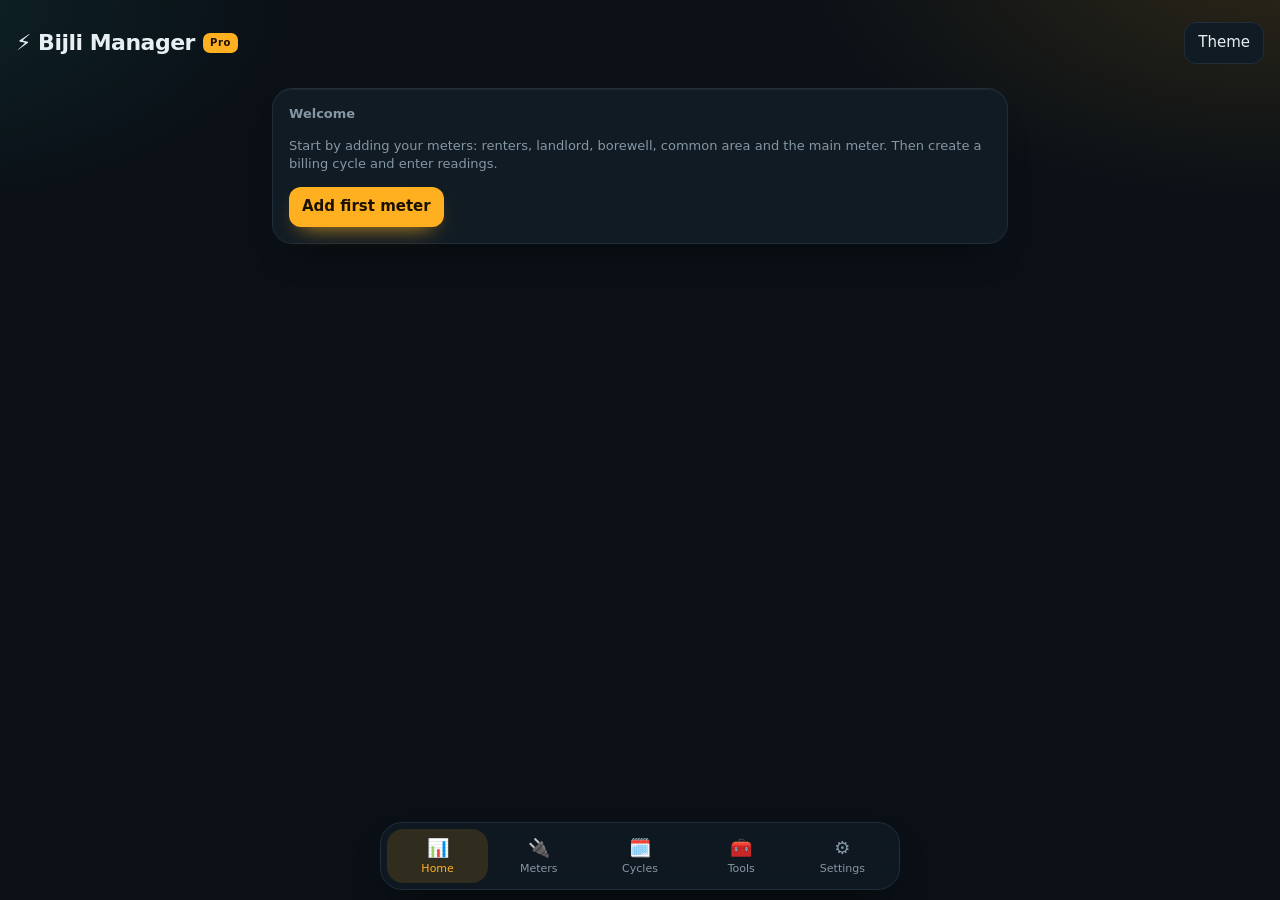
<file: index-46.html>
<!DOCTYPE html><html lang="en"><head><meta charset="utf-8"><title>Bijli Manager Pro</title>
<meta name="viewport" content="width=device-width, initial-scale=1, viewport-fit=cover">
<meta name="theme-color" content="#0a252c"><link rel="manifest" href="manifest.webmanifest"><link rel="icon" href="icon-192.png">
<style>
:root{--bg:#e9eff1;--cd:#fff;--tx:#0f2a33;--mu:#5d727a;--br:#d3dee2;--ac:#0e7c86;--am:#f0a202;--ok:#1b9a5f;--bad:#d64545;box-sizing:border-box;padding-top:env(safe-area-inset-top,0px);padding-bottom:env(safe-area-inset-bottom,0px)}
@media(prefers-color-scheme:dark){:root:not([data-theme=light]){--bg:#0b171b;--cd:#12242a;--tx:#e6f1f3;--mu:#8ba5ad;--br:#20383f}}
:root[data-theme=dark]{--bg:#0b171b;--cd:#12242a;--tx:#e6f1f3;--mu:#8ba5ad;--br:#20383f}
html{scroll-padding-top:env(safe-area-inset-top,0px)}*{box-sizing:border-box}
body{margin:0;background:var(--bg);color:var(--tx);font:15px/1.45 system-ui,-apple-system,"Segoe UI",Roboto,sans-serif;padding-bottom:78px}
header{display:flex;justify-content:space-between;align-items:center;padding:14px 16px;background:#0f2a33;color:#fff}
h1{margin:0;font-size:19px;letter-spacing:.2px}h1 b{color:var(--am)}h2,h3{margin:0 0 8px}h3{font-size:15px}
main{max-width:760px;margin:0 auto;padding:12px}
.card{background:var(--cd);border:1px solid var(--br);border-radius:14px;padding:14px;margin-bottom:12px}
.grid{display:grid;grid-template-columns:1fr 1fr;gap:10px}
label{display:block;font-size:12px;color:var(--mu)}
input,select,textarea{width:100%;padding:10px;margin-top:3px;border:1px solid var(--br);border-radius:9px;background:var(--bg);color:var(--tx);font:inherit}
button{font:inherit;border:0;border-radius:9px;padding:9px 13px;cursor:pointer;background:var(--ac);color:#fff}
button.g{background:transparent;color:var(--tx);border:1px solid var(--br)}button.am{background:var(--am);color:#1a1200}
button:focus-visible,input:focus-visible,select:focus-visible{outline:2px solid var(--am);outline-offset:1px}
.bar{display:flex;align-items:center;gap:8px;justify-content:space-between;margin-bottom:10px}
.kp{display:grid;grid-template-columns:repeat(2,1fr);gap:8px}.kp div{background:var(--bg);border-radius:10px;padding:10px}
.kp small{color:var(--mu);display:block;font-size:12px}.kp b{font-size:20px;font-variant-numeric:tabular-nums}
.w{color:var(--bad);font-style:normal;font-size:12px}.ok{color:var(--ok)}.mu{color:var(--mu);font-size:13px}
.row{display:flex;gap:8px;flex-wrap:wrap;margin-top:10px}.li{display:flex;justify-content:space-between;gap:10px;padding:10px 0;border-bottom:1px solid var(--br);cursor:pointer}.li:last-child{border:0}
.rd{border-top:1px solid var(--br);padding:10px 0}.rd .grid{grid-template-columns:1fr 1fr 1.2fr;align-items:end}
.ch{display:flex;gap:8px;align-items:flex-end;height:120px}.cl{flex:1;text-align:center}.b{background:#0e7c8633;border-radius:6px 6px 0 0;height:100px;display:flex;align-items:flex-end}.b span{display:block;width:100%;background:var(--ac);border-radius:6px 6px 0 0}
.cl{display:flex;flex-direction:column;justify-content:flex-end}.cl small{color:var(--mu);font-size:11px}
nav{position:fixed;left:0;right:0;bottom:0;display:flex;background:var(--cd);border-top:1px solid var(--br);padding:6px 6px calc(6px + env(safe-area-inset-bottom,0px))}
nav button{flex:1;background:none;color:var(--mu);font-size:12px;padding:6px}nav button.on{color:var(--ac);font-weight:700}nav i{display:block;font-style:normal;font-size:18px}
table{width:100%;border-collapse:collapse;font-size:13px;font-variant-numeric:tabular-nums}td,th{padding:6px 4px;text-align:right;border-bottom:1px solid var(--br)}td:first-child,th:first-child{text-align:left}
.sc{overflow-x:auto}dialog{border:0;border-radius:16px;padding:16px;width:min(92vw,420px);background:var(--cd);color:var(--tx)}dialog::backdrop{background:#0008}dialog label{margin-bottom:8px}
#pr{display:none}@media print{body>*:not(#pr){display:none!important}#pr{display:block;color:#000;padding:20px}}

body{background:radial-gradient(900px 420px at 90% -8%,#14b8a62e,transparent 60%),var(--bg)}
header{background:linear-gradient(135deg,#071b21,#0e5b63 68%,#b9811a);box-shadow:0 10px 30px -10px #0e7c8688;border-radius:0 0 22px 22px}
.card{border-radius:18px;box-shadow:0 10px 28px -16px #0f2a3377}
button:not(.g){background:linear-gradient(135deg,var(--ac),#14a3ad);box-shadow:0 6px 16px -9px var(--ac)}
nav{backdrop-filter:blur(14px)}
.hero{display:flex;gap:16px;align-items:center;padding:18px;border-radius:22px;margin-bottom:12px;color:#fff;background:linear-gradient(135deg,#0a252c,#0e7c86 75%,#b9811a);box-shadow:0 16px 36px -18px #0e7c86}
.hero b{display:block;font-size:30px;font-variant-numeric:tabular-nums;letter-spacing:-.5px}.hero small{display:block;opacity:.82}
.rt{fill:none;stroke:#ffffff2b;stroke-width:9}.rf{fill:none;stroke:#f0a202;stroke-width:9;stroke-linecap:round;animation:fill 1.1s ease-out}.rn{fill:#fff;font:700 22px system-ui}
@keyframes fill{from{stroke-dashoffset:327}}@media(prefers-reduced-motion:reduce){.rf{animation:none}}
#lk{position:fixed;inset:0;z-index:99;display:grid;place-items:center;background:var(--bg);text-align:center;padding:20px}#lk input{text-align:center;font-size:24px;letter-spacing:8px;max-width:200px;margin:10px auto;display:block}

:root:not([data-theme=light]){--bg:#0a1016;--cd:#111b24;--tx:#e8eff3;--mu:#8497a4;--br:#1f2e3a;--ac:#35e0d0;--am:#ffb020}
:root[data-theme=light]{--bg:#edf1f4;--cd:#fff;--tx:#0d1b26;--mu:#5b6d7a;--br:#d9e1e7;--ac:#0a7d77;--am:#d68400}
body{background-color:var(--bg);background-image:radial-gradient(700px 360px at 100% -5%,color-mix(in srgb,var(--am) 14%,transparent),transparent 70%),radial-gradient(600px 300px at -10% 0,color-mix(in srgb,var(--ac) 10%,transparent),transparent 70%);background-attachment:fixed;padding-bottom:108px}
header{background:none;box-shadow:none;border-radius:0;padding:22px 16px 12px;color:var(--tx)}
header h1{font-size:22px;font-weight:800;letter-spacing:-.5px;display:flex;align-items:center;gap:8px}
header h1 b{font-size:10px;background:var(--am);color:#1a1100;padding:3px 7px;border-radius:7px;letter-spacing:.6px}
header button{background:var(--cd)!important;color:var(--tx)!important;border:1px solid var(--br)!important;border-radius:12px;box-shadow:none}
.card{background:var(--cd);border:1px solid var(--br);border-radius:20px;padding:16px;box-shadow:0 1px 0 #ffffff0d inset,0 22px 44px -30px #000c}
.card h3,.card h2{font-size:13px;font-weight:600;color:var(--mu);margin:0 0 12px}
.bar h2{font-size:23px;font-weight:800;letter-spacing:-.5px;color:var(--tx)}
button:not(.g){background:var(--am);color:#1a1100;font-weight:700;border-radius:12px;box-shadow:0 10px 22px -12px var(--am)}
button.g{background:transparent;border:1px solid var(--br);color:var(--tx);border-radius:12px;box-shadow:none}
input,select,textarea{background:var(--bg);border:1px solid var(--br);border-radius:12px;padding:11px;color:var(--tx)}
input:focus,select:focus,textarea:focus{outline:none;border-color:var(--am);box-shadow:0 0 0 3px color-mix(in srgb,var(--am) 25%,transparent)}
.kp div{background:var(--bg);border:1px solid var(--br);border-radius:14px;padding:12px}.kp b{font-size:20px;font-weight:700;letter-spacing:-.3px}.kp small{color:var(--mu);font-size:11.5px}
.li{padding:14px 4px}
.b{background:color-mix(in srgb,var(--am) 38%,transparent);border-radius:8px 8px 3px 3px}.b span{background:linear-gradient(var(--ac),color-mix(in srgb,var(--ac) 55%,#000));border-radius:8px 8px 3px 3px}
dialog{background:var(--cd);color:var(--tx);border:1px solid var(--br);border-radius:22px;box-shadow:0 40px 80px -30px #000}
nav{left:12px;right:12px;bottom:calc(10px + env(safe-area-inset-bottom,0px));max-width:520px;margin:auto;padding:6px;border:1px solid var(--br);border-radius:22px;background:color-mix(in srgb,var(--cd) 80%,transparent);backdrop-filter:blur(18px);box-shadow:0 22px 44px -22px #000d}
nav button:not(.g){background:none;color:var(--mu);box-shadow:none;font-weight:500;font-size:11px;border-radius:16px}
nav button.on:not(.g){color:var(--am);background:color-mix(in srgb,var(--am) 14%,transparent)}
.hero{display:block;padding:22px 18px;border-radius:26px;background:linear-gradient(160deg,#102030,#080e14);border:1px solid #223646;color:#e8eff3;box-shadow:0 34px 60px -34px #000,0 0 0 1px #ffffff08 inset}
.hero small{display:block;color:#8ea3b1;font-size:12.5px}
.od{display:flex;gap:5px;align-items:center;margin:14px 0 16px}.cu{font-size:24px;color:var(--am);margin-right:4px;font-weight:700}
.dg{position:relative;display:grid;place-items:center;width:clamp(22px,7.4vw,34px);height:clamp(38px,11vw,54px);border-radius:9px;background:linear-gradient(#04070a,#101b25 50%,#04070a);border:1px solid #1e2f3d;color:var(--am);font:700 clamp(20px,6.4vw,30px)/1 ui-monospace,Menlo,Consolas,monospace;text-shadow:0 0 14px color-mix(in srgb,var(--am) 65%,transparent);animation:roll .8s cubic-bezier(.2,.8,.2,1) backwards}
.dg::after{content:"";position:absolute;left:0;right:0;top:50%;height:1px;background:#000b}
.cm{color:var(--am);font:700 22px ui-monospace,Menlo,monospace;align-self:flex-end}
.pb{height:6px;border-radius:6px;background:#ffffff14;margin-bottom:10px;overflow:hidden}.pb i{display:block;height:100%;background:linear-gradient(90deg,var(--ac),var(--am));border-radius:6px}
@keyframes roll{from{transform:translateY(55%);opacity:0}}@media(prefers-reduced-motion:reduce){.dg{animation:none}}

@page{size:A4;margin:10mm}@media print{body{background:#fff!important}}
.pdf{font:13px/1.45 "Segoe UI",system-ui,sans-serif;color:#102028;-webkit-print-color-adjust:exact;print-color-adjust:exact}
.pdf .hd{background:linear-gradient(135deg,#071b21,#0e5b63);color:#fff;padding:22px 24px;border-radius:14px;display:flex;justify-content:space-between;align-items:flex-end}
.pdf h1{margin:0;font-size:26px;letter-spacing:-.5px}.pdf .hd small{opacity:.8}.pdf .amt{font-size:30px;font-weight:800;color:#ffb020}
.pdf .k{display:grid;grid-template-columns:repeat(4,1fr);gap:10px;margin:14px 0}.pdf .k div{border:1px solid #dbe4e2;border-radius:10px;padding:10px;background:#f7faf9}.pdf .k small{display:block;color:#62727d}.pdf .k b{font-size:17px}
.pdf h3{margin:18px 0 6px;font-size:13px;color:#0e5b63;border-bottom:2px solid #ffb020;padding-bottom:4px;display:inline-block}
.pdf table{width:100%;border-collapse:collapse}.pdf th{background:#eaf2f1;text-align:right;padding:7px 8px;font-size:11.5px}.pdf td{padding:7px 8px;text-align:right;border-bottom:1px solid #e6ecea}.pdf th:first-child,.pdf td:first-child{text-align:left}
.pdf .ft{margin-top:26px;display:flex;justify-content:space-between;align-items:flex-end;color:#62727d;font-size:11px}.pdf .sg{border-top:1px solid #9aa;width:180px;text-align:center;padding-top:4px}
.st{padding:3px 10px;border-radius:99px;font-size:12px;font-weight:700}.st.p{background:#16915c26;color:var(--ok)}.st.h{background:#ffb02026;color:var(--am)}.st.u{background:#d6454526;color:var(--bad)}
</style><style>
/* ===== PREMIUM TOOLS UI ===== */
.tq{position:relative;margin:4px 0 10px}
.tq svg{position:absolute;left:13px;top:50%;width:18px;height:18px;margin-top:-9px;color:var(--mu);pointer-events:none}
.tq input{margin:0;padding:12px 14px 12px 40px;border-radius:14px;background:var(--cd);border:1px solid var(--br);font-size:14px}
.tch{display:flex;gap:6px;overflow-x:auto;padding:2px 0 8px;scrollbar-width:none;margin:0 -12px;padding-left:12px;padding-right:12px}
.tch::-webkit-scrollbar{display:none}
.tch button{flex:none;display:flex;align-items:center;gap:5px;padding:7px 11px;font-size:12px;font-weight:600;border-radius:99px;background:var(--cd);color:var(--mu);border:1px solid var(--br);box-shadow:none}
.tch button svg{width:14px;height:14px}
.tch button.on{background:linear-gradient(135deg,var(--c1),var(--c2));color:#fff;border-color:transparent;box-shadow:0 6px 14px -8px var(--c1)}
.tgh{display:flex;align-items:center;gap:6px;margin:14px 2px 8px;font-size:11px;font-weight:700;letter-spacing:.7px;text-transform:uppercase;color:var(--mu)}
.tgh svg{width:14px;height:14px}.tgh i{margin-left:auto;font-style:normal;opacity:.7}
.tgd{display:grid;grid-template-columns:repeat(4,minmax(0,1fr));gap:8px 6px}
button.tl{all:unset;box-sizing:border-box;display:flex;flex-direction:column;align-items:center;gap:6px;padding:4px 2px;cursor:pointer;text-align:center;border-radius:14px;-webkit-tap-highlight-color:transparent}
button.tl:active .ti{transform:scale(.92)}
button.tl:focus-visible{outline:2px solid var(--am);outline-offset:2px}
button.tl span.tn{font-size:11px;line-height:1.2;font-weight:600;color:var(--tx);max-width:100%;display:-webkit-box;-webkit-line-clamp:2;-webkit-box-orient:vertical;overflow:hidden;min-height:2.4em}
.ti{width:46px;height:46px;border-radius:15px;display:grid;place-items:center;color:#fff;background:linear-gradient(145deg,var(--c1),var(--c2));box-shadow:0 8px 16px -9px var(--c1),inset 0 1px 0 #ffffff59,inset 0 -6px 10px -6px #0003;transition:transform .15s}
.ti svg{width:23px;height:23px;filter:drop-shadow(0 1px 1px #0003)}
.trc{display:flex;gap:8px;overflow-x:auto;scrollbar-width:none;margin:0 -12px;padding:0 12px 2px}.trc::-webkit-scrollbar{display:none}
.trc button.tl{flex:none;width:68px}
.tem{text-align:center;color:var(--mu);padding:30px 0;font-size:13px}
.tfoot{margin:18px 6px 4px;text-align:center;font-size:11px;color:var(--mu);line-height:1.5}
/* inside a tool */
.tb{display:flex;align-items:center;gap:10px;margin:2px 0 12px}
.tbk{flex:none;width:38px;height:38px;padding:0;display:grid;place-items:center;border-radius:12px!important;background:var(--cd)!important;box-shadow:none!important}
.tbk svg{width:18px;height:18px}
.tbh{display:flex;align-items:center;gap:11px;min-width:0}
.tbh .ti{width:44px;height:44px;flex:none}
.tbh h2{margin:0;font-size:17px;font-weight:800;letter-spacing:-.3px;line-height:1.2}
.tbh p{margin:2px 0 0;font-size:12px;color:var(--mu);line-height:1.3}
.tw{padding:14px;border-radius:20px}
.tw label{font-size:12px;font-weight:600;color:var(--mu);margin-top:10px}
.tw>label:first-child{margin-top:0}
.tw input:not([type=file]):not([type=checkbox]):not([type=range]),.tw select,.tw textarea{padding:11px 12px;border-radius:12px;font-size:14px;color:var(--tx)}
.tw input:focus,.tw select:focus,.tw textarea:focus{outline:2px solid color-mix(in srgb,var(--ac) 55%,transparent);outline-offset:0;border-color:var(--ac)}
.tw input[type=file]{margin-top:6px;padding:62px 12px 14px;border:1.5px dashed color-mix(in srgb,var(--ac) 55%,var(--br));border-radius:16px;font-size:12px;color:var(--mu);text-align:center;cursor:pointer;
background:color-mix(in srgb,var(--ac) 6%,var(--bg)) url("data:image/svg+xml,%3Csvg xmlns='http://www.w3.org/2000/svg' viewBox='0 0 24 24' fill='none' stroke='%2314b8a6' stroke-width='1.7' stroke-linecap='round' stroke-linejoin='round'%3E%3Cpath d='M12 16V5M7.5 9.5 12 5l4.5 4.5'/%3E%3Cpath d='M4 16v2.5A1.5 1.5 0 0 0 5.5 20h13a1.5 1.5 0 0 0 1.5-1.5V16'/%3E%3C/svg%3E") no-repeat center 14px/36px}
.tw input[type=file]::file-selector-button{margin-right:10px;padding:7px 14px;border:0;border-radius:99px;font:inherit;font-weight:700;color:#fff;background:linear-gradient(135deg,var(--c1),var(--c2));cursor:pointer}
.tw .row{margin-top:14px}
.tw .row button{min-height:42px;border-radius:12px;font-weight:700;font-size:14px}
.tw .row:first-of-type button:not(.g):first-child{flex:1 1 140px}
.tw h3{font-size:13px;font-weight:800;margin:4px 0 2px}
.tw hr{opacity:.6}
.tw .li{padding:10px 2px}
.tw .kp div{border-radius:14px}
details.nt{margin-top:10px;border-radius:12px;background:color-mix(in srgb,var(--ac) 7%,var(--bg));border:1px solid var(--br);overflow:hidden}
details.nt summary{list-style:none;display:flex;align-items:center;gap:7px;padding:9px 12px;font-size:12px;font-weight:600;color:var(--mu);cursor:pointer}
details.nt summary::-webkit-details-marker{display:none}
details.nt summary svg{width:15px;height:15px;color:var(--ac)}
details.nt p{margin:0!important;padding:0 12px 11px;font-size:12px}
#tr .card{border-radius:20px;border:1px solid color-mix(in srgb,var(--ok) 40%,var(--br));background:linear-gradient(180deg,color-mix(in srgb,var(--ok) 8%,var(--cd)),var(--cd) 60%)}
#tr .card h3{color:var(--ok);font-size:14px;display:flex;align-items:center;gap:6px}
#tr .card .li button{border-radius:10px;font-weight:700}
#tr>p.mu{text-align:center;padding:14px}
#tr>p.w{background:color-mix(in srgb,var(--bad) 10%,var(--cd));border:1px solid color-mix(in srgb,var(--bad) 35%,var(--br));padding:11px 13px;border-radius:14px}
@media(prefers-reduced-motion:reduce){.ti{transition:none}}
.tw .row button:not(.g){background:linear-gradient(135deg,var(--c1),var(--c2));color:#fff;box-shadow:0 8px 18px -10px var(--c1)}
.tw .row>button:not(.g):only-child{flex:1}
</style>
</head><body>
<header><h1>⚡ Bijli Manager <b>Pro</b></h1><button class="g" style="color:#fff;border-color:#ffffff55" onclick="cycleTheme()">Theme</button></header>
<div id="bkn"></div><main id="v"></main><nav id="nav"></nav><dialog id="dg"></dialog><div id="pr"></div>
<script>
const NAT=()=>{try{const C=window.Capacitor;return !!(window.androidBridge||(C&&((C.isNativePlatform&&C.isNativePlatform())||(C.getPlatform&&C.getPlatform()!=='web'))))}catch(x){return false}};
const CP=n=>{const C=window.Capacitor;if(C&&C.Plugins&&C.Plugins[n])return C.Plugins[n];if(C&&C.registerPlugin)return C.registerPlugin(n);throw new Error(n+' plugin not available')};
const b64=b=>new Promise(r=>{const fr=new FileReader();fr.onload=()=>r(String(fr.result).split(',')[1]);fr.readAsDataURL(b)});
const dbg=()=>{const C=window.Capacitor;return 'nat='+NAT()+' cap='+!!C+' bridge='+!!window.androidBridge+' plat='+(C&&C.getPlatform?C.getPlatform():'-')};
async function nativeShare(name,data,isText){const FS=CP('Filesystem'),SH=CP('Share');const o={path:name,data:data,directory:'CACHE'};if(isText)o.encoding='utf8';const w=await FS.writeFile(o);await SH.share({title:name,url:w.uri,dialogTitle:name})}
async function nativeSave(name,d64){const FS=CP('Filesystem');try{if(FS.requestPermissions)await FS.requestPermissions()}catch(x){}const w=await FS.writeFile({path:'BijliManager/'+name,data:d64,directory:'DOCUMENTS',recursive:true});return w.uri}
const K='bijli_pro_v1';let S=null;
try{S=JSON.parse(localStorage.getItem(K))}catch(x){}
S=S||{meters:[],cycles:[],cur:'₹',theme:'auto'};
let _sf=0;const save=()=>{try{localStorage.setItem(K,JSON.stringify(S));_sf=0;return 1}catch(x){if(!_sf){_sf=1;alert('SAVE FAILED. Storage is full or blocked, so recent changes are NOT saved. Download a backup now (Settings > Backup).')}return 0}};
try{navigator.storage&&navigator.storage.persist&&navigator.storage.persist()}catch(x){}
const ID=/^[A-Za-z0-9_-]{1,40}$/;
function checkBk(d){if(!d||typeof d!='object'||Array.isArray(d))return'this is not a backup';if(!Array.isArray(d.meters)||!Array.isArray(d.cycles))return'meters or cycles missing';
const ok=a=>a.every(x=>x&&typeof x=='object'&&ID.test(String(x.id)));
if(!ok(d.meters))return'invalid meter id';if(!ok(d.cycles))return'invalid cycle id';if(d.accounts!==undefined&&(!Array.isArray(d.accounts)||!ok(d.accounts)))return'invalid account id';
for(const c of d.cycles){if(!c.start)return'a cycle has no start month';for(const k of Object.keys(c.rd||{}).concat(Object.keys(c.pay||{})))if(!ID.test(k))return'invalid key inside a cycle'}
return''}
function migrate(d){d.cur=d.cur||'₹';d.theme=d.theme||'auto';d.accounts=Array.isArray(d.accounts)?d.accounts:[];
if(!d.accounts.length)['Main Account','Renters','Owner','Borewell & Common'].forEach(n=>d.accounts.push({id:uid(),name:n}));
d.meters.forEach(m=>{if(!m.acc||!d.accounts.some(a=>a.id==m.acc))m.acc=d.accounts[{main:0,renter:1,owner:2,borewell:3,common:3}[m.type]||0].id});
d.cycles.forEach(c=>{c.rd=c.rd||{}});return d}
const bkJson=()=>{const o=Object.assign({},S);delete o.pin;return JSON.stringify(o)};
function copyBk(){$('#bk').value=bkJson();$('#bk').select();try{navigator.clipboard&&navigator.clipboard.writeText($('#bk').value).catch(()=>{})}catch(x){}S.lastBk=Date.now();save();bkNote()}
function dlBackup(){if(NAT()){nativeShare('bijli-backup-'+new Date().toISOString().slice(0,10)+'.json',bkJson(),true).then(()=>{S.lastBk=Date.now();save();bkNote()}).catch(()=>alert('Backup could not be shared. Try Copy backup text.'));return}const b=new Blob([bkJson()],{type:'application/json'}),a=document.createElement('a');a.href=URL.createObjectURL(b);a.download='bijli-backup-'+new Date().toISOString().slice(0,10)+'.json';document.body.appendChild(a);a.click();a.remove();setTimeout(()=>URL.revokeObjectURL(a.href),4000);S.lastBk=Date.now();save();bkNote()}
function bkNote(){const n=$('#bkn');if(!n)return;const old=!S.lastBk||Date.now()-S.lastBk>7*864e5;n.innerHTML=S.meters&&S.meters.length&&old?'<div class="card" style="margin:8px 12px"><b>⚠ No backup in the last 7 days.</b> Data lives only in this browser.<div class="row"><button onclick="dlBackup()">Download backup</button></div></div>':''}
const waNum=p=>{let d=String(p||'').replace(/\D/g,'');if(d.length==11&&d[0]=='0')d=d.slice(1);if(d.length==10)d='91'+d;return d};

const $=s=>document.querySelector(s),uid=()=>Math.random().toString(36).slice(2,9);
const f=(n,d=2)=>(+n||0).toLocaleString('en-IN',{maximumFractionDigits:d}),$$=n=>S.cur+f(n);
const e=s=>String(s==null?'':s).replace(/[&<>"]/g,c=>({'&':'&amp;','<':'&lt;','>':'&gt;','"':'&quot;'}[c]));
const MN=['Jan','Feb','Mar','Apr','May','Jun','Jul','Aug','Sep','Oct','Nov','Dec'];
const TY={renter:['🏠','Renter'],owner:['👤','Landlord'],borewell:['💧','Borewell'],common:['💡','Common area'],main:['⚡','Main meter']};
let tab='home',cid=null,mid=null;
const T=[['home','📊','Home'],['meters','🔌','Meters'],['cycles','🗓️','Cycles'],['tools','🧰','Tools'],['set','⚙️','Settings']];
const cs=()=>[...S.cycles].sort((a,b)=>a.start<b.start?-1:1),cur=()=>S.cycles.find(x=>x.id==cid);
function lbl(c){const[y,m]=c.start.split('-').map(Number),n=+c.months,d=new Date(y,m-1+n-1,1);const a=MN[m-1],b=MN[d.getMonth()];return n==1?a+' '+y:d.getFullYear()==y?a+'–'+b+' '+y:a+' '+y+'–'+b+' '+d.getFullYear()}
function theme(){const t=S.theme,r=document.documentElement;t=='auto'?r.removeAttribute('data-theme'):r.setAttribute('data-theme',t)}
function cycleTheme(){S.theme={auto:'dark',dark:'light',light:'auto'}[S.theme];theme();save()}
function ask(t,fs,cb){const d=$('#dg');d.innerHTML=`<form method="dialog"><h3>${t}</h3>${fs.map(x=>`<label>${x.l}${x.o?`<select name="${x.k}">${x.o.map(o=>`<option value="${o[0]}" ${o[0]==x.v?'selected':''}>${o[1]}</option>`).join('')}</select>`:`<input name="${x.k}" type="${x.t||'text'}" value="${e(x.v)}" step="any">`}</label>`).join('')}<div class="row"><button class="g" value="x">Cancel</button><button value="ok">Save</button></div></form>`;
d.returnValue='';d.onclose=()=>{if(d.returnValue=='ok'){const o={};new FormData(d.querySelector('form')).forEach((v,k)=>o[k]=v);cb(o)}};d.showModal()}
function lastCurr(m,c){const p=cs().filter(x=>x.start<c.start&&x.rd[m.id]&&x.rd[m.id].curr!=='').pop();return p?+p.rd[m.id].curr:+m.start||0}
function calc(c){
const ms=S.meters.filter(m=>!m.off||c.rd[m.id]),R={};let sub=0,bu=0,cu=0;
ms.forEach(m=>{const r=c.rd[m.id]||{},ok=r.curr!==undefined&&r.curr!=='',pv=+r.prev,cv=+r.curr,ro=+m.roll>0?+m.roll:0,wrap=ok&&cv<pv&&ro>0&&pv<=ro&&cv<=ro,u=ok?(wrap?ro+1-pv+cv:Math.max(0,cv-pv)):0;R[m.id]={m,u,ok,wrap,bad:ok&&cv<pv&&!wrap};if(m.type!='main'&&ok)sub+=u;if(ok&&m.type=='borewell')bu+=u;if(ok&&m.type=='common')cu+=u});
const mm=ms.find(m=>m.type=='main'),mu=mm&&R[mm.id].ok?R[mm.id].u:(+c.mainUnits||0),rate=+c.rate>0?+c.rate:(mu?(+c.mainAmount||0)/mu:0),loss=Math.max(0,mu-sub),lossAmt=loss*rate,bwAmt=+c.bwAmount>0?+c.bwAmount:bu*rate;
const rn=ms.filter(m=>m.type=='renter'),ow=ms.filter(m=>m.type=='owner'),n=rn.length,act=mu?(+c.mainAmount||0)/mu:0,v3=!!c.v3,sa=v3&&!!S.showActual,ur=m=>v3&&(sa||(m.type=='owner'&&S.ownActual!==false))?(act||rate):rate,per=v3?(sa?bu*act/(n||1):(S.bwShare==null?500:+S.bwShare||0)):(c.v2?0:bwAmt);
rn.concat(ow).forEach(m=>{const x=R[m.id];x.bw=m.type=='renter'?per:0;x.share=rate?x.bw/rate:0;x.tu=x.u+x.share;x.ob=x.u*ur(m);x.amt=x.ok?x.ob+x.bw+(+c.extra||0):0;x.paid=((c.pay||{})[m.id]||[]).reduce((a,p)=>a+ +p.a,0);x.due=x.amt-x.paid});
const own={use:ow.reduce((a,m)=>a+R[m.id].u,0)*rate,bw:0,common:cu*rate,loss:lossAmt};own.total=own.use+own.bw+own.common+own.loss;Object.values(R).forEach(x=>{x.val=x.m.type=='borewell'?bwAmt:x.m.type=='main'?mu*rate:x.u*rate});
const ac=+c.mainAmount||0;return{R,rate,mu,sub,loss,lossAmt,bwAmt,n,rn,bl:rn.concat(ow).map(m=>R[m.id]),own,lp:mu?loss/mu*100:0,v2:!!c.v2,actual:ac,tb:sub*rate,margin:sub*rate-ac,profit:rn.reduce((a,m)=>a+R[m.id].amt,0)-(sub?ac/sub:0)*(rn.reduce((a,m)=>a+R[m.id].u,0)+(v3?bu:0))}}
function dues(m){let a=0,p=0;cs().forEach(c=>{const x=calc(c).R[m.id];if(x&&x.amt){a+=x.amt;p+=x.paid}});return{a,p,d:a-p}}
const kp=(l,v)=>`<div><small>${l}</small><b>${v}</b></div>`;
function homeBase(){
if(!S.meters.length)return`<section class="card"><h2>Welcome</h2><p class="mu">Start by adding your meters: renters, landlord, borewell, common area and the main meter. Then create a billing cycle and enter readings.</p><button onclick="tab='meters';meterForm()">Add first meter</button></section>`;
const L=cs(),last=L[L.length-1],k=last&&calc(last);const rn=S.meters.filter(m=>m.type=='renter');
const dl=rn.map(m=>({m,d:dues(m).d})).filter(x=>x.d>0.5).sort((a,b)=>b.d-a.d),tot=dl.reduce((a,x)=>a+x.d,0);
const ch=L.slice(-6).map(c=>({l:lbl(c).split(' ')[0],k:calc(c)})),mx=Math.max(1,...ch.map(x=>x.k.mu));
return`<section class="card"><h3>${last?'Latest cycle: '+lbl(last):'No cycle yet'}</h3>${k?`<div class="kp">${kp('Main units',f(k.mu))}${kp('Rate / unit',S.cur+f(k.rate,3))}${kp('Loss account',f(k.loss)+' units ('+f(k.lp,1)+'%)')}${kp('Borewell value',$$(k.bwAmt)+(k.v2?'':' each renter'))}${kp('Total billed',$$(k.bl.reduce((a,x)=>a+x.amt,0)))}</div>${k.lp>15?'<p class="w">⚠ Loss is above 15%. Check meters and wiring.</p>':''}`:'<button onclick="tab=\'cycles\';newCyc()">Create first cycle</button>'}</section>
<section class="card"><h3>Pending dues: ${$$(tot)}</h3>${dl.length?dl.map(x=>`<div class="li" onclick="tab='meters';mid='${x.m.id}';go()"><span>${e(x.m.name)}</span><b class="w">${$$(x.d)}</b></div>`).join(''):'<p class="mu ok">All renters are clear.</p>'}</section>
${ch.length?`<section class="card"><h3>Units by cycle</h3><div class="ch">${ch.map(x=>`<div class="cl"><div class="b" style="height:${x.k.mu/mx*100}px"><span style="height:${x.k.sub/Math.max(1,x.k.mu)*100}%"></span></div><small>${x.l}</small></div>`).join('')}</div><p class="mu">Tall bar: main meter. Filled part: sub-meters.</p></section>`:''}`}
function meterForm(m){m=m||{};ask(m.id?'Edit meter':'Add meter',[{k:'type',l:'Meter type',v:m.type||'renter',o:Object.keys(TY).map(k=>[k,TY[k][1]])},{k:'acc',l:'Account (group)',v:m.acc||(S.accounts[0]||{}).id,o:S.accounts.map(a=>[a.id,a.name])},{k:'name',l:'Name',v:m.name},{k:'no',l:'Meter number',v:m.no},{k:'phone',l:'Mobile (for WhatsApp)',v:m.phone,t:'tel'},{k:'start',l:'Starting reading',t:'number',v:m.start||0},{k:'roll',l:'Meter max reading for rollover (optional, e.g. 99999)',t:'number',v:m.roll||''}],o=>{if(!o.name.trim())return;if(o.type=='main'&&S.meters.some(x=>x.type=='main'&&x.id!=m.id)){alert('Only one main meter is allowed.');return}if(o.type=='renter'&&/bore|motor|pump/i.test(o.name)&&confirm('This name looks like a borewell meter. Set its type to Borewell so its cost is shared?'))o.type='borewell';if(m.id)Object.assign(m,o);else S.meters.push({id:uid(),...o});save();go()})}
function delMeter(id){if(S.cycles.some(c=>c.locked&&c.rd[id])){alert('This meter is part of a locked cycle. Unlock that cycle first.');return}if(confirm('Delete this meter and its readings? This cannot be undone.')){S.meters=S.meters.filter(x=>x.id!=id);S.cycles.forEach(c=>{delete c.rd[id]});save();mid=null;go()}}
function cycles(){return`<div class="bar"><h2>Billing cycles</h2><button onclick="newCyc()">+ New cycle</button></div><section class="card">${cs().reverse().map(c=>{const k=calc(c);return`<div class="li" onclick="cid='${c.id}';go()"><span><b>${lbl(c)}</b><br><span class="mu">${f(k.sub)} units · ${$$(k.tb)}</span></span><span class="mu">${c.months} mo</span></div>`}).join('')||'<p class="mu">No cycles yet. Create one with any start month and length.</p>'}</section>`}
function newCyc(){const L=cs(),l=L[L.length-1];let st=new Date().toISOString().slice(0,7),mo=l?l.months:2;if(l){const[y,m]=l.start.split('-').map(Number),d=new Date(y,m-1+ +l.months,1);st=d.getFullYear()+'-'+String(d.getMonth()+1).padStart(2,'0')}
ask('New billing cycle',[{k:'start',l:'Start month',t:'month',v:st},{k:'months',l:'Length (months). Use 1, 2, 3, 6, 12 or any number',t:'number',v:mo}],o=>{if(!o.start||!(+o.months>0))return;const c={id:uid(),start:o.start,months:Math.round(+o.months),rd:{},pay:{},v2:1,v3:1};S.cycles.push(c);save();cid=c.id;tab='cycles';go()})}
function cset(k,v){const c=cur();if(c.locked)return;c[k]=v;save();out()}
function rset(id,k,v){const c=cur();if(c.locked)return;const r=c.rd[id],old=r[k];r[k]=v;
if(k=='curr'&&v!==''&&old!==''&&old!==undefined){const n=cs().filter(x=>x.start>c.start&&x.rd[id]).shift();if(n&&!n.locked&&n.rd[id].prev!==''&&+n.rd[id].prev===+old)n.rd[id].prev=v}
save();out()}
const hasEarlier=(m,c)=>cs().some(x=>x.start<c.start&&x.rd[m.id]&&x.rd[m.id].curr!=='');
function prevWarn(m,c){const r=c.rd[m.id];if(!r||r.prev===''||!hasEarlier(m,c))return'';const lc=lastCurr(m,c);return +r.prev!==lc?` <i class="w">⚠ Previous differs from last cycle's current (${f(lc)}). <a href="#" onclick="fixPrev('${m.id}');return false">Use ${f(lc)}</a></i>`:''}
function fixPrev(id){const c=cur();if(c.locked)return;const m=S.meters.find(x=>x.id==id);c.rd[id].prev=lastCurr(m,c);save();go()}
const inp=(c,k,l)=>`<label>${l}<input type="number" step="any" value="${e(c[k])}" ${c.locked?'disabled':''} oninput="cset('${k}',this.value)"></label>`;
function cyc(){const c=cur();if(!c){cid=null;return cycles()}
S.meters.filter(m=>!m.off).forEach(m=>{if(!c.rd[m.id])c.rd[m.id]={prev:lastCurr(m,c),curr:''}});
const ms=S.meters.filter(m=>!m.off||(c.rd[m.id]&&c.rd[m.id].curr!==''));
return`<div class="bar"><button class="g" onclick="cid=null;go()">‹ Back</button><h2>${c.locked?'🔒 ':''}${lbl(c)}</h2><button class="g" onclick="pdf()">PDF</button><button class="g" onclick="lockCyc()">${c.locked?'Unlock':'Lock'}</button><button class="g" onclick="delCyc()">Delete</button></div>${c.locked?'<p class="mu">Locked: readings, rate and charges are frozen so sent bills match this record. Payments can still be added.</p>':''}
<section class="card"><h3>Electricity bill</h3><div class="grid">${inp(c,'mainAmount','Actual bill (bijli board ka real amount)')}${inp(c,'mainUnits','Total units (if no main meter)')}${inp(c,'rate','Rate per unit (blank = auto)')}${inp(c,'extra','Extra charge per renter')}
${inp(c,'bwAmount','Borewell amount (blank = auto: units × rate)')}</div></section>
<section class="card"><h3>Meter readings</h3>${ms.length?ms.map(m=>{const r=c.rd[m.id];return`<div class="rd"><b>${TY[m.type][0]} ${e(m.name)}</b><div class="grid"><label>Previous<input type="number" step="any" value="${e(r.prev)}" ${c.locked?'disabled':''} oninput="rset('${m.id}','prev',this.value)"></label><label>Current<input type="number" step="any" value="${e(r.curr)}" ${c.locked?'disabled':''} oninput="rset('${m.id}','curr',this.value)"></label><div id="u_${m.id}" class="mu"></div></div></div>`}).join(''):'<p class="mu">Add meters first.</p>'}</section><div id="out"></div>`}
function lockCyc(){const c=cur();if(!c)return;if(c.locked){if(confirm('Unlock this cycle? Bills you already sent may no longer match if you change readings or rates.')){delete c.locked;save();go()}}else{c.locked=Date.now();save();go()}}
function issueChk(){const c=cur();if(c&&!c.locked&&confirm('Lock this cycle now? Readings, rate and charges get frozen so the bill you send always matches your record. Payments can still be added. You can unlock later.')){c.locked=Date.now();save();setTimeout(go,400)}return true}
function delCyc(){const c=cur();if(c&&c.locked&&!confirm('This cycle is locked (bills were issued). Delete it anyway?'))return;if(confirm('Delete this cycle with all readings and payments?')){S.cycles=S.cycles.filter(x=>x.id!=cid);save();cid=null;go()}}
function spike(x,c){const p=cs().filter(y=>y.start<c.start&&y.rd[x.m.id]&&y.rd[x.m.id].curr!=='').slice(-3).map(y=>y.rd[x.m.id].curr-y.rd[x.m.id].prev),a=p.length?p.reduce((s,v)=>s+v,0)/p.length:0;return a>0&&x.u>1.5*a?' <i class="w">⚠ high vs average</i>':''}
function msg(c,x,k){return`Electricity bill ${lbl(c)}\n${x.m.name}\nUnits: ${f(x.u)}\n${x.bw>0?'Borewell share: '+$$(x.bw)+'\n':''}Rate: ${S.cur}${f(x.u?x.ob/x.u:k.rate,3)}\nAmount: ${$$(x.amt)}\nPaid: ${$$(x.paid)}\nPrevious balance: ${$$(PB(x.m.id,c))}\nTotal due: ${$$(PB(x.m.id,c)+x.due)}`}
function out(){const c=cur();if(!c||!$('#out'))return;const k=calc(c);
Object.values(k.R).forEach(x=>{const el=$('#u_'+x.m.id);if(el)el.innerHTML=x.ok?`<b>${f(x.u)}</b> units${x.bad?' <i class="w">⚠ below previous. If the meter rolled over, set its max reading in Meters.</i>':''}${x.wrap?' <i class="mu">↻ rollover counted</i>':''}${prevWarn(x.m,c)}${spike(x,c)}`:'Enter current reading'});
$('#out').innerHTML=`<section class="card"><h3>Summary</h3><div class="kp">${kp('Main units',f(k.mu))}${kp('Rate / unit',S.cur+f(k.rate,3))}${kp('Sub-meter units',f(k.sub))}${kp('Loss',f(k.loss)+' ('+f(k.lp,1)+'%)')}</div>${k.lp>15?'<p class="w">⚠ Loss is above 15%. Check meters and wiring.</p>':''}</section>`+marginCard(k)+accCard(k)+ownCard(k)+
k.bl.map(x=>`<section class="card"><div class="bar"><h3>${e(x.m.name)}</h3><b class="${x.due>0.5?'w':'ok'}">${x.ok?(x.due>0.5?'Due '+$$(x.due):'Paid'):'No reading'}</b></div><div class="kp">${kp('Own units',f(x.u))}${kp('Own bill',$$(x.ob))}${x.bw>0?kp('Borewell share',$$(x.bw)):''}${kp('Bill',$$(x.amt))}${kp('Paid',$$(x.paid))}</div><div class="row"><button onclick="pay('${x.m.id}')">Add payment</button><button class="g" onclick="pdf('${x.m.id}')">PDF bill</button><a onclick="return issueChk()" href="https://wa.me/${waNum(x.m.phone)}?text=${encodeURIComponent(msg(c,x,k))}" target="_blank" rel="noopener"><button class="am">WhatsApp</button></a></div></section>`).join('')}
function pay(id){const c=cur();ask('Add payment',[{k:'a',l:'Amount',t:'number'},{k:'d',l:'Date',t:'date',v:new Date().toISOString().slice(0,10)},{k:'m',l:'Mode',v:'cash',o:[['cash','Cash'],['upi','UPI'],['bank','Bank transfer']]}],o=>{if(!(+o.a>0))return;const _m=S.meters.find(z=>z.id==id),_o=_m?dues(_m).d:0;if(+o.a>_o+0.5&&!confirm('This is more than the outstanding '+$$(Math.max(0,_o))+'. The extra '+$$(+o.a-Math.max(0,_o))+' will count as advance credit. Save anyway?'))return;(c.pay[id]=c.pay[id]||[]).push({a:+o.a,d:o.d,m:o.m});save();out()})}
function setsBase(){return`<section class="card"><h3>Preferences</h3><div class="grid"><label>Currency symbol<input value="${e(S.cur)}" oninput="S.cur=this.value;save()"></label><label>Theme<select onchange="S.theme=this.value;theme();save()">${['auto','light','dark'].map(t=>`<option ${S.theme==t?'selected':''}>${t}</option>`).join('')}</select></label></div></section>
<section class="card"><h3>Bill and payment</h3><p class="mu">Shown on every PDF bill. UPI ID creates a pay QR code with the balance amount filled in.</p><div class="grid"><label>UPI ID<input placeholder="name@bank" value="${e(S.upi||'')}" oninput="S.upi=this.value;save()"></label><label>Payee name<input placeholder="Your name" value="${e(S.upiName||'')}" oninput="S.upiName=this.value;save()"></label></div><label style="margin-top:10px">Notes and terms (one per line, blank = default)<textarea rows="3" oninput="S.billNote=this.value;save()">${e(S.billNote||'')}</textarea></label></section>
<section class="card"><h3>Backup and restore</h3><p class="mu">Data is stored in this browser only. Download a backup file regularly and keep it in Drive or WhatsApp. The PIN is not included in backups.</p><textarea id="bk" rows="4"></textarea><div class="row"><button onclick="dlBackup()">Download backup file</button><button class="g" onclick="copyBk()">Copy backup text</button><button class="g" onclick="$('#bf').click()">Restore from file</button><input id="bf" type="file" accept=".json,application/json" hidden onchange="restoreFile(this)"><button class="g" onclick="restore()">Restore from text</button><button class="g" onclick="wipe()">Erase all data</button></div></section>`}
function restore(){let d;try{d=JSON.parse($('#bk').value)}catch(x){return alert('Backup text is not valid. Paste the full backup and try again.')}
const er=checkBk(d);if(er)return alert('Backup rejected: '+er+'.');
if(!confirm('Replace all current data with this backup ('+d.meters.length+' meters, '+d.cycles.length+' cycles)? Current data is kept as a safety copy first.'))return;
try{localStorage.setItem(K+'_prev',JSON.stringify(S))}catch(x){}
const pin=S.pin;S=migrate(d);if(pin)S.pin=pin;else delete S.pin;save();theme();go()}
function restoreFile(i){const f=i.files&&i.files[0];if(!f)return;const r=new FileReader();r.onload=()=>{$('#bk').value=r.result;restore()};r.readAsText(f);i.value=''}
function wipe(){if(confirm('Erase all meters, cycles and payments?')&&confirm('This cannot be undone. Continue?')){try{localStorage.setItem(K+'_prev',JSON.stringify(S))}catch(x){}S=migrate({meters:[],cycles:[],cur:'₹',theme:'auto'});save();go()}}
const rateSet=()=>`<section class="card"><h3>Rate aur borewell rule</h3><p class="mu">Naye cycles pe lagega. Actual rate = actual bill ÷ main units. Apna rate khali ho to actual hi lagega. Borewell ka fixed share sirf renters se.</p><label>Borewell share, har renter (₹)<input type="number" step="any" value="${e(S.bwShare==null?500:S.bwShare)}" oninput="S.bwShare=this.value;save()"></label><label style="display:flex;gap:10px;align-items:center;margin-top:10px"><input type="checkbox" style="width:auto;margin:0" ${S.ownActual!==false?'checked':''} onchange="S.ownActual=this.checked;save()"> Owner pe actual rate lagao</label><label style="display:flex;gap:10px;align-items:center;margin-top:10px"><input type="checkbox" style="width:auto;margin:0" ${S.showActual?'checked':''} onchange="S.showActual=this.checked;save()"> Show actual (sab asli rate pe, borewell asli kharche se)</label></section>`;
const sets=()=>setsBase()+rateSet()+marginSet()+pinCard();
function toggleOff(id){const m=S.meters.find(x=>x.id==id);if(!m)return;m.off=!m.off;save();go()}
function go(){$('#v').innerHTML=tab=='home'?home():tab=='meters'?(mid?rec():meters()):tab=='cycles'?(cid?cyc():cycles()):tab=='tools'?tools():sets();
bkNote();$('#nav').innerHTML=T.map(t=>`<button class="${t[0]==tab?'on':''}" onclick="tab='${t[0]}';cid=mid=null;tl=null;go();scrollTo(0,0)"><i>${t[1]}</i>${t[2]}</button>`).join('');out()}

function hero(){const L=cs(),rn=S.meters.filter(m=>m.type=='renter'),tot=rn.reduce((a,m)=>a+Math.max(0,dues(m).d),0),bill=L.reduce((a,c)=>a+calc(c).bl.filter(x=>x.m.type=='renter').reduce((q,x)=>q+x.amt,0),0),p=bill?Math.max(0,Math.min(1,1-tot/bill)):0,t=f(Math.round(tot),0);
return`<section class="hero"><small>Total pending</small><div class="od" aria-label="${$$(tot)}"><span class="cu">${e(S.cur)}</span>${[...t].map(c=>c==','?'<span class="cm">,</span>':`<span class="dg">${c}</span>`).join('')}</div><div class="pb"><i style="width:${p*100}%"></i></div><small>${Math.round(p*100)}% collected · ${rn.length} renters · ${L.length} cycles</small></section>`}
const marginCard=k=>{if(!S.showMargin)return'';if(!(k.actual>0))return'<section class="card"><h3>Margin</h3><p class="mu">Actual bill daalo to margin dikhega.</p></section>';return`<section class="card"><h3>Margin (sirf tumhare liye)</h3><div class="kp">${kp('Actual bill',$$(k.actual))}${kp('Total bill ('+f(k.sub)+' × '+S.cur+f(k.rate,3)+')',$$(k.tb))}${kp('Margin (kaagaz)','<span class="'+(k.margin<0?'w':'ok')+'">'+$$(k.margin)+'</span>')}${kp('Asli fayda (hath me)','<span class="'+(k.profit<0?'w':'ok')+'">'+$$(k.profit)+'</span>')}${kp('Borewell value',$$(k.bwAmt))}</div><p class="mu">Margin = sub-meter units × rate − actual bill. Asli fayda = renters ka total bill − renters ki units + borewell ka actual kharcha (actual bill ÷ sub-meter units).</p></section>`};
const marginHome=()=>{if(!S.showMargin)return'';const L=cs().map(c=>({c,k:calc(c)})).filter(r=>r.k.actual>0&&r.k.mu>0);if(!L.length)return'';const tm=L.reduce((a,r)=>a+r.k.margin,0),tp=L.reduce((a,r)=>a+r.k.profit,0);return`<section class="card"><h3>Margin (sirf tumhare liye)</h3><div class="kp">${kp('Total margin (kaagaz)',$$(tm))}${kp('Asli fayda (hath me)',$$(tp))}</div>${L.slice().reverse().map(r=>`<div class="li" style="cursor:default"><span>${lbl(r.c)}<br><span class="mu">Actual ${$$(r.k.actual)} · Total ${$$(r.k.tb)}</span></span><span style="text-align:right"><b class="${r.k.margin<0?'w':'ok'}">${$$(r.k.margin)}</b><br><span class="mu">Fayda ${$$(r.k.profit)}</span></span></div>`).join('')}</section>`};
const marginSet=()=>`<section class="card"><h3>Margin</h3><p class="mu">Actual bill aur margin sirf yahan chalu karne par dikhenge. PDF, WhatsApp aur statement me ye kabhi nahi aate.</p><label style="display:flex;gap:10px;align-items:center"><input type="checkbox" style="width:auto;margin:0" ${S.showMargin?'checked':''} onchange="S.showMargin=this.checked;save()"> Margin dikhao</label></section>`;
function home(){return S.meters.length?hero()+marginHome()+allCard()+homeBase():homeBase()}
const pinCard=()=>`<section class="card"><h3>App lock</h3><p class="mu">${S.pin?'PIN lock is on.':'Set a 4 to 6 digit PIN.'} It only keeps casual snoopers out and does not encrypt your data. If you forget the PIN, only a backup file can save your data.</p><div class="row"><button onclick="setPin()">${S.pin?'Change PIN':'Set PIN'}</button>${S.pin?'<button class="g" onclick="delete S.pin;save();go()">Remove PIN</button>':''}</div></section>`;
const hx=a=>[...a].map(x=>x.toString(16).padStart(2,'0')).join(''),unhx=t=>new Uint8Array(t.match(/../g).map(h=>parseInt(h,16)));
const hasCr=()=>!!(window.crypto&&crypto.subtle);
async function hashPin(p,salt,it){const k=await crypto.subtle.importKey('raw',new TextEncoder().encode(p),'PBKDF2',false,['deriveBits']);return hx(new Uint8Array(await crypto.subtle.deriveBits({name:'PBKDF2',hash:'SHA-256',salt,iterations:it},k,256)))}
async function mkPin(p){const sl=crypto.getRandomValues(new Uint8Array(16));return{s:hx(sl),i:100000,h:await hashPin(p,sl,100000)}}
function setPin(){if(!hasCr())return alert('PIN needs a secure (https) page.');ask('Set PIN',[{k:'p',l:'PIN (4 to 6 digits)',t:'password',v:''}],async o=>{if(!/^\d{4,6}$/.test(o.p))return alert('The PIN must be 4 to 6 digits.');S.pin=await mkPin(o.p);save();go()})}
async function unlock(){const i=document.getElementById('pn'),pe=document.getElementById('pe');let L={};try{L=JSON.parse(localStorage.getItem(K+'_lk')||'{}')}catch(x){}
if(L.until>Date.now()){pe.textContent='Too many attempts. Wait '+Math.ceil((L.until-Date.now())/1000)+' s.';i.value='';return}
let ok=false;
if(typeof S.pin=='string'){ok=i.value===S.pin;if(ok&&hasCr()){try{S.pin=await mkPin(i.value);save()}catch(x){}}}
else if(S.pin&&S.pin.h){try{ok=await hashPin(i.value,unhx(S.pin.s),S.pin.i)===S.pin.h}catch(x){}}
if(ok){try{localStorage.removeItem(K+'_lk')}catch(x){}document.getElementById('lk').remove();return}
const n=(L.n||0)+1,w=n>=5?Math.min(300,30*2**(n-5)):0;try{localStorage.setItem(K+'_lk',JSON.stringify({n,until:w?Date.now()+w*1e3:0}))}catch(x){}
pe.textContent=w?'Too many attempts. Wait '+w+' s.':'Incorrect PIN. Try again.';i.value=''}
if(S.pin){const d=document.createElement('div');d.id='lk';d.innerHTML='<div><h2>⚡ Bijli Manager Pro</h2><p class="mu">Enter your PIN to continue</p><input id="pn" type="password" inputmode="numeric" maxlength="6" autofocus onkeydown="if(event.key===\'Enter\')unlock()"><button onclick="unlock()">Unlock</button><p id="pe" class="w"></p></div>';document.body.appendChild(d)}
const ownCard=k=>`<section class="card"><h3>What the landlord bears</h3><div class="kp">${kp('Own bill (use)',$$(k.own.use+k.own.bw))}${kp('Common area',$$(k.own.common))}${kp('Line loss',$$(k.own.loss))}${kp('Total landlord bears',$$(k.own.total))}</div></section>`;

const accRows=k=>{let tu=0,t=0;const r=S.accounts.map(a=>{let u=0,v=0;S.meters.filter(m=>m.acc==a.id&&k.R[m.id]&&k.R[m.id].ok).forEach(m=>{const x=k.R[m.id];u+=x.u;v+=x.val;if(m.type!='main'){tu+=x.u;t+=x.val}});return[a.name,u,v]});r.push(['Line loss',k.loss,k.lossAmt]);tu+=k.loss;t+=k.lossAmt;return{r,tu,t}};
const accCard=k=>{const a=accRows(k),mt=k.mu*k.rate,d=a.t-mt;return`<section class="card sc"><h3>Accounts</h3><table><tr><th>Account</th><th>Units</th><th>Amount</th></tr>${a.r.map(q=>`<tr><td>${e(q[0])}</td><td>${f(q[1])}</td><td>${$$(q[2])}</td></tr>`).join('')}<tr><td><b>Total (excl. main)</b></td><td><b>${f(a.tu)}</b></td><td><b>${$$(a.t)}</b></td></tr></table><p class="${Math.abs(d)<0.5?'ok':'w'}">${Math.abs(d)<0.5?'✓ Balanced with the main meter':'⚠ Difference from the main meter: '+$$(d)}</p>${(()=>{const bw=Object.values(k.R).filter(x=>x.m.type=='borewell');if(!bw.length)return'<p class="w">⚠ No borewell meter found, so nothing is shared. Add a meter of type Borewell.</p>';if(!bw.some(x=>x.ok)&&!(k.bwAmt>0))return'<p class="w">⚠ Borewell reading is empty in this cycle, so its share is ₹0. Enter the current reading.</p>';return k.v2?`<p>Borewell value ${$$(k.bwAmt)} (renters ke bill me nahi judta)</p>`:`<p>Borewell ${$$(k.bwAmt)} is added to each of ${k.n} renters (total ${$$(k.bwAmt*k.n)}). Landlord is not charged.</p>`})()}</section>`};
function meters(){const L=cs(),l=L[L.length-1],k=l&&calc(l);return`<div class="bar"><h2>Meters</h2><button class="g" onclick="accForm()">+ Account</button><button onclick="meterForm()">+ Meter</button></div>`+S.accounts.map(a=>{const ms=S.meters.filter(m=>m.acc==a.id);let u=0,v=0;ms.forEach(m=>{const x=k&&k.R[m.id];if(x&&x.ok){u+=x.u;v+=x.val}});return`<section class="card"><div class="bar"><h3 style="flex:1;margin:0">${e(a.name)}</h3><b>${k?f(u)+' units · '+$$(v):''}</b></div>${ms.map(m=>{const x=k&&k.R[m.id];return`<div class="li" onclick="mid='${m.id}';go()"><span>${TY[m.type][0]} ${e(m.name)} <span class="mu">${TY[m.type][1]}${m.no?' · '+e(m.no):''}${m.off?' · inactive':''}</span></span><b>${x&&x.ok?f(x.u)+' u · '+$$(x.val):'—'}</b></div>`}).join('')||'<p class="mu">No meters in this account yet.</p>'}<div class="row"><button class="g" onclick="accForm('${a.id}')">Rename</button>${ms.length?'':`<button class="g" onclick="accDel('${a.id}')">Delete</button>`}</div></section>`}).join('')};
function accForm(id){const a=S.accounts.find(x=>x.id==id);ask(a?'Rename account':'New account',[{k:'n',l:'Account name',v:a?a.name:''}],o=>{if(!o.n.trim())return;a?a.name=o.n.trim():S.accounts.push({id:uid(),name:o.n.trim()});save();go()})}
function accDel(id){if(confirm('Delete this empty account?')){S.accounts=S.accounts.filter(x=>x.id!=id);save();go()}}
function QR(text){
const dat=[...unescape(encodeURIComponent(text))].map(c=>c.charCodeAt(0)),EC=[0,10,16,26,18,24,16,18,22,22,26],NB=[0,1,1,2,2,4,4,4,5,5,5];
const raw=v=>{let r=(16*v+128)*v+64;if(v>=2){const a=(v/7|0)+2;r-=(25*a-10)*a-55}if(v>=7)r-=36;return r>>3};
let ver=1;for(;ver<=10;ver++){if(4+(ver<10?8:16)+8*dat.length<=(raw(ver)-EC[ver]*NB[ver])*8)break}
if(ver>10)return null;
const dc=raw(ver)-EC[ver]*NB[ver],bits=[],put=(v,n)=>{for(let i=n-1;i>=0;i--)bits.push((v>>i)&1)};
put(4,4);put(dat.length,ver<10?8:16);dat.forEach(b=>put(b,8));
for(let i=0;i<4&&bits.length<dc*8;i++)bits.push(0);while(bits.length%8)bits.push(0);
const cw=[];for(let i=0;i<bits.length;i+=8)cw.push(parseInt(bits.slice(i,i+8).join(''),2));
for(let p=0xEC;cw.length<dc;p^=0xFD)cw.push(p);
const mul=(x,y)=>{let z=0;for(let i=7;i>=0;i--){z=(z<<1)^((z>>7)*0x11D);z^=((y>>i)&1)*x}return z};
const rs=(d,n)=>{const g=Array(n).fill(0);g[n-1]=1;let r=1;for(let i=0;i<n;i++){for(let j=0;j<n;j++){g[j]=mul(g[j],r);if(j+1<n)g[j]^=g[j+1]}r=mul(r,2)}
const o=Array(n).fill(0);d.forEach(b=>{const f=b^o.shift();o.push(0);g.forEach((c,i)=>o[i]^=mul(c,f))});return o};
const nb=NB[ver],el=EC[ver],rw=raw(ver),ns=nb-rw%nb,sl=rw/nb|0,blocks=[];
for(let i=0,k=0;i<nb;i++){const d=cw.slice(k,k+sl-el+(i<ns?0:1));k+=d.length;const e=rs(d,el);if(i<ns)d.push(0);blocks.push(d.concat(e))}
const all=[];for(let i=0;i<blocks[0].length;i++)blocks.forEach((b,j)=>{if(i!=sl-el||j>=ns)all.push(b[i])});
const n=ver*4+17,M=[...Array(n)].map(()=>Array(n).fill(0)),F=[...Array(n)].map(()=>Array(n).fill(0));
const sf=(x,y,v)=>{if(x>=0&&y>=0&&x<n&&y<n){M[y][x]=v?1:0;F[y][x]=1}};
for(let i=0;i<n;i++){sf(6,i,i%2==0);sf(i,6,i%2==0)}
[[3,3],[n-4,3],[3,n-4]].forEach(([cx,cy])=>{for(let dy=-4;dy<=4;dy++)for(let dx=-4;dx<=4;dx++){const d=Math.max(Math.abs(dx),Math.abs(dy));sf(cx+dx,cy+dy,d!=2&&d!=4)}});
if(ver>1){const na=(ver/7|0)+2,st=Math.ceil((ver*4+4)/(na*2-2))*2,ps=[6];for(let p=n-7;ps.length<na;p-=st)ps.splice(1,0,p);
ps.forEach((a,i)=>ps.forEach((b,j)=>{if((i==0&&j==0)||(i==0&&j==na-1)||(i==na-1&&j==0))return;for(let dy=-2;dy<=2;dy++)for(let dx=-2;dx<=2;dx++)sf(a+dx,b+dy,Math.max(Math.abs(dx),Math.abs(dy))!=1)}))}
const fmt=m=>{const d=m;let r=d;for(let i=0;i<10;i++)r=(r<<1)^((r>>9)*0x537);const b=((d<<10)|r)^0x5412,g=i=>(b>>i)&1;
for(let i=0;i<=5;i++)sf(8,i,g(i));sf(8,7,g(6));sf(8,8,g(7));sf(7,8,g(8));for(let i=9;i<15;i++)sf(14-i,8,g(i));
for(let i=0;i<8;i++)sf(n-1-i,8,g(i));for(let i=8;i<15;i++)sf(8,n-15+i,g(i));sf(8,n-8,1)};
fmt(0);
if(ver>=7){let r=ver;for(let i=0;i<12;i++)r=(r<<1)^((r>>11)*0x1F25);const b=(ver<<12)|r;for(let i=0;i<18;i++){const c=(b>>i)&1,a=n-11+i%3,q=i/3|0;sf(a,q,c);sf(q,a,c)}}
let bi=0;for(let rt=n-1;rt>=1;rt-=2){if(rt==6)rt=5;for(let v=0;v<n;v++)for(let j=0;j<2;j++){const x=rt-j,up=((rt+1)&2)==0,y=up?n-1-v:v;if(!F[y][x]&&bi<all.length*8){M[y][x]=(all[bi>>3]>>(7-(bi&7)))&1;bi++}}}
const mk=[(x,y)=>(x+y)%2==0,(x,y)=>y%2==0,(x,y)=>x%3==0,(x,y)=>(x+y)%3==0,(x,y)=>((x/3|0)+(y/2|0))%2==0,(x,y)=>x*y%2+x*y%3==0,(x,y)=>(x*y%2+x*y%3)%2==0,(x,y)=>((x+y)%2+x*y%3)%2==0];
const ap=m=>{for(let y=0;y<n;y++)for(let x=0;x<n;x++)if(!F[y][x]&&mk[m](x,y))M[y][x]^=1};
const pen=()=>{let p=0,dk=0;for(let y=0;y<n;y++)for(let x=0;x<n;x++){dk+=M[y][x];if(x<n-1&&y<n-1&&M[y][x]==M[y][x+1]&&M[y][x]==M[y+1][x]&&M[y][x]==M[y+1][x+1])p+=3}
for(let a=0;a<n;a++)for(let t=0;t<2;t++){let run=1;for(let b=1;b<=n;b++){const c=b<n?(t?M[b][a]:M[a][b]):-1,q=t?M[b-1][a]:M[a][b-1];if(b<n&&c==q)run++;else{if(run>=5)p+=run-2;run=1}}}
return p+Math.max(0,Math.ceil(Math.abs(dk*20-n*n*10)/(n*n))-1)*10};
let best=0,bp=1e9;for(let m=0;m<8;m++){ap(m);fmt(m);const p=pen();if(p<bp){bp=p;best=m}ap(m)}
ap(best);fmt(best);return M}
function PDF(){const pg=[];let o;const H=842,C=h=>[1,3,5].map(i=>(parseInt(h.substr(i,2),16)/255).toFixed(3)).join(' '),
cln=t=>String(t).replace(/₹/g,'Rs.').replace(/[–—‑]/g,'-').replace(/[‘’]/g,"'").replace(/[“”]/g,'"').replace(/…/g,'...').replace(/[^\x20-\xFF]/g,'?'),esc=t=>t.replace(/[\\()]/g,'\\$&'),
WR='278 278 355 556 556 889 667 191 333 333 389 584 278 333 278 278 556 556 556 556 556 556 556 556 556 556 278 278 584 584 584 556 1015 667 667 722 722 667 611 778 722 278 500 667 556 833 722 778 667 778 722 667 611 722 667 944 667 667 611 278 278 278 469 556 333 556 556 500 556 556 278 556 556 222 222 500 222 833 556 556 556 556 333 500 278 556 500 722 500 500 500 334 260 334 584'.split(' '),
WB='278 333 474 556 556 889 722 238 333 333 389 584 278 333 278 278 556 556 556 556 556 556 556 556 556 556 333 333 584 584 584 611 975 722 722 722 722 667 611 778 722 278 556 722 611 833 722 778 667 778 722 667 611 722 667 944 667 667 611 333 278 333 584 556 333 556 611 556 611 556 333 611 611 278 278 556 278 889 611 611 611 611 389 556 333 611 556 778 556 556 500 389 280 389 584'.split(' ');
const tw=(t,sz,b)=>[...cln(t)].reduce((a,ch)=>{const c=ch.charCodeAt(0);return a+((c>=32&&c<=126?(b?WB:WR)[c-32]:556)*sz/1000)},0);
const P={tw,add(){o=[];pg.push(o);return P},
rect(x,y,w,h,col){o.push(C(col)+' rg '+x+' '+(H-y-h)+' '+w+' '+h+' re f')},
rr(x,y,w,h,r,fill,stk,lw){const Y=H-y-h,k=r*.5523,p=[`${x+r} ${Y} m`,`${x+w-r} ${Y} l`,`${x+w-r+k} ${Y} ${x+w} ${Y+r-k} ${x+w} ${Y+r} c`,`${x+w} ${Y+h-r} l`,`${x+w} ${Y+h-r+k} ${x+w-r+k} ${Y+h} ${x+w-r} ${Y+h} c`,`${x+r} ${Y+h} l`,`${x+r-k} ${Y+h} ${x} ${Y+h-r+k} ${x} ${Y+h-r} c`,`${x} ${Y+r} l`,`${x} ${Y+r-k} ${x+r-k} ${Y} ${x+r} ${Y} c h`].join(' ');
o.push((fill?C(fill)+' rg ':'')+(stk?C(stk)+' RG '+(lw||.8)+' w ':'')+p+' '+(fill&&stk?'B':fill?'f':'S'))},
text(t,x,y,sz,col,b,al){t=cln(t);const w=tw(t,sz,b);if(al=='r')x-=w;else if(al=='c')x-=w/2;o.push('BT /F'+(b?2:1)+' '+sz+' Tf '+C(col)+' rg '+x.toFixed(1)+' '+(H-y)+' Td ('+esc(t)+') Tj ET')},
line(x1,y,x2,col,lw){o.push(C(col)+' RG '+(lw||.5)+' w '+x1+' '+(H-y)+' m '+x2+' '+(H-y)+' l S')},
qr(t,x,y,s){const M=QR(t);if(!M)return 0;const n=M.length,u=s/n;o.push('0.063 0.125 0.157 rg');M.forEach((row,j)=>{let i=0;while(i<n){if(!row[i]){i++;continue}let k=i;while(k<n&&row[k])k++;o.push((x+i*u).toFixed(2)+' '+(H-y-(j+1)*u).toFixed(2)+' '+((k-i)*u+.15).toFixed(2)+' '+(u+.15).toFixed(2)+' re f');i=k}});return 1},
stamp(cx,cy,deg,t,col,sz){const a=deg*Math.PI/180,c=Math.cos(a).toFixed(4),s=Math.sin(a).toFixed(4),w=tw(t,sz,1)+36,h=sz+22;o.push('q '+c+' '+s+' '+(-s)+' '+c+' '+cx+' '+(H-cy)+' cm');
const st=(m,lw)=>{const x=-w/2-m,y=-h/2-m,W=w+2*m,Hh=h+2*m,r=7+m;o.push(C(col)+' RG '+lw+' w '+x+' '+(y+r)+' m '+x+' '+(y+Hh-r)+' l '+x+' '+(y+Hh)+' '+(x+r)+' '+(y+Hh)+' '+(x+r)+' '+(y+Hh)+' c '+(x+W-r)+' '+(y+Hh)+' l '+(x+W)+' '+(y+Hh)+' '+(x+W)+' '+(y+Hh-r)+' '+(x+W)+' '+(y+Hh-r)+' c '+(x+W)+' '+(y+r)+' l '+(x+W)+' '+y+' '+(x+W-r)+' '+y+' '+(x+W-r)+' '+y+' c '+(x+r)+' '+y+' l '+x+' '+y+' '+x+' '+(y+r)+' '+x+' '+(y+r)+' c S')};st(0,2.4);st(-4,.8);
o.push('BT /F2 '+sz+' Tf '+C(col)+' rg '+(-(w-36)/2).toFixed(1)+' '+(-sz*.35).toFixed(1)+' Td ('+esc(cln(t))+') Tj ET Q')},
build(){let s='%PDF-1.4\n',off=[];const add=b=>{off.push(s.length);s+=off.length+' 0 obj\n'+b+'\nendobj\n'};
add('<</Type/Catalog/Pages 2 0 R>>');add('<</Type/Pages/Count '+pg.length+'/Kids['+pg.map((_,i)=>(5+i*2)+' 0 R').join(' ')+']>>');
add('<</Type/Font/Subtype/Type1/BaseFont/Helvetica/Encoding/WinAnsiEncoding>>');add('<</Type/Font/Subtype/Type1/BaseFont/Helvetica-Bold/Encoding/WinAnsiEncoding>>');
pg.forEach((q,i)=>{const c=q.join('\n');add('<</Type/Page/Parent 2 0 R/MediaBox[0 0 595 842]/Resources<</Font<</F1 3 0 R/F2 4 0 R>>>>/Contents '+(6+i*2)+' 0 R>>');add('<</Length '+c.length+'>>\nstream\n'+c+'\nendstream')});
const x=s.length;s+='xref\n0 '+(off.length+1)+'\n0000000000 65535 f \n'+off.map(v=>String(v).padStart(10,'0')+' 00000 n \n').join('')+'trailer\n<</Size '+(off.length+1)+'/Root 1 0 R>>\nstartxref\n'+x+'\n%%EOF';
return new Blob([Uint8Array.from(s,ch=>ch.charCodeAt(0)&255)],{type:'application/pdf'})}};return P}
function billPdf(id){const c=cur(),k=calc(c),x=k.R[id],m=x.m,r=c.rd[id],P=PDF(),R=n=>'Rs. '+f(n),cl=(t,n)=>String(t).slice(0,n);
const pb=PB(id,c),payable=pb+x.amt,bal=pb+x.due,paidAll=bal<=0.5,adv=bal<-0.5,upi=String(S.upi||'').trim(),extra=+c.extra||0,
dm=d=>{const q=String(d||'').split('-');return q.length==3?q[2]+'/'+q[1]+'/'+q[0]:(d||'-')},MD={cash:'Cash',upi:'UPI',bank:'Bank transfer'},
D='#0b3b42',AM='#ffb020',INK='#102028',MU='#62727d',BR='#dbe4e2',LT='#f2f7f6',GR='#17895a',RD='#c0392b',
st=adv?['OVERPAID','#d98a00']:paidAll?['PAID',GR]:x.paid>0?['PART PAID','#d98a00']:['UNPAID',RD],today=new Date().toLocaleDateString('en-IN');
P.add();
/* header */
P.rect(0,0,595,122,D);P.rect(400,0,195,122,'#0e4a52');P.rect(0,122,595,4,AM);P.rect(36,26,22,3,AM);
P.text('ELECTRICITY BILL',36,46,9,'#9fd8d3',1);P.text(lbl(c),36,82,28,'#ffffff',1);
P.text(cl(m.name,26)+(m.no?'   |   Meter '+cl(m.no,12):''),36,105,10.5,'#cfe9e6');
P.text(adv?'ADVANCE CREDIT':paidAll?'AMOUNT SETTLED':'BALANCE DUE',559,46,9,'#9fd8d3',1,'r');P.text(R(adv?-bal:Math.max(0,bal)),559,82,26,AM,1,'r');P.text('Issued '+today,559,105,9.5,'#cfe9e6',0,'r');
/* stat cards: only this meter */
const cards=[['UNITS USED',f(x.u),'Reading '+f(r.prev)+' to '+f(r.curr)],['THIS BILL',R(x.amt),'@ Rs. '+f(k.rate,3)+' per unit'],[pb<0?'ADVANCE CREDIT':'PREVIOUS BALANCE',R(Math.abs(pb)),pb<0?'adjusted in this bill':'carried forward'],['PAID',R(x.paid),pb>0.5&&x.paid>x.amt+0.5?'incl. earlier dues':'received this cycle']];
cards.forEach((q,i)=>{const bx=36+i*133;P.rr(bx,146,123,58,7,'#ffffff',BR,.8);P.rect(bx,158,3,34,AM);P.text(q[0],bx+13,164,7,MU,1);P.text(q[1],bx+13,184,15,INK,1);P.text(q[2],bx+13,197,7,MU)});
/* bill details table */
let y=232;P.text('BILL DETAILS',36,y,10.5,D,1);P.rect(36,y+5,40,2,AM);y+=24;
const W=[190,133],RH=19,line=(a,b,sty)=>{if(sty=='h'){P.rect(36,y-13,323,RH,'#e6f0ef');P.text(a,42,y,8.5,D,1);P.text(b,353,y,8.5,D,1,'r')}
else if(sty=='t'){P.rect(36,y-13,323,RH,LT);P.text(a,42,y,9.5,INK,1);P.text(b,353,y,9.5,INK,1,'r')}
else if(sty=='f'){P.rr(36,y-13,323,RH+3,5,D);P.text(a,42,y+1,10.5,'#ffffff',1);P.text(b,353,y+1,11,AM,1,'r');y+=3}
else{P.text(a,42,y,9.5,MU);P.text(b,353,y,9.5,INK,0,'r');P.line(36,y+6,359,BR)}y+=RH};
line('Description','Value','h');line('Meter',cl(m.name,18)+(m.no?' / '+cl(m.no,10):''));line('Previous reading',f(r.prev));line('Current reading',f(r.curr));line('Units used',f(x.u));line('Rate per unit','Rs. '+f(k.rate,3));line('Own usage',R(x.u*k.rate));if(x.bw>0)line('Borewell share',R(x.bw));
if(extra)line('Extra charge',R(extra));line('Total bill',R(x.amt),'t');line(pb<0?'Advance from earlier':'Previous balance',R(Math.abs(pb)));line('Total payable',R(payable),'t');line('Paid',R(x.paid));y+=3;line(adv?'Advance credit':paidAll?'Balance':'Balance due',R(adv?-bal:Math.max(0,bal)),'f');
const tEnd=y;
/* right card: QR / paid / pay info */
const cx=375,cw=184,cy=226,pay=!paidAll&&upi;let ch=pay?242:128;
P.rr(cx,cy,cw,40,7,D);P.rect(cx,cy+28,cw,ch-28,'#ffffff');P.rr(cx,cy,cw,ch,7,null,BR,.8);
P.text(pay?'SCAN & PAY':paidAll?'PAYMENT STATUS':'HOW TO PAY',cx+cw/2,cy+24,9.5,'#ffffff',1,'c');
if(pay){const nm=String(S.upiName||'').trim(),uri='upi://pay?pa='+encodeURIComponent(upi).replace(/%40/g,'@')+(nm?'&pn='+encodeURIComponent(nm):'')+'&am='+bal.toFixed(2)+'&cu=INR&tn='+encodeURIComponent('Bijli '+lbl(c).replace(/[–—]/g,'-')+' '+m.name);
P.rect(cx+27,cy+50,130,130,'#ffffff');if(!P.qr(uri,cx+30,cy+53,124)){P.text('QR unavailable',cx+cw/2,cy+120,9,MU,0,'c')}
P.text(R(bal),cx+cw/2,cy+202,14,INK,1,'c');P.text(cl('UPI: '+upi,34),cx+cw/2,cy+218,8,MU,0,'c');P.text('GPay | PhonePe | Paytm | any UPI app',cx+cw/2,cy+231,6.8,MU,0,'c')}
else if(paidAll){P.text(adv?'Advance credit':'Paid in full',cx+cw/2,cy+72,16,adv?'#d98a00':GR,1,'c');P.text('Thank you!',cx+cw/2,cy+92,10,MU,0,'c');P.text(adv?'Extra paid '+R(-bal)+' (advance credit)':'Received '+R(x.paid)+' this cycle',cx+cw/2,cy+110,8,MU,0,'c')}
else{P.text(R(bal),cx+cw/2,cy+72,16,INK,1,'c');P.text('Pay your landlord by cash',cx+cw/2,cy+92,9,MU,0,'c');P.text('or UPI and share the receipt',cx+cw/2,cy+105,9,MU,0,'c')}
P.stamp(cx+cw/2,cy+ch+40,-11,st[0],st[1],st[0].length>6?19:24);
/* payment history */
y=Math.max(tEnd,cy+ch+78)+14;
const notes=(String(S.billNote||'').trim()?String(S.billNote).split(/\n+/):['Please pay the balance within 7 days of receiving this bill.','Payment by UPI or cash is accepted. Share the payment screenshot for confirmation.','This bill is based on the meter readings of the period. Contact the landlord for any query.']).filter(Boolean),
wrap=[];notes.forEach(t=>{let ln='';String(t).split(' ').forEach(w=>{if(P.tw('- '+ln+' '+w,8.5)>490&&ln){wrap.push(ln);ln='   '+w}else ln=ln?ln+' '+w:w});wrap.push(ln)});
const nh=wrap.length*12+34,all=[];cs().filter(z=>z.start<=c.start).forEach(z=>(((z.pay||{})[id])||[]).forEach(p=>all.push({z,p})));
all.sort((a,b)=>String(a.p.d||'')<String(b.p.d||'')?-1:1);
const avail=775-nh-12-y-24-RH-RH,cap=Math.max(1,Math.min(6,Math.floor(avail/RH))),shown=all.slice(-cap),hid=all.length-shown.length;
P.text('PAYMENT HISTORY',36,y,10.5,D,1);P.rect(36,y+5,40,2,AM);y+=24;
const cols=[36,170,330,450],hdr=(a)=>{P.rect(36,y-13,523,RH,'#e6f0ef');['DATE','CYCLE','MODE'].forEach((t,i)=>P.text(t,cols[i]+6,y,8.5,D,1));P.text('AMOUNT',553,y,8.5,D,1,'r');y+=RH};hdr();
if(!shown.length){P.text('No payments recorded yet',42,y,9.5,MU);P.line(36,y+6,559,BR);y+=RH}
shown.forEach(q=>{P.text(dm(q.p.d),42,y,9.5,INK);P.text(lbl(q.z),176,y,9.5,INK);P.text(MD[q.p.m]||q.p.m||'-',336,y,9.5,INK);P.text(R(q.p.a),553,y,9.5,GR,1,'r');P.line(36,y+6,559,BR);y+=RH});
if(hid>0){P.text('+ '+hid+' earlier payment'+(hid>1?'s':'')+' not shown',42,y,8,MU);y+=RH-4}
P.rect(36,y-13,523,RH,LT);P.text('Received in this cycle',42,y,9.5,INK,1);P.text(R(x.paid),553,y,9.5,INK,1,'r');y+=RH+14;
/* notes */
P.rr(36,y,523,nh,7,'#fff8e6','#f3dca2',.8);P.rect(36,y+8,3,nh-16,AM);P.text('NOTES & TERMS',50,y+18,8,'#8a5a00',1);
wrap.forEach((t,i)=>P.text((t.startsWith('   ')?'   ':'-  ')+t.trim(),50,y+33+i*12,8.5,'#5b4a1c'));
/* footer */
P.line(36,800,559,BR);P.text('Generated '+today+'  |  Bijli Manager Pro',36,816,8,MU);P.line(420,808,559,'#9aa7ad');P.text('Authorised signature',559,820,8,MU,0,'r');
deliver(P.build(),'Bill-'+cl(m.name,14).replace(/\W+/g,'_')+'-'+lbl(c).replace(/\W+/g,'_')+'.pdf')}
function deliver(b,n){const u=URL.createObjectURL(b),d=$('#dg');
d.innerHTML=`<form method="dialog"><h3>PDF ready</h3><p class="mu">${e(n)}</p><div class="row"><button type="button" id="pdS">Share PDF</button><button type="button" id="pdD">Download PDF</button></div><p class="mu" id="pdM"></p><div class="row"><button class="g" value="x">Close</button></div></form>`;
const msg=t=>{d.querySelector('#pdM').textContent=t};
d.querySelector('#pdS').onclick=async()=>{try{if(NAT()){await nativeShare(n,await b64(b),false);return}const f=new File([b],n,{type:'application/pdf'});if(navigator.canShare&&navigator.canShare({files:[f]})){await navigator.share({files:[f],title:n});return}msg('Share is not supported on this device. Use Download PDF.')}catch(x){if(x&&x.name=='AbortError')return;msg('Share failed: '+((x&&x.message)||x)+' ['+dbg()+']')}};
d.querySelector('#pdD').onclick=async()=>{try{if(NAT()){await nativeSave(n,await b64(b));msg('Saved in Documents/BijliManager/'+n);return}const l=document.createElement('a');l.href=u;l.download=n;document.body.appendChild(l);l.click();l.remove();msg('Download started')}catch(x){msg('Download failed: '+((x&&x.message)||x)+' ['+dbg()+'] - try Share PDF')}};
d.returnValue='';d.onclose=null;d.showModal()}
function pdf(id){issueChk();if(id)return billPdf(id);const c=cur(),k=calc(c),tot=k.mu*k.rate,x=id&&k.R[id],P=PDF(),R=n=>'Rs. '+f(n),cl=(t,n)=>String(t).slice(0,n);let y=0;
const np=()=>{P.add();y=50},row=(r,w,h)=>{if(y>800)np();if(h)P.rect(36,y-11,523,18,'#e6f0ef');let q=36;r.forEach((t,i)=>{i?P.text(t,q+w[i]-6,y,9,'#102028',h,'r'):P.text(cl(t,28),q+6,y,9,'#102028',h);q+=w[i]});if(!h)P.line(36,y+6,559,'#e1e9e8');y+=18},
tb=(t,h,rows,w)=>{if(y>740)np();P.text(t,36,y,11,'#0b3b42',1);P.rect(36,y+5,40,2,'#ffb020');y+=22;row(h,w,1);rows.forEach(r=>row(r,w,0));y+=16};
P.add();P.rect(0,0,595,100,'#0b3b42');P.rect(0,100,595,4,'#ffb020');P.text('ELECTRICITY BILL'+(id?'':' STATEMENT'),36,36,9,'#9fd8d3',1);P.text(lbl(c),36,70,24,'#ffffff',1);
P.text(id?cl(x.m.name,30):'All accounts',559,38,10,'#9fd8d3',0,'r');P.text(R(id?x.amt:tot),559,72,22,'#ffb020',1,'r');y=134;
[['Total units',f(k.mu)],['Bill amount',R(tot)],['Rate / unit','Rs. '+f(k.rate,3)],['Line loss',f(k.lp,1)+'%']].forEach((q,i)=>{const bx=36+i*133;P.rect(bx,y-12,123,46,'#f2f7f6');P.text(q[0],bx+10,y+4,8,'#62727d');P.text(q[1],bx+10,y+24,14,'#102028',1)});y+=62;
if(id){const m=x.m,r=c.rd[id],pb=PB(id,c);tb('Bill details',['Description','Value'],[['Meter',cl(m.name,20)+(m.no?' / '+m.no:'')],['Previous reading',f(r.prev)],['Current reading',f(r.curr)],['Units used',f(x.u)],['Rate per unit','Rs. '+f(x.u?x.ob/x.u:k.rate,3)],['Own usage',R(x.ob)],...(x.bw>0?[['Borewell share',R(x.bw)]]:[]),['Extra charge',R(+c.extra||0)],['Total bill',R(x.amt)],['Previous balance',R(pb)],['Total payable',R(pb+x.amt)],['Paid',R(x.paid)],['Balance due',R(pb+x.due)]],[333,190])}
else{const a=accRows(k);tb('Accounts',['Account','Units','Amount'],a.r.map(q=>[q[0],f(q[1]),R(q[2])]),[283,120,120]);
tb('Meter-wise readings',['Meter','Account','Previous','Current','Units','Amount'],S.meters.filter(m=>k.R[m.id]&&k.R[m.id].ok).map(m=>{const v=k.R[m.id],r=c.rd[m.id],q=S.accounts.find(z=>z.id==m.acc);return[m.name,cl(q?q.name:'-',16),f(r.prev),f(r.curr),f(v.u),R(v.val)]}),[123,110,70,70,70,80]);
{const V=k.v2&&!k.bl.some(v=>v.bw>0);tb('Bills and payments',V?['Name','Units','Own amt','Bill','Paid','Due']:['Name','Units','Own amt','Borewell','Bill','Paid','Due'],k.bl.map(v=>V?[v.m.name,f(v.u),R(v.ob),R(v.amt),R(v.paid),R(v.due)]:[v.m.name,f(v.u),R(v.ob),R(v.bw||0),R(v.amt),R(v.paid),R(v.due)]),V?[163,60,90,80,70,60]:[133,55,75,70,70,60,60])}}
if(y>770)np();y+=10;P.text('Generated '+new Date().toLocaleDateString('en-IN')+'  |  Bijli Manager Pro',36,y+14,8,'#62727d');P.line(400,y+10,559,'#9aa7ad');P.text('Authorised signature',559,y+24,8,'#62727d',0,'r');
deliver(P.build(),(id?'Bill-'+cl(x.m.name,14).replace(/\W+/g,'_')+'-':'Statement-')+lbl(c).replace(/\W+/g,'_')+'.pdf')}

const allCard=()=>{const L=cs(),l=L[L.length-1];if(!l)return'';const k=calc(l);return`<section class="card"><h3>All meters · ${lbl(l)}</h3>${S.accounts.map(a=>{const ms=S.meters.filter(m=>m.acc==a.id);if(!ms.length)return'';let u=0,v=0;ms.forEach(m=>{const x=k.R[m.id];if(x&&x.ok){u+=x.u;v+=x.val}});return`<div class="bar" style="margin:12px 0 2px"><b style="flex:1">${e(a.name)}</b><span class="mu">${f(u)} units · ${$$(v)}</span></div>`+ms.map(m=>{const x=k.R[m.id],bill=x&&x.ok&&x.amt!==undefined;return`<div class="li" onclick="tab='meters';mid='${m.id}';go()"><span>${TY[m.type][0]} ${e(m.name)}<br><span class="mu">${TY[m.type][1]}</span></span><span style="text-align:right"><b>${x&&x.ok?f(x.u)+' units':'—'}</b><br><span class="mu">${x&&x.ok?$$(x.val):''}${bill&&x.due>0.5?' · Due '+$$(x.due):''}</span></span></div>`}).join('')}).join('')}<div class="li"><span><b>Line loss</b></span><span style="text-align:right"><b>${f(k.loss)} units</b><br><span class="mu">${$$(k.lossAmt)}</span></span></div></section>`};

let rcid=null,rcm=null;let CR=null;const cfs=(k,v)=>{S.cf=S.cf||{};S.cf[k]=v;save();go()},cfq=v=>{S.cf=S.cf||{};S.cf.q=v;save();const d=$('#cl');if(d&&CR)d.innerHTML=CR()};
const dmy=d=>{const q=String(d||'').split('-');return q.length==3?q[2]+'/'+q[1]+'/'+q[0]:(d||'-')};
let STL=null;
function stPdf(mode){
if(!STL){alert('Open a meter first');return}
const{m,bill,rows,a,F,stl,pays}=STL;if(!bill)mode='c';
const P=PDF(),R=n=>'Rs. '+f(n),cl=(t,n)=>String(t).slice(0,n),D='#0b3b42',AM='#ffb020',INK='#102028',MU='#62727d',BR='#dbe4e2',LT='#f2f7f6',GR='#17895a',RD='#c0392b',
today=new Date().toLocaleDateString('en-IN'),MD={cash:'Cash',upi:'UPI',bank:'Bank transfer'},
ttl={c:'CYCLES STATEMENT',l:'LEDGER STATEMENT',b:'COMPLETE STATEMENT'}[mode],RH=20,
STC={'Paid':['#e3f4ec',GR],'Partly paid':['#fff3d6','#b87400'],'Unpaid':['#fbe6e3',RD],'Carried forward':['#e8eef0',MU]};
let pn=0,y=0;
const foot=()=>{P.line(36,800,559,BR);P.text('Generated '+today+'  |  Bijli Manager Pro',36,816,8,MU);P.text('Page '+pn,559,816,8,MU,0,'r')},
np=()=>{if(pn)foot();P.add();pn++;if(pn>1){P.rect(0,0,595,46,D);P.rect(0,46,595,3,AM);P.text(cl(m.name,24)+'  |  '+ttl,36,30,11,'#ffffff',1);P.text('Page '+pn,559,30,9,'#9fd8d3',0,'r');y=80}},
sec=t=>{P.text(t,36,y,10.5,D,1);P.rect(36,y+5,40,2,AM);y+=24},
tbl=(hd,dr,list,empty)=>{const H=()=>{P.rect(36,y-13,523,RH,'#e6f0ef');hd();y+=RH};if(y+RH*3>772)np();H();
if(!list.length){P.text(empty,42,y,9.5,MU);P.line(36,y+6,559,BR);y+=RH}
list.forEach((q,i)=>{if(y+RH>772){np();H()}if(i%2)P.rect(36,y-13,523,RH,LT);dr(q);P.line(36,y+6,559,BR);y+=RH})},
cards=l=>{l.forEach((q,i)=>{const bx=36+i*106.25;P.rr(bx,y,98,58,7,'#ffffff',BR,.8);P.rect(bx,y+12,3,34,AM);P.text(q[0],bx+11,y+17,6.5,MU,1);let sz=11.5;while(P.tw(q[1],sz,1)>80&&sz>6.5)sz-=.5;P.text(q[1],bx+11,y+37,sz,INK,1);P.text(q[2]||'',bx+11,y+50,6.5,MU)});y+=80},
bf=v=>(v<-.5?'-':'')+R(Math.abs(v)),hh=(t,x,al)=>P.text(t,x,y,8,D,1,al);
np();
const ob=rows.length?rows[rows.length-1].bal:0,tot=rows.reduce((t,r)=>t+(bill?r.x.amt:r.x.val),0);
P.rect(0,0,595,122,D);P.rect(400,0,195,122,'#0e4a52');P.rect(0,122,595,4,AM);P.rect(36,26,22,3,AM);
P.text(ttl,36,46,9,'#9fd8d3',1);P.text(cl(m.name,18),36,82,26,'#ffffff',1);
P.text(TY[m.type][1]+(m.no?'   |   Meter '+cl(m.no,12):'')+(m.phone?'   |   '+cl(m.phone,14):''),36,105,10.5,'#cfe9e6');
P.text(bill?(ob>.5?'BALANCE DUE':ob<-.5?'ADVANCE CREDIT':'ACCOUNT SETTLED'):'TOTAL AMOUNT',559,46,9,'#9fd8d3',1,'r');P.text(R(bill?Math.abs(ob):tot),559,82,26,AM,1,'r');P.text('Issued '+today,559,105,9.5,'#cfe9e6',0,'r');
const SO={new:'Newest first',old:'Oldest first',amt:'Amount high to low',due:'Balance due high to low',units:'Units high to low'},ST={unpaid:'Unpaid',partly:'Partly paid',paid:'Paid'},fp=[];
if(bill&&F.st!='all')fp.push(ST[F.st]);if(F.yr!='all')fp.push('Year '+F.yr);if((F.q||'').trim())fp.push('Search "'+F.q.trim()+'"');
const ft='Showing: '+(fp.join(' + ')||'All cycles')+'   |   Sort: '+(SO[F.so]||F.so),fl=mode=='l'?'Complete ledger: all cycles from the start':mode=='b'?ft+'   |   Ledger: complete':ft;
P.rr(36,140,523,26,6,'#fff8e6','#f3dca2',.8);P.rect(36,146,3,14,AM);P.text('FILTER',48,157,7,'#8a5a00',1);P.text(cl(fl,92),92,157,8.5,'#5b4a1c');
y=190;
const su=a.reduce((t,r)=>t+r.x.u,0);
if(mode=='l'){const tb=rows.reduce((t,r)=>t+r.x.amt,0),tpd=rows.reduce((t,r)=>t+r.x.paid,0),pc=rows.reduce((t,r)=>t+pays(r.c).length,0);
cards([['CYCLES',String(rows.length),'billed'],['TOTAL BILLED',R(tb),'debit'],['PAYMENTS',String(pc),'entries'],['TOTAL PAID',R(tpd),'credit'],[ob<-.5?'ADVANCE':'CLOSING DUE',R(Math.abs(ob)),'till today']])}
else if(bill){const sb=a.reduce((t,r)=>t+r.x.amt,0),sp=a.reduce((t,r)=>t+r.x.paid,0),sd=a.reduce((t,r)=>t+r.x.due,0);
cards([['CYCLES',String(a.length),'shown'],['TOTAL UNITS',f(su),'used'],['TOTAL BILLED',R(sb),'these cycles'],['TOTAL PAID',R(sp),'received'],['DUE IN THESE',R(Math.max(0,sd)),'unpaid part']])}
else{const sv=a.reduce((t,r)=>t+r.x.val,0);cards([['CYCLES',String(a.length),'shown'],['TOTAL UNITS',f(su),'used'],['TOTAL AMOUNT',R(sv),'these cycles'],['AVG UNITS',f(a.length?su/a.length:0),'per cycle'],['HIGHEST',f(Math.max(0,...a.map(r=>r.x.u))),'units']])}
if(mode!='l'){
const ch=a.slice().sort((p,q)=>p.c.start<q.c.start?-1:1).slice(-24);
if(ch.length){if(y>650)np();sec('UNITS PER CYCLE'+(a.length>24?' (LAST 24)':''));const base=y+86,mx=Math.max(1,...ch.map(r=>r.x.u)),slot=523/ch.length,bw=Math.min(28,slot*.62);
P.line(36,base,559,BR,.8);
ch.forEach((r,i)=>{const h=Math.max(2,r.x.u/mx*70),bx=36+i*slot+(slot-bw)/2,nm=lbl(r.c).split(' ');P.rect(bx,base-h,bw,h,r.x.u==mx?AM:'#1d6f7a');P.text(f(r.x.u),bx+bw/2,base-h-3,6.5,INK,1,'c');P.text(ch.length>12?nm[0]:nm[0]+' '+String(nm[nm.length-1]).slice(-2),bx+bw/2,base+11,6.5,MU,0,'c')});
y=base+34}
if(y>650)np();sec('CYCLE DETAILS');
tbl(()=>{hh('CYCLE',42);hh('READING',150);if(bill){hh('UNITS',290,'r');hh('BILL',352,'r');hh('PAID',414,'r');hh('BALANCE',484,'r');hh('STATUS',525.5,'c')}else{hh('UNITS',330,'r');hh('AMOUNT',450,'r')}},
r=>{const x=r.x,c=r.c,rd=c.rd[m.id];P.text(cl(lbl(c),16),42,y,9,INK,1);P.text(f(rd.prev)+' > '+f(rd.curr),150,y,8.5,MU);
if(bill){const st=stl(r)[1],cc=STC[st]||STC.Unpaid;P.text(f(x.u),290,y,9,INK,0,'r');P.text(R(x.amt),352,y,8.5,INK,0,'r');P.text(R(x.paid),414,y,8.5,GR,0,'r');P.text(bf(r.bal),484,y,8.5,r.bal>.5?RD:r.bal<-.5?'#b87400':GR,1,'r');P.rr(494,y-10,63,14,7,cc[0]);P.text(st,525.5,y-1,6.8,cc[1],1,'c')}
else{P.text(f(x.u),330,y,9,INK,0,'r');P.text(R(x.val),450,y,9,INK,1,'r')}},a,'No cycles match this filter');
if(a.length){if(y+RH+4>772)np();P.rr(36,y-13,523,RH+3,5,D);P.text('TOTAL ('+a.length+' cycles)',42,y+1,9,'#ffffff',1);
if(bill){P.text(f(su),290,y+1,9,'#ffffff',1,'r');P.text(R(a.reduce((t,r)=>t+r.x.amt,0)),352,y+1,8.5,'#ffffff',1,'r');P.text(R(a.reduce((t,r)=>t+r.x.paid,0)),414,y+1,8.5,'#ffffff',1,'r')}
else{P.text(f(su),330,y+1,9,'#ffffff',1,'r');P.text(R(a.reduce((t,r)=>t+r.x.val,0)),450,y+1,9,AM,1,'r')}y+=RH+14}}
if(mode!='c'){
if(mode=='b'||y>650)np();sec('LEDGER (COMPLETE)');
let bb=0;const ent=[{o:1}];
rows.forEach(r=>{bb+=r.x.amt;ent.push({d:lbl(r.c),t:'Bill - '+f(r.x.u)+' units',dr:r.x.amt,b:bb});pays(r.c).forEach(p=>{bb-=+p.a;ent.push({d:dmy(p.d),t:'Payment - '+(MD[p.m]||p.m||'-')+' - '+lbl(r.c),cr:+p.a,b:bb})})});
tbl(()=>{hh('DATE',42);hh('DETAILS',125);hh('DEBIT',385,'r');hh('CREDIT',460,'r');hh('BALANCE',553,'r')},
q=>{if(q.o){P.text('Opening balance',42,y,9,MU,1);P.text(R(0),553,y,9,MU,1,'r');return}
P.text(cl(q.d,14),42,y,9,INK);P.text(cl(q.t,36),125,y,8.5,INK);if(q.dr)P.text(R(q.dr),385,y,9,RD,1,'r');if(q.cr)P.text(R(q.cr),460,y,9,GR,1,'r');P.text(bf(q.b),553,y,9,INK,1,'r')},ent,'No entries');
if(y+RH+4>772)np();P.rr(36,y-13,523,RH+3,5,D);P.text('CLOSING BALANCE'+(bb>.5?' (DUE)':bb<-.5?' (ADVANCE)':''),42,y+1,9.5,'#ffffff',1);P.text(R(Math.abs(bb)),553,y+1,10.5,AM,1,'r');y+=RH+14}
const upi=String(S.upi||'').trim();
if(bill&&ob>.5&&upi){if(y+150>775)np();const by=y,nm=String(S.upiName||'').trim(),uri='upi://pay?pa='+encodeURIComponent(upi).replace(/%40/g,'@')+(nm?'&pn='+encodeURIComponent(nm):'')+'&am='+ob.toFixed(2)+'&cu=INR&tn='+encodeURIComponent('Bijli '+m.name);
P.rr(36,by,523,130,7,'#ffffff',BR,.8);P.rect(46,by+10,110,110,'#ffffff');if(!P.qr(uri,48,by+12,106))P.text('QR unavailable',101,by+68,8,MU,0,'c');
P.text('SCAN & PAY',176,by+30,10.5,D,1);P.rect(176,by+35,40,2,AM);P.text(R(ob),176,by+66,22,INK,1);P.text('Total outstanding balance',176,by+82,8.5,MU);P.text(cl('UPI: '+upi,44),176,by+98,9,INK);P.text('GPay | PhonePe | Paytm | any UPI app',176,by+113,7.5,MU);y=by+144}
if(y+40>785)np();P.line(420,y+16,559,'#9aa7ad');P.text('Authorised signature',559,y+30,8,MU,0,'r');foot();
deliver(P.build(),'Statement-'+cl(m.name,14).replace(/\W+/g,'_')+'-'+{c:'Cycles',l:'Ledger',b:'Full'}[mode]+'.pdf')}

function rec(){const m=S.meters.find(x=>x.id==mid);if(!m){mid=null;return meters()}
const bill=m.type=='renter'||m.type=='owner',ac=S.accounts.find(z=>z.id==m.acc),L=cs().map(c=>({c,k:calc(c)})).filter(r=>r.k.R[m.id]&&r.k.R[m.id].ok);
let run=0,TU=0,TB=0,TP=0,mx=1;const rows=L.map(r=>{const x=r.k.R[m.id],prevBal=run;if(bill)run+=x.amt-x.paid;TU+=x.u;TB+=bill?x.amt:x.val;TP+=bill?x.paid:0;mx=Math.max(mx,x.u);return{...r,x,prevBal,bal:run}});
const T=(a,b)=>`<tr><td>${a}</td><td>${b}</td></tr>`,pays=c=>(c.pay||{})[m.id]||[];
const cd=r=>{const x=r.x,c=r.c,rd=c.rd[m.id],k=r.k;if(bill){const last=r.c.id==rows[rows.length-1].c.id,st=r.bal<=0.5?['p','Paid']:!last?['h','Carried forward']:x.paid>0?['h','Partly paid']:['u','Unpaid'];
return`<section class="card sc"><div class="bar"><h3 style="flex:1;margin:0">${lbl(c)}</h3><span class="st ${st[0]}">${st[1]}</span></div><table>${T('Previous reading',f(rd.prev))+T('Current reading',f(rd.curr))+T('Own units',f(x.u))+T('Rate per unit',S.cur+f(k.rate,3))+T('Own bill',$$(x.ob))+(x.bw>0?T('Borewell share',$$(x.bw)):'')+(+c.extra?T('Extra charge',$$(+c.extra)):'')+T('<b>Total bill</b>','<b>'+$$(x.amt)+'</b>')+(r.prevBal<0?T('Advance from earlier',$$(-r.prevBal)):T('Previous balance due',$$(r.prevBal)))+T('<b>Total payable</b>','<b>'+$$(r.prevBal+x.amt)+'</b>')+T('Paid',$$(x.paid))+T('<b>Balance due</b>','<b>'+$$(r.bal)+'</b>')}</table>${pays(c).map((p,i)=>`<div class="li"><span>${p.d?dmy(p.d):''} · ${e(p.m||'')}</span><span><b>${$$(p.a)}</b> <button class="g" onclick="delPay('${c.id}','${m.id}',${i})">✕</button></span></div>`).join('')}<div class="row"><button class="g" onclick="pdfM('${c.id}','${m.id}')">PDF</button>${last&&r.bal>0.5?`<button class="g" onclick="markPaid('${c.id}','${m.id}')">Mark fully paid</button>`:''}<button onclick="payX('${c.id}','${m.id}')">+ Payment</button></div></section>`}
return`<section class="card sc"><h3>${lbl(c)}</h3><table>${T('Previous reading',f(rd.prev))+T('Current reading',f(rd.curr))+T('Units',f(x.u))+T('Rate per unit',S.cur+f(k.rate,3))+T('<b>Amount</b>','<b>'+$$(x.val)+'</b>')+(m.type=='borewell'&&!k.v2?T('Added to',k.n+' renters (full amount each)')+T('Each renter pays',$$(k.bwAmt)):'')+(m.type=='main'?T('Line loss',f(k.loss)+' units · '+$$(k.lossAmt)):'')+(m.type=='common'?T('Paid by','Landlord'):'')}</table></section>`};
const cyc=()=>{if(rcm!==mid){rcm=mid;rcid=null}const sel=rows.find(r=>r.c.id==rcid);if(sel)return`<div class="bar"><button class="g" onclick="rcid=null;go()">‹ All cycles</button><span></span></div>`+cd(sel);
const F=S.cf=Object.assign({st:'all',yr:'all',so:'new',q:''},S.cf||{}),yr=r=>(lbl(r.c).match(/\d{4}/)||[''])[0],last=rows.length?rows[rows.length-1].c.id:null,
sk=r=>r.bal<=0.5?'paid':r.x.paid>0?'partly':'unpaid',
stl=r=>r.bal<=0.5?['p','Paid']:r.c.id!=last?['h','Carried forward']:r.x.paid>0?['h','Partly paid']:['u','Unpaid'],
years=[...new Set(rows.map(yr))].sort().reverse(),
amt=r=>bill?r.x.amt:r.x.val;
CR=()=>{const q=(F.q||'').trim().toLowerCase();let a=rows.filter(r=>(!bill||F.st=='all'||sk(r)==F.st)&&(F.yr=='all'||yr(r)==F.yr)&&(!q||lbl(r.c).toLowerCase().includes(q)));
const so=F.so;a=a.slice();STL={m,bill,rows,a,F,stl,pays};if(so=='new')a.reverse();else if(so=='amt')a.sort((x,y)=>amt(y)-amt(x));else if(so=='due'&&bill)a.sort((x,y)=>y.bal-x.bal);else if(so=='units')a.sort((x,y)=>y.x.u-x.x.u);
const tb=a.reduce((t,r)=>t+amt(r),0),tp=a.reduce((t,r)=>t+(bill?r.x.paid:0),0);
return`<p class="mu" style="margin:10px 0 0">${a.length} cycle${a.length==1?'':'s'}${a.length?' · '+(bill?'Billed ':'Amount ')+$$(tb)+(bill?' · Paid '+$$(tp):''):''}</p>`+(a.length?a.map(r=>{const st=stl(r);return`<div class="li" onclick="rcid='${r.c.id}';go()"><b>${lbl(r.c)}</b><span style="text-align:right">${bill?`<span class="st ${st[0]}">${st[1]}</span>`:`<b>${$$(r.x.val)}</b>`} ›</span></div>`}).join(''):'<p class="mu">No cycles match</p>')};
const chips=bill?`<div class="row">${[['all','All'],['unpaid','Unpaid'],['partly','Partly paid'],['paid','Paid']].map(c=>`<button class="${F.st==c[0]?'':'g'}" onclick="cfs('st','${c[0]}')">${c[1]}</button>`).join('')}</div>`:'';
const so=[['new','Newest first'],['old','Oldest first'],['amt','Amount: high → low'],...(bill?[['due','Balance due: high → low']]:[]),['units','Units: high → low']];
return`<section class="card"><h3>Cycles</h3>${chips}<div class="grid" style="margin-top:10px"><label>Year<select onchange="cfs('yr',this.value)"><option value="all">All years</option>${years.map(y=>`<option ${F.yr==y?'selected':''}>${y}</option>`).join('')}</select></label><label>Sort<select onchange="cfs('so',this.value)">${so.map(o=>`<option value="${o[0]}" ${F.so==o[0]?'selected':''}>${o[1]}</option>`).join('')}</select></label></div><label style="margin-top:10px">Search<input type="search" placeholder="e.g. Sep" value="${e(F.q||'')}" oninput="cfq(this.value)"></label><div class="row" style="margin-top:10px"><button class="g" onclick="stPdf('c')">Cycles PDF</button>${bill?`<button class="g" onclick="stPdf('l')">Ledger PDF</button><button onclick="stPdf('b')">Dono ek PDF</button>`:''}</div><div id="cl">${CR()}</div></section>`};
let bb=0;const lr=[];rows.forEach(r=>{bb+=r.x.amt;lr.push([lbl(r.c),'Bill',$$(r.x.amt),'',$$(bb)]);pays(r.c).forEach(p=>{bb-=+p.a;lr.push([p.d?dmy(p.d):lbl(r.c),'Payment'+(p.m?' · '+({cash:'Cash',upi:'UPI',bank:'Bank'}[p.m]||e(p.m)):''),'',$$(p.a),$$(bb)])})});
return`<div class="bar"><button class="g" onclick="mid=null;go()">‹ Back</button><h2>${e(m.name)}</h2><span></span></div><section class="card"><div class="kp">${kp('Type',TY[m.type][1])}${kp('Account',e(ac?ac.name:'—'))}${kp('Meter no.',e(m.no)||'—')}${kp('Mobile',e(m.phone)||'—')}</div><div class="row"><button class="g" onclick="meterForm(S.meters.find(x=>x.id=='${m.id}'))">Edit</button><button class="g" onclick="toggleOff('${m.id}')">${m.off?'Mark active':'Mark inactive (left)'}</button><button class="g" onclick="delMeter('${m.id}')">Delete</button>${m.phone?`<a href="tel:${e(m.phone)}"><button class="g">Call</button></a>`:''}</div></section>
${L.length?`<section class="card"><h3>Totals · ${L.length} cycle${L.length>1?'s':''}</h3><div class="kp">${kp('Total units',f(TU))}${bill?kp('Total billed',$$(TB))+kp('Total paid',$$(TP))+kp(run>0.5?'Balance due':'Advance / clear',`<span class="${run>0.5?'w':'ok'}">${$$(Math.abs(run))}</span>`):kp('Total amount',$$(TB))+kp('Average / cycle',f(TU/L.length))+kp('Highest cycle',f(mx))}</div><div class="ch">${rows.map(r=>`<div class="cl"><div class="b" style="height:${r.x.u/mx*100}px"><span style="height:100%"></span></div><small>${lbl(r.c).split(' ')[0]}</small></div>`).join('')}</div></section>`:'<section class="card"><p class="mu">No readings yet for this meter.</p></section>'}
${cyc()}${bill&&L.length?`<section class="card sc"><h3>Ledger</h3><table><tr><th>Date / cycle</th><th>Entry</th><th>Debit</th><th>Credit</th><th>Balance</th></tr>${lr.map(q=>`<tr>${q.map(z=>`<td>${z}</td>`).join('')}</tr>`).join('')}</table></section>`:''}`}
function payX(ci,mi){ask('Add payment',[{k:'a',l:'Amount',t:'number'},{k:'d',l:'Date',t:'date',v:new Date().toISOString().slice(0,10)},{k:'m',l:'Mode',v:'cash',o:[['cash','Cash'],['upi','UPI'],['bank','Bank transfer']]}],o=>{if(!(+o.a>0))return;const _m=S.meters.find(z=>z.id==mi),_o=_m?dues(_m).d:0;if(+o.a>_o+0.5&&!confirm('This is more than the outstanding '+$$(Math.max(0,_o))+'. The extra '+$$(+o.a-Math.max(0,_o))+' will count as advance credit. Save anyway?'))return;const c=S.cycles.find(x=>x.id==ci);c.pay=c.pay||{};(c.pay[mi]=c.pay[mi]||[]).push(o);save();go()})}
function markPaid(ci,mi){const c0=S.cycles.find(x=>x.id==ci);if(!c0)return;const d=new Date().toISOString().slice(0,10),plan=[];let credit=0;
cs().filter(y=>y.start<=c0.start).forEach(y=>{const q=calc(y).R[mi];if(!q||!q.ok||q.amt===undefined)return;const due=q.amt-q.paid;if(due<0)credit+=-due;else{const eff=Math.round((due-credit)*100)/100;if(eff>0.5){plan.push([y,eff]);credit=0}else credit=-eff}});
if(!plan.length)return;if(!confirm('Record cash payment, oldest dues first:\n'+plan.map(p=>lbl(p[0])+': '+$$(p[1])).join('\n')+'\n\nTotal: '+$$(plan.reduce((a,p)=>a+p[1],0))))return;
plan.forEach(p=>{const y=p[0];y.pay=y.pay||{};(y.pay[mi]=y.pay[mi]||[]).push({a:p[1],d,m:'cash'})});save();go()}
const PB=(mi,c)=>cs().filter(y=>y.start<c.start).reduce((t,y)=>{const q=calc(y).R[mi];return q&&q.ok&&q.amt!==undefined?t+q.amt-q.paid:t},0);
function delPay(ci,mi,i){if(confirm('Delete this payment?')){S.cycles.find(x=>x.id==ci).pay[mi].splice(i,1);save();go()}}
const pdfM=(ci,mi)=>{const o=cid;cid=ci;pdf(mi);cid=o};
S.meters=Array.isArray(S.meters)?S.meters:[];S.cycles=Array.isArray(S.cycles)?S.cycles:[];S=migrate(S);save();bkNote();
/* ===== TOOLS (Phase 1 + 2 + 3A + 3B + 4A) ===== */
let tl=null,OUT=[],PM=[],IC=null;
const TL=[['📄 PDF',[['pm','🔗','PDF Merge'],['ps','✂️','PDF Split'],['pr','🔄','PDF Rotate'],['pd','🗑️','Delete Pages'],['pn','🔢','Page Numbers'],['wm','💧','Watermark'],['sg','✍️','Sign PDF'],['pi','🖼️','PDF → Image'],['pc','🗜️','PDF Compress'],['oc','🔍','OCR (scan → text)']]],
['🖼️ Image',[['ir','📐','Resize'],['ic','🗜️','Compress (KB)'],['ix','🔁','Convert'],['io','✂️','Crop / Rotate'],['ip','📑','Image to PDF'],['ie','🧹','Remove EXIF']]],
['🧮 Calculators',[['ag','🎂','Age'],['em','🏦','EMI'],['gs','🧾','GST'],['un','📏','Unit'],['cu','💱','Currency']]],
['📊 Data',[['dc','🔀','CSV/Excel/JSON'],['dm','🧩','Merge sheets'],['dd','🧹','Remove Duplicates']]],
['🔧 Utility',[['qr','▦','QR create / scan'],['bc','▮▯','Barcode'],['pw','🔑','Password'],['b6','🔤','Base64'],['cl','🎨','Color picker'],['zp','🗜️','Zip / Unzip'],['fr','✏️','File rename']]],
['📝 Text',[['wc','🔠','Word counter'],['cc','Aa','Case converter'],['tc','⚖️','Text compare']]]];
const fz=n=>n>1048576?(n/1048576).toFixed(2)+' MB':(n/1024).toFixed(1)+' KB';
const tr=h=>{const r=$('#tr');if(r)r.innerHTML=h};
const MT={jpg:'image/jpeg',png:'image/png',webp:'image/webp'},OK=['image/jpeg','image/png','image/webp'];
const ex=t=>({'image/jpeg':'jpg','image/png':'png','image/webp':'webp'}[t]||'jpg'),bn=n=>n.replace(/\.[^.]+$/,'');
const cv=(w,h)=>{const c=document.createElement('canvas');c.width=w;c.height=h;return c};
const toB=(c,t,q)=>new Promise(r=>c.toBlob(r,t,q));
const loadImg=f=>new Promise((ok,no)=>{const i=new Image();i.onload=()=>ok(i);i.onerror=()=>no(new Error('Image could not be opened: '+f.name+' (HEIC opens only in Safari)'));i.src=URL.createObjectURL(f)});
function drw(i,w,h,t){const c=cv(w,h),x=c.getContext('2d');x.imageSmoothingQuality='high';if(t=='image/jpeg'){x.fillStyle='#fff';x.fillRect(0,0,w,h)}x.drawImage(i,0,0,w,h);return c}
async function dl(name,blob){try{if(NAT())await nativeShare(name,await b64(blob));else{const a=document.createElement('a');a.href=URL.createObjectURL(blob);a.download=name;document.body.appendChild(a);a.click();setTimeout(()=>{URL.revokeObjectURL(a.href);a.remove()},4000)}}catch(x){alert('Save failed: '+x.message)}}
const dlo=i=>dl(OUT[i].name,OUT[i].blob);
function showOut(a){OUT=a;const im=a[0]&&/^image\//.test(a[0].blob.type);tr(`<section class="card"><h3>Ready ✓</h3>${im?`<img src="${URL.createObjectURL(a[0].blob)}" style="max-width:100%;max-height:260px;border-radius:10px;margin-bottom:8px">`:''}${a.map((x,i)=>`<div class="li" style="cursor:default"><span>${e(x.name)}<br><span class="mu">${fz(x.blob.size)}${x.note?' · '+e(x.note):''}</span></span><button onclick="dlo(${i})">Download</button></div>`).join('')}</section>`)}
async function run(fn){tr('<p class="mu">Working…</p>');try{await fn()}catch(x){tr(`<p class="w">⚠ ${e(x.message||x)}</p>`)}}
const lj=(u,t)=>new Promise((ok,no)=>{if(window[t])return ok();const s=document.createElement('script');s.src=u;s.onload=ok;s.onerror=()=>no(new Error('Library failed to load. Turn on internet (needed only the first time).'));document.head.appendChild(s)});
const PL=()=>lj('https://cdnjs.cloudflare.com/ajax/libs/pdf-lib/1.17.1/pdf-lib.min.js','PDFLib');
function cp(id,b){const el=$('#'+id);el.select&&el.select();const done=()=>{if(b){const o=b.textContent;b.textContent='Copied ✓';setTimeout(()=>b.textContent=o,1200)}};(navigator.clipboard?navigator.clipboard.writeText(el.value):Promise.reject()).then(done,()=>{document.execCommand('copy');done()})}
const fin=(acc,multi,on)=>`<label>Choose file<input type="file" id="f" accept="${acc}" ${multi?'multiple':''} ${on?`onchange="${on}"`:''}></label>`;
const nums=(id,l,v,ph)=>`<label>${l}<input id="${id}" type="number" inputmode="numeric" value="${v||''}" placeholder="${ph||''}"></label>`;
function rng(s,n){const r=[];s.split(',').forEach(p=>{p=p.trim();if(!p)return;const m=p.match(/^(\d+)(?:\s*-\s*(\d+))?$/);if(!m)throw new Error('Galat page range: '+p);const a=+m[1],b=m[2]?+m[2]:a;if(a<1||b>n||a>b)throw new Error('"'+p+'" is not in this PDF (total '+n+' pages)');for(let i=a;i<=b;i++)r.push(i-1)});return r}
async function lp(){const f=$('#f').files[0];if(!f)throw new Error('Choose a PDF first');await PL();return PDFLib.PDFDocument.load(await f.arrayBuffer(),{ignoreEncryption:true})}
async function pinfo(){const el=$('#inf');el.textContent='';try{const d=await lp();el.textContent='Total pages: '+d.getPageCount()}catch(x){el.textContent=''}}
const pdfIn=`${fin('application/pdf,.pdf',0,'pinfo()')}<p class="mu" id="inf"></p>`;
const sv=(d,t)=>d.save().then(u=>new Blob([u],{type:'application/pdf'}));

/* ---- views ---- */
const V={
pm:['PDF Merge',()=>{setTimeout(pmList,0);return`<label>Add PDFs (one by one or all at once)<input type="file" id="f" accept="application/pdf,.pdf" multiple onchange="pmAdd(this)"></label><div id="pml"></div><div class="row"><button onclick="pmRun()">Merge</button></div>`}],
ps:['PDF Split',()=>`${pdfIn}<label>Pages (e.g. 1-3,5,8-10)<input id="r" placeholder="1-3,5"></label><label style="display:flex;gap:8px;align-items:center;margin-top:8px"><input type="checkbox" id="sp" style="width:auto;margin:0"> Each part as a separate file</label><div class="row"><button onclick="psRun()">Split</button><button class="g" onclick="psAll()">Har page alag</button></div>`],
pr:['PDF Rotate',()=>`${pdfIn}<div class="grid"><label>Angle<select id="a"><option value="90">90° right</option><option value="180">180°</option><option value="270">90° left</option></select></label><label>Pages (empty = all)<input id="r" placeholder="all"></label></div><div class="row"><button onclick="prRun()">Rotate</button></div>`],
pd:['Delete Pages',()=>`${pdfIn}<label>Which pages to delete (e.g. 2,4-6)<input id="r"></label><div class="row"><button onclick="pdRun()">Delete</button></div>`],
pn:['Page Numbers',()=>`${pdfIn}<div class="grid"><label>Position<select id="pos"><option value="c">Bottom center</option><option value="r">Bottom right</option><option value="l">Bottom left</option></select></label><label>Format<select id="fm"><option>1</option><option>Page 1</option><option>Page 1 of N</option><option>1 / N</option></select></label>${nums('st','Shuru number',1)}${nums('sz','Font size',11)}</div><div class="row"><button onclick="pnRun()">Add numbers</button></div>`],
ir:['Image Resize',()=>`${fin('image/*',1)}<div class="grid">${nums('w','Width (px)','','auto')}${nums('h','Height (px)','','auto')}</div><label style="display:flex;gap:8px;align-items:center;margin-top:8px"><input type="checkbox" id="k" checked style="width:auto;margin:0"> Keep aspect ratio</label><div class="grid"><label>Format<select id="fm"><option value="same">Same as original</option><option value="jpg">JPG</option><option value="png">PNG</option><option value="webp">WEBP</option></select></label>${nums('q','Quality (1-100)',90)}</div><div class="row"><button onclick="irRun()">Resize</button></div>`],
ic:['Image Compress',()=>`${fin('image/*',1)}<div class="grid">${nums('kb','Target size (KB)',200)}<label>Format<select id="fm"><option value="jpg">JPG</option><option value="webp">WEBP</option></select></label></div><div class="row"><button onclick="icRun()">Compress</button></div>`],
ix:['Image Convert',()=>`${fin('image/*',1)}<div class="grid"><label>Convert to<select id="fm"><option value="jpg">JPG</option><option value="png">PNG</option><option value="webp">WEBP</option></select></label>${nums('q','Quality (1-100)',92)}</div><div class="row"><button onclick="ixRun()">Convert</button></div>`],
io:['Crop / Rotate',()=>`${fin('image/*',0,'coLoad()')}<div id="ci" style="display:none"><div class="row"><button class="g" onclick="coT('r',-90)">⟲ Left</button><button class="g" onclick="coT('r',90)">⟳ Right</button><button class="g" onclick="coT('h')">⇆ Flip H</button><button class="g" onclick="coT('v')">⇅ Flip V</button></div>${[['cl','Left'],['ct','Top'],['cr','Right'],['cb','Bottom']].map(x=>`<label>${x[1]} crop: <span id="${x[0]}v">0</span>%<input type="range" id="${x[0]}" min="0" max="90" value="0" oninput="$('#${x[0]}v').textContent=this.value;coDraw()"></label>`).join('')}<div id="pv" style="margin-top:10px"></div><div class="row"><button onclick="coSave()">Save</button></div></div>`],
ip:['Image to PDF',()=>`${fin('image/*',1)}<label>Page size<select id="md"><option value="a4">A4 (image centered)</option><option value="img">Same size as image</option></select></label><div class="row"><button onclick="ipRun()">Create PDF</button></div>`],
ie:['Remove EXIF',()=>`${fin('image/*',1)}<p class="mu">Hidden data such as location, camera and date will be removed.</p><div class="row"><button onclick="ieRun()">Clean</button></div>`],
qr:['QR',()=>`<label>Text / link<textarea id="t" rows="3"></textarea></label><div class="grid"><label>Size<select id="sz"><option>512</option><option>1024</option><option>256</option></select></label><label>Error correction<select id="ec"><option>M</option><option>L</option><option>Q</option><option>H</option></select></label></div><div class="row"><button onclick="qrGen()">Create QR</button></div><hr style="border:0;border-top:1px solid var(--br);margin:14px 0"><h3>Scan QR (from photo)</h3><label>Photo / camera<input type="file" id="qf" accept="image/*" capture="environment" onchange="qrScan()"></label><div id="qo"></div>`],
pw:['Password Generator',()=>{setTimeout(pwGen,0);return`<label>Length: <span id="lv">16</span><input type="range" id="ln" min="6" max="64" value="16" oninput="$('#lv').textContent=this.value;pwGen()"></label><div class="row">${[['pu','ABC',1],['pl','abc',1],['pdg','123',1],['ps2','#$%',1]].map(x=>`<label style="display:flex;gap:6px;align-items:center;width:auto"><input type="checkbox" id="${x[0]}" ${x[2]?'checked':''} style="width:auto;margin:0" onchange="pwGen()">${x[1]}</label>`).join('')}</div><label>Password<input id="po" readonly style="font:600 17px ui-monospace,Menlo,monospace"></label><div class="row"><button onclick="cp('po',this)">Copy</button><button class="g" onclick="pwGen()">New</button></div>`}],
b6:['Base64',()=>`<label>Text<textarea id="bi" rows="4"></textarea></label><div class="row"><button onclick="b6e()">Encode</button><button class="g" onclick="b6d()">Decode</button></div><label>Result<textarea id="bo" rows="4"></textarea></label><div class="row"><button class="g" onclick="cp('bo',this)">Copy</button></div><hr style="border:0;border-top:1px solid var(--br);margin:14px 0"><h3>File → Base64</h3>${fin('*/*',0,'b6f()')}`],
wc:['Word Counter',()=>`<label>Paste text<textarea id="wt" rows="8" oninput="wcRun()"></textarea></label><div class="kp" id="ws" style="margin-top:10px"></div>`],
cc:['Case Converter',()=>`<label>Text<textarea id="ct" rows="7"></textarea></label><div class="row"><button onclick="ccR('u')">UPPER</button><button onclick="ccR('l')">lower</button><button onclick="ccR('t')">Title Case</button><button onclick="ccR('s')">Sentence case</button><button class="g" onclick="ccR('x')">Remove extra spaces</button><button class="g" onclick="cp('ct',this)">Copy</button></div>`],
ag:['Age Calculator',()=>{setTimeout(agRun,0);return`<div class="grid"><label>Janam tithi<input type="date" id="ag_b" oninput="agRun()"></label><label>As on date<input type="date" id="ag_t" value="${tdy()}" oninput="agRun()"></label></div><div id="ag_o" style="margin-top:12px"></div>`}],
em:['EMI Calculator',()=>{setTimeout(emRun,0);return`<div class="grid">${nI('em_p','Loan amount ('+S.cur+')',500000,'emRun()')}${nI('em_r','Interest % (saalana)',9,'emRun()')}${nI('em_n','Tenure',5,'emRun()')}<label>Tenure unit<select id="em_u" onchange="emRun()"><option value="y">Years</option><option value="m">Months</option></select></label></div><div id="em_o" style="margin-top:12px"></div>`}],
gs:['GST Calculator',()=>{setTimeout(gsRun,0);return`<div class="grid">${nI('gs_a','Amount ('+S.cur+')','','gsRun()')}<label>GST rate<select id="gs_r" onchange="gsCust();gsRun()">${[0,0.25,3,5,18,40,12,28].map(x=>`<option value="${x}" ${x==18?'selected':''}>${x}%${x==12||x==28?' (old rate, before 22 Sep 2025)':''}</option>`).join('')}<option value="c">Custom…</option></select></label></div><label id="gs_cw" style="display:none">Custom rate %<input id="gs_c" type="number" inputmode="decimal" step="any" oninput="gsRun()"></label><div class="grid"><label>What to do<select id="gs_m" onchange="gsRun()"><option value="a">Add GST (amount excludes GST)</option><option value="r">Extract GST (amount includes GST)</option></select></label><label>Supply<select id="gs_s" onchange="gsRun()"><option value="i">Same state (CGST+SGST)</option><option value="o">Dusre state (IGST)</option></select></label></div><div id="gs_o" style="margin-top:12px"></div>`}],
un:['Unit Converter',()=>{setTimeout(unCat,0);return`<label>Category<select id="un_c" onchange="unCat()">${Object.keys(UN).map(k=>`<option>${k}</option>`).join('')}</select></label>${nI('un_v','Value',1,'unRun()')}<div class="grid"><label>From<select id="un_f" onchange="unRun()"></select></label><label>To<select id="un_t" onchange="unRun()"></select></label></div><div class="row"><button class="g" onclick="unSwap()">⇅ Swap</button></div><div id="un_o" style="margin-top:12px"></div>`}],
cu:['Currency Converter',()=>{setTimeout(()=>fxLoad(0),0);return`${nI('cu_v','Amount',1,'fxRun()')}<div class="grid"><label>From<select id="cu_f" onchange="fxRun()">${CUR.map(c=>`<option value="${c[0]}" ${c[0]=='USD'?'selected':''}>${c[0]} – ${c[1]}</option>`).join('')}</select></label><label>To<select id="cu_t" onchange="fxRun()">${CUR.map(c=>`<option value="${c[0]}" ${c[0]=='INR'?'selected':''}>${c[0]} – ${c[1]}</option>`).join('')}</select></label></div><div class="row"><button class="g" onclick="fxSwap()">⇅ Swap</button><button class="g" onclick="fxLoad(1)">↻ Rates refresh</button></div><div id="cu_o" style="margin-top:12px"></div><p class="mu" id="cu_s"></p>`}],
cl:['Color Picker',()=>{setTimeout(()=>clSet('#0e7c86'),0);return`<div class="row" style="align-items:center;margin-top:0"><input type="color" id="cl_p" oninput="clSet(this.value)" style="width:64px;height:48px;padding:3px;margin:0"><div id="cl_w" style="flex:1;height:48px;border-radius:12px;border:1px solid var(--br)"></div>${'EyeDropper' in window?`<button class="g" onclick="clEye()">💧 Screen se</button>`:''}</div><label>HEX<input id="cl_h" oninput="clSet(this.value,1)"></label><div class="row" style="margin-top:4px"><button class="g" onclick="cp('cl_h',this)">Copy HEX</button></div><label>RGB<input id="cl_r" readonly></label><div class="row" style="margin-top:4px"><button class="g" onclick="cp('cl_r',this)">Copy RGB</button></div><label>HSL<input id="cl_l" readonly></label><div class="row" style="margin-top:4px"><button class="g" onclick="cp('cl_l',this)">Copy HSL</button></div><hr style="border:0;border-top:1px solid var(--br);margin:14px 0"><h3>Pick color from photo</h3><label>Choose image<input type="file" id="cl_f" accept="image/*" onchange="clImg()"></label><p class="mu">Tap the image to get the color of that pixel.</p><div id="cl_c"></div>`}],
dc:['CSV ↔ Excel ↔ JSON',()=>`${fin('.csv,.tsv,.txt,.xlsx,.xls,.json,text/csv,application/json',0)}<div class="grid"><label>Convert to<select id="dc_o"><option value="xlsx">Excel (.xlsx)</option><option value="csv">CSV</option><option value="json">JSON</option></select></label><label>CSV delimiter (input)<select id="dc_d"><option value="">Auto</option><option value=",">Comma ,</option><option value=";">Semicolon ;</option><option value="t">Tab</option><option value="|">Pipe |</option></select></label></div><div class="row"><button onclick="dcRun()">Convert</button></div><p class="mu">If an Excel file has several sheets, each sheet becomes a separate CSV/JSON file. The first row is treated as the header (for JSON).</p>`],
dm:['Merge Sheets',()=>{setTimeout(dmList,0);return`<label>Add files (CSV / Excel / JSON)<input type="file" id="f" accept=".csv,.tsv,.txt,.xlsx,.xls,.json" multiple onchange="dmAdd(this)"></label><div id="dml"></div><div class="grid"><label>How to merge<select id="dm_m"><option value="rows">All rows in one sheet</option><option value="sheets">Each file in its own sheet (Excel only)</option></select></label><label>Output (rows mode)<select id="dm_o"><option value="xlsx">Excel (.xlsx)</option><option value="csv">CSV</option></select></label></div><label style="display:flex;gap:8px;align-items:center;margin-top:8px"><input type="checkbox" id="dm_1" style="width:auto;margin:0"> Use only the first sheet of each Excel file</label><label style="display:flex;gap:8px;align-items:center;margin-top:8px"><input type="checkbox" id="dm_s" checked style="width:auto;margin:0"> Add a source file / sheet column</label><div class="row"><button onclick="dmRun()">Merge</button></div><p class="mu">In rows mode, columns are matched by exact name, so they merge correctly even if the column order differs. The first row is treated as the header.</p>`}],
dd:['Duplicate Remove',()=>`${fin('.csv,.tsv,.txt,.xlsx,.xls,.json',0,'ddLoad()')}<div id="dd_b" style="display:none"><label>Sheet<select id="dd_s" onchange="ddCols()"></select></label><h3 style="margin-top:12px">Columns used to detect duplicates</h3><div class="row" style="margin:0 0 6px"><button class="g" onclick="ddAll(1)">All</button><button class="g" onclick="ddAll(0)">None</button></div><div id="dd_c"></div><div class="grid" style="margin-top:10px"><label>Which row to keep<select id="dd_p"><option value="f">First</option><option value="l">Aakhri</option></select></label><label>Output<select id="dd_o"><option value="xlsx">Excel (.xlsx)</option><option value="csv">CSV</option></select></label></div><label style="display:flex;gap:8px;align-items:center;margin-top:8px"><input type="checkbox" id="dd_i" checked style="width:auto;margin:0"> Ignore upper/lower case</label><label style="display:flex;gap:8px;align-items:center;margin-top:8px"><input type="checkbox" id="dd_t" checked style="width:auto;margin:0"> Ignore extra spaces</label><label style="display:flex;gap:8px;align-items:center;margin-top:8px"><input type="checkbox" id="dd_x" checked style="width:auto;margin:0"> Also give a separate file of removed rows</label><div class="row"><button onclick="ddRun()">Remove Duplicates</button></div></div>`],
bc:['Barcode',()=>`<label>Text / number<input id="bc_t" value="123456789012"></label><div class="grid"><label>Type<select id="bc_f"><option>CODE128</option><option>CODE39</option><option>EAN13</option><option>EAN8</option><option>UPC</option><option>ITF</option></select></label>${nums('bc_w','Bar width (1-4)',2)}${nums('bc_h','Height (px)',100)}<label style="display:flex;gap:8px;align-items:center;margin-top:22px"><input type="checkbox" id="bc_d" checked style="width:auto;margin:0"> Show text below</label></div><div class="row"><button onclick="bcGen()">Create barcode</button></div><p class="mu">EAN13: 12 or 13 digits · EAN8: 7 or 8 digits · UPC: 11 or 12 digits · ITF: even digits · CODE39: A-Z, 0-9, - . $ / + %</p><hr style="border:0;border-top:1px solid var(--br);margin:14px 0"><h3>Scan barcode (from photo)</h3><label>Photo / camera<input type="file" id="bc_q" accept="image/*" capture="environment" onchange="bcScan()"></label><div id="bc_o"></div>`],
zp:['Zip / Unzip',()=>`<h3>Files → ZIP</h3><label>Choose files<input type="file" id="zp_f" multiple></label><label>ZIP name<input id="zp_n" value="files"></label><div class="row"><button onclick="zpMk()">Create ZIP</button></div><hr style="border:0;border-top:1px solid var(--br);margin:14px 0"><h3>ZIP → files</h3><label>Choose ZIP file<input type="file" id="zp_z" accept=".zip,application/zip"></label><div class="row"><button onclick="zpOpen()">Extract</button></div><p class="mu">Password-protected ZIP is not supported.</p>`],
fr:['File Rename',()=>`${fin('*/*',1,'frPrev()')}<div class="grid"><label>Prefix<input id="fr_p" oninput="frPrev()"></label><label>Suffix (before extension)<input id="fr_s" oninput="frPrev()"></label><label>Find<input id="fr_a" oninput="frPrev()"></label><label>Replace with<input id="fr_b" oninput="frPrev()"></label><label>Numbering<select id="fr_n" onchange="frPrev()"><option value="">No</option><option value="a">After name (_001)</option><option value="r">Instead of name (001)</option></select></label>${nI('fr_st','Shuru number',1,'frPrev()')}<label>Case<select id="fr_c" onchange="frPrev()"><option value="">As is</option><option value="l">lowercase</option><option value="u">UPPERCASE</option><option value="t">Title Case</option></select></label>${nI('fr_d','Number ke digits',3,'frPrev()')}</div><div id="fr_o" style="margin-top:10px"></div><div class="row"><button onclick="frRun()">Download as ZIP</button></div><p class="mu">The browser cannot rename the original files. You get new copies with the new names in a ZIP.</p>`],
tc:['Text Compare',()=>`<label>Original (A)<textarea id="tc_a" rows="6"></textarea></label><label>New (B)<textarea id="tc_b" rows="6"></textarea></label><label>Compare by<select id="tc_m"><option value="l">Line by line</option><option value="w">Word by word</option></select></label><label style="display:flex;gap:8px;align-items:center;margin-top:8px"><input type="checkbox" id="tc_i" style="width:auto;margin:0"> Ignore upper/lower case</label><label style="display:flex;gap:8px;align-items:center;margin-top:8px"><input type="checkbox" id="tc_w" style="width:auto;margin:0"> Ignore extra spaces</label><div class="row"><button onclick="tcRun()">Compare</button><button class="g" onclick="tcSwap()">⇄ A ↔ B</button></div><div id="tc_o" style="margin-top:12px"></div>`],
wm:['PDF Watermark',()=>`${pdfIn}<label>Watermark text (Hindi also works)<input id="wm_t" value="CONFIDENTIAL"></label><label>Or logo / image (if set, it is used instead of text)<input type="file" id="wm_i" accept="image/*"></label><div class="grid"><label>Color<select id="wm_c"><option value="#808080">Grey</option><option value="#d64545">Laal</option><option value="#1c4fd6">Neela</option><option value="#000000">Kala</option></select></label><label>Position<select id="wm_p"><option value="c">One in the center</option><option value="t">Across the whole page (tiled)</option></select></label>${nums('wm_o','Opacity % (5-100)',25)}${nums('wm_a','Tilt (degree)',45)}${nums('wm_z','Size (page width ka %)',50)}<label>Pages (empty = all)<input id="wm_r" placeholder="all"></label></div><div class="row"><button onclick="wmRun()">Add watermark</button></div><p class="mu">The watermark sits on the page like an image, so it cannot be removed from the PDF as text.</p>`],
sg:['Sign PDF',()=>`${fin('application/pdf,.pdf',0,'sgLoad()')}<div id="sg_b" style="display:none"><h3 style="margin-top:12px">1. Create signature</h3><canvas id="sg_pad" width="600" height="200" style="width:100%;touch-action:none;border:1px dashed var(--br);border-radius:12px;background:#fff;display:block"></canvas><div class="row"><button class="g" onclick="sgClr()">Clean</button><select id="sg_c" style="width:auto;margin:0"><option value="#111111">Kala pen</option><option value="#0b3d91">Neela pen</option></select></div><label>Or a photo of your signature (on white paper)<input type="file" id="sg_f" accept="image/*" onchange="sgUp()"></label><p class="mu" id="sg_s"></p><h3 style="margin-top:12px">2. Choose a page, then tap on the page</h3><div class="grid"><label>Page<select id="sg_p" onchange="sgPage()"></select></label><label>Size: <span id="sg_zv">25</span>%<input type="range" id="sg_z" min="8" max="60" value="25" oninput="$('#sg_zv').textContent=this.value;sgDraw()"></label></div><canvas id="sg_v" onpointerdown="sgTap(event)" style="width:100%;margin-top:8px;border:1px solid var(--br);border-radius:8px;display:block;cursor:crosshair"></canvas><div class="row"><button onclick="sgAdd()">Place here</button><button class="g" onclick="sgUndo()">Remove last</button></div><p class="mu" id="sg_i"></p><div class="row"><button onclick="sgSave()">Save PDF</button></div></div>`],
pi:['PDF → Image',()=>`${pdfIn}<div class="grid"><label>Format<select id="pi_f"><option value="jpg">JPG</option><option value="png">PNG</option></select></label><label>Quality (DPI)<select id="pi_d"><option value="72">72 (small)</option><option value="100">100</option><option value="150" selected>150</option><option value="200">200</option><option value="300">300 (large)</option></select></label><label>Pages (empty = all)<input id="pi_r" placeholder="all"></label><label style="display:flex;gap:8px;align-items:center;margin-top:22px"><input type="checkbox" id="pi_z" checked style="width:auto;margin:0"> Give as ZIP (if many pages)</label></div><div class="row"><button onclick="piRun()">Create image</button></div>`],
pc:['PDF Compress',()=>`${pdfIn}<label>Level<select id="pc_p"><option value="72,0.5">High compression (72 dpi)</option><option value="100,0.65" selected>Medium (100 dpi)</option><option value="150,0.8">Halka (150 dpi)</option></select></label><div class="row"><button onclick="pcRun()">Compress</button></div><p class="mu">⚠ Every page becomes an image, so text cannot be selected, searched or copied and links will be lost. Size drops well for scanned PDFs, but a text PDF can sometimes get bigger instead of smaller. Check the size in the result.</p>`],
oc:['OCR (scan → text)',()=>`${fin('application/pdf,.pdf,image/*',1)}<div class="grid"><label>Bhasha<select id="oc_l"><option value="eng">English</option><option value="hin">Hindi</option><option value="eng+hin">English + Hindi</option></select></label><label>PDF pages (empty = all)<input id="oc_r" placeholder="all"></label></div><div class="row"><button onclick="ocRun()">Extract text</button></div><p class="mu">The OCR engine and language data are downloaded the first time (several MB, more with Hindi). Up to 40 pages at a time. Works best on clear, straight scans.</p>`]};
/* ===== PHASE 3B: Server tools (PDF → Word/Excel/PPT, Office → PDF, Password) ===== */
TL.splice(1,0,['☁️ Server tools (needs internet + server)',[['sc','⚙️','Server settings'],['sd','📝','PDF → Word'],['sx','📊','PDF → Excel'],['sp','📽️','PDF → PPT'],['so','📄','Word/Excel/PPT → PDF'],['sl','🔒','Add password'],['su','🔓','Remove password']]]);
const SRK=K+'_srv';
const SR=()=>{try{return JSON.parse(localStorage.getItem(SRK)||'{}')||{}}catch(x){return{}}};
const srPut=o=>{try{localStorage.setItem(SRK,JSON.stringify(o));return 1}catch(x){return 0}};
const srOk=()=>{const c=SR();return !!(c.u&&c.t)};
const srBusy=()=>'<p class="mu">☁️ Processing on the server… (a big file can take 1-2 minutes, do not close the app)</p>';
const srHead=()=>{const c=SR();return (srOk()?`<p class="mu">☁️ Server: ${e(c.u.replace(/^https?:\/\//,''))}</p>`:`<p class="w">⚠ Server is not set up yet.</p><div class="row"><button class="g" onclick="tl='sc';go()">⚙️ Open Server settings</button></div>`)+'<p class="mu">This tool sends the file to your server. The file is deleted from the server as soon as the work is done.</p>'};
function srUrl(u){u=(u||'').trim().replace(/\/+$/,'');if(!/^https?:\/\/[^\s/]+/i.test(u))throw new Error('URL must start with https://, for example https://tools.your-domain.com');if(/^http:\/\//i.test(u)&&!/^http:\/\/(localhost|127\.|192\.168\.|10\.)/i.test(u))throw new Error('An internet server needs https:// (http:// is blocked on phones).');return u}
async function srFetch(path,opt,ms){const c=SR();if(!c.u||!c.t)throw new Error('First enter the URL and token in "Server settings".');const ac=new AbortController(),tm=setTimeout(()=>ac.abort(),ms||180000);let r;
try{r=await fetch(c.u+path,Object.assign({signal:ac.signal},opt,{headers:{Authorization:'Bearer '+c.t}}))}
catch(x){throw new Error(x&&x.name=='AbortError'?'The server took too long. Try a smaller file or fewer pages.':'Could not reach the server. Check internet, URL and https (the server may also be down).')}
finally{clearTimeout(tm)}
if(!r.ok){let m='Server error ('+r.status+')';try{m=(await r.json()).error||m}catch(x){}throw new Error(m)}
return r}
async function srCall(path,fl,fields){const c=SR();if(c.mb&&fl.size>c.mb*1048576)throw new Error('File '+fz(fl.size)+' is too big. Server limit: '+c.mb+' MB.');const fd=new FormData();fd.append('file',fl,fl.name);for(const k in(fields||{}))fd.append(k,fields[k]);return(await srFetch(path,{method:'POST',body:fd})).blob()}
function srPick(rx,what){const f=$('#f').files[0];if(!f)throw new Error('Choose a file first');if(!rx.test(f.name))throw new Error('Only '+what+' files are accepted');return f}
async function srSave(){const s=$('#sr_s');try{const u=srUrl($('#sr_u').value),t=$('#sr_t').value.trim();if(t.length<16)throw new Error('Token must be at least 16 characters (the same as API_TOKEN on the server).');const old=SR();srPut({u,t});s.className='mu';s.textContent='Checking…';
let h;try{h=await(await srFetch('/health',{method:'GET'},20000)).json()}catch(x){srPut(old);throw x}
srPut({u,t,mb:h.max_mb,mp:h.max_pages,lo:!!h.libreoffice,pp:!!h.poppler});
s.className='mu';s.innerHTML=`✅ Server is running · limit ${h.max_mb} MB / ${h.max_pages} pages<br>Word/Excel/PPT → PDF: ${h.libreoffice?'✅':'❌ (LibreOffice not on the server)'}<br>PDF → PPT (image): ${h.poppler?'✅':'❌ (poppler not on the server)'}`}
catch(x){s.className='w';s.textContent='⚠ '+(x.message||x)}}
function srClear(){if(!confirm('Remove the server URL and token from this phone?'))return;try{localStorage.removeItem(SRK)}catch(x){}go()}
const sdRun=()=>run(async()=>{const f=srPick(/\.pdf$/i,'PDF');tr(srBusy());const b=await srCall('/v1/pdf-to-docx',f);showOut([{name:bn(f.name)+'.docx',blob:b,note:'Word file'}])});
const sxRun=()=>run(async()=>{const f=srPick(/\.pdf$/i,'PDF');tr(srBusy());const b=await srCall('/v1/pdf-to-xlsx',f,{text_fallback:$('#sx_t').checked?'1':'0'});showOut([{name:bn(f.name)+'.xlsx',blob:b,note:'Excel file'}])});
const spRun=()=>run(async()=>{const f=srPick(/\.pdf$/i,'PDF');tr(srBusy());const b=await srCall('/v1/pdf-to-pptx',f,{mode:$('#sp_m').value});showOut([{name:bn(f.name)+'.pptx',blob:b,note:'PowerPoint file'}])});
const soRun=()=>run(async()=>{const f=srPick(/\.(docx?|xlsx?|pptx?|odt|ods|odp|rtf|txt|csv)$/i,'Word / Excel / PPT / ODF / RTF / TXT / CSV');tr(srBusy());const b=await srCall('/v1/office-to-pdf',f);showOut([{name:bn(f.name)+'.pdf',blob:b,note:'PDF'}])});
const slRun=()=>run(async()=>{const f=srPick(/\.pdf$/i,'PDF'),p=$('#sl_p').value,q=$('#sl_q').value;if(p.length<4)throw new Error('Use a password of at least 4 characters');if(new TextEncoder().encode(p).length>100)throw new Error('Use a password under 100 characters');if(p!==q)throw new Error('The two passwords do not match');tr(srBusy());const b=await srCall('/v1/pdf-protect',f,{password:p});showOut([{name:bn(f.name)+'_protected.pdf',blob:b,note:'Password added. Remember it, it cannot be recovered if forgotten'}])});
const suRun=()=>run(async()=>{const f=srPick(/\.pdf$/i,'PDF'),p=$('#su_p').value;if(!p)throw new Error('Enter the PDF password');tr(srBusy());const b=await srCall('/v1/pdf-unprotect',f,{password:p});showOut([{name:bn(f.name)+'_unlocked.pdf',blob:b,note:'Password removed'}])});
const srTg=id=>{const i=$('#'+id);if(i)i.type=i.type=='password'?'text':'password'};
Object.assign(V,{
sc:['Server settings',()=>{const c=SR();return`<label>Server URL<input id="sr_u" value="${e(c.u||'')}" placeholder="https://tools.your-domain.com" inputmode="url" autocapitalize="off" autocomplete="off" spellcheck="false"></label><label>API token<input id="sr_t" type="password" value="${e(c.t||'')}" autocomplete="off" autocapitalize="off" spellcheck="false"></label><div class="row"><button onclick="srSave()">Save + Test</button><button class="g" onclick="srTg('sr_t')">👁 Show token</button><button class="g" onclick="srClear()">Remove</button></div><p id="sr_s" class="mu"></p><p class="mu">The URL and token are saved only on this phone (not in the backup file). The token is the one set on the server as <b>API_TOKEN</b> in its settings. These tools work only with internet and while the server is running.</p>`}],
sd:['PDF → Word',()=>`${srHead()}${fin('application/pdf,.pdf')}<div class="row"><button onclick="sdRun()">Create Word</button></div><p class="mu">It tries to detect headings, paragraphs and tables, but the layout will not be exactly the same. Scanned PDFs have no text, so run OCR first.</p>`],
sx:['PDF → Excel',()=>`${srHead()}${fin('application/pdf,.pdf')}<label style="display:flex;gap:8px;align-items:center;margin-top:8px"><input type="checkbox" id="sx_t" checked style="width:auto;margin:0"> If no table is found, also take the page text</label><div class="row"><button onclick="sxRun()">Create Excel</button></div><p class="mu">Each table goes to a separate sheet (P1_T1, P2_T1…). Works well only on PDFs with real tables.</p>`],
sp:['PDF → PPT',()=>`${srHead()}${fin('application/pdf,.pdf')}<label>How to create<select id="sp_m"><option value="image">Image slides (look identical, text not editable, up to 60 pages)</option><option value="text">Text slides (text is editable, design is lost)</option></select></label><div class="row"><button onclick="spRun()">Create PPT</button></div>`],
so:['Word/Excel/PPT → PDF',()=>`${srHead()}${fin('.doc,.docx,.xls,.xlsx,.ppt,.pptx,.odt,.ods,.odp,.rtf,.txt,.csv')}<div class="row"><button onclick="soRun()">Create PDF</button></div><p class="mu">One file at a time. Password-protected files will not convert. Hindi fonts show correctly only if installed on the server.</p>`],
sl:['Add password',()=>`${srHead()}${fin('application/pdf,.pdf')}<label>Password<input id="sl_p" type="password" autocomplete="new-password" autocapitalize="off"></label><label>Retype<input id="sl_q" type="password" autocomplete="new-password" autocapitalize="off"></label><div class="row"><button onclick="slRun()">Lock</button><button class="g" onclick="srTg('sl_p');srTg('sl_q')">👁 Show</button></div><p class="mu">The password is sent to the server (over https) but is not stored there. If you forget the password, the PDF cannot be opened again. A locked PDF only asks for the password to open, nothing more.</p>`],
su:['Remove password',()=>`${srHead()}${fin('application/pdf,.pdf')}<label>PDF password<input id="su_p" type="password" autocomplete="off" autocapitalize="off"></label><div class="row"><button onclick="suRun()">Unlock</button><button class="g" onclick="srTg('su_p')">👁 Show</button></div><p class="mu">You must know the correct password. This tool does not crack passwords.</p>`]});
/* ===== PHASE 4A: Audio (Trim, Merge, Convert, Compress, Volume, Speed, Noise) ===== */
TL.splice(3,0,['🎵 Audio',[['at','✂️','Trim / Cut'],['am','🔗','Merge'],['ax','🔁','Convert'],['az','🗜️','Compress'],['av','🔊','Volume'],['as','⏩','Speed'],['an','🔇','Reduce noise']]]);
let AUC=null,AUS=null,AT=null,AM=[];
const AUF='audio/*,.mp3,.wav,.m4a,.aac,.ogg,.opus,.flac,.amr';
const auFin=(multi,on)=>fin(AUF,multi,on);
const auCtx=()=>{if(!AUC){const A=window.AudioContext||window.webkitAudioContext;if(!A)throw new Error('This browser has no audio engine. Use Chrome or Safari.');try{AUC=new A({sampleRate:44100})}catch(x){AUC=new A()}}return AUC};
const tick=()=>new Promise(r=>setTimeout(r,0));
const auFiles=()=>{const fs=[...$('#f').files];if(!fs.length)throw new Error('Choose an audio file first');return fs};
async function auDec(f){
if(f.size>120*1048576)throw new Error(f.name+' is too large ('+fz(f.size)+'). Choose a file smaller than 120 MB.');
const c=auCtx();let ab;
try{const raw=await f.arrayBuffer();ab=await new Promise((ok,no)=>{const p=c.decodeAudioData(raw,ok,no);if(p&&p.catch)p.catch(no)})}
catch(x){throw new Error('Audio could not be opened: '+f.name+' (this browser could not read this format, or the file is corrupt)')}
if(ab.duration>1800)throw new Error(f.name+' It is longer than 30 minutes. A phone cannot process such long audio. Cut a shorter part first.');
return{sr:ab.sampleRate,ch:Array.from({length:ab.numberOfChannels},(_,i)=>ab.getChannelData(i).slice())}}
const auLen=o=>o.ch[0].length,auDur=o=>auLen(o)/o.sr;
const auPeak=o=>{let p=0;for(const c of o.ch)for(let i=0;i<c.length;i++){const v=c[i]<0?-c[i]:c[i];if(v>p)p=v}return p};
const auDb=v=>v>0?(20*Math.log10(v)).toFixed(1)+' dB':'-∞ dB';
const auMono=o=>{if(o.ch.length==1)return o;const n=auLen(o),m=new Float32Array(n),k=o.ch.length;for(const c of o.ch)for(let i=0;i<n;i++)m[i]+=c[i]/k;return{sr:o.sr,ch:[m]}};
const auTime=s=>{s=String(s).trim().replace(',','.');if(!s)return NaN;const p=s.split(':').map(Number);if(p.length>3||p.some(isNaN))return NaN;return p.reduce((a,b)=>a*60+b,0)};
const auFmt=t=>{const m=Math.floor(t/60),s=t-m*60;return m+':'+(s<10?'0':'')+s.toFixed(2)};
const auCut=(o,a,b)=>({sr:o.sr,ch:o.ch.map(c=>c.slice(a,b))});
function auFade(o,ms,w){const n=Math.min(Math.round(o.sr*ms/1000),auLen(o)>>1);for(const c of o.ch)for(let i=0;i<n;i++){const g=i/n;if(w!='o')c[i]*=g;if(w!='i')c[c.length-1-i]*=g}}
function auCat(l,gap){const sr=l[0].sr,g=Math.round(gap*sr),K=Math.max(...l.map(o=>o.ch.length)),tot=l.reduce((a,o)=>a+auLen(o),0)+g*(l.length-1),ch=[];
for(let c=0;c<K;c++){const y=new Float32Array(tot);let p=0;for(const o of l){y.set(o.ch[Math.min(c,o.ch.length-1)],p);p+=auLen(o)+g}ch.push(y)}return{sr,ch}}
const auOC=()=>window.OfflineAudioContext||window.webkitOfflineAudioContext;
const auBuf=(oc,o)=>{const b=oc.createBuffer(o.ch.length,auLen(o),o.sr);o.ch.forEach((c,i)=>b.copyToChannel(c,i));return b};
const auGet=r=>Array.from({length:r.numberOfChannels},(_,i)=>r.getChannelData(i).slice());
async function auRes(o,sr){if(o.sr==sr)return o;const oc=new(auOC())(o.ch.length,Math.max(1,Math.round(auLen(o)*sr/o.sr)),sr),s=oc.createBufferSource();s.buffer=auBuf(oc,o);s.connect(oc.destination);s.start();return{sr,ch:auGet(await oc.startRendering())}}
async function auRate(o,r){const oc=new(auOC())(o.ch.length,Math.max(1,Math.round(auLen(o)/r)),o.sr),s=oc.createBufferSource();s.buffer=auBuf(oc,o);s.playbackRate.value=r;s.connect(oc.destination);s.start();return{sr:o.sr,ch:auGet(await oc.startRendering())}}
async function auHP(o,hz){const oc=new(auOC())(o.ch.length,auLen(o),o.sr),s=oc.createBufferSource();s.buffer=auBuf(oc,o);let nd=s;for(let i=0;i<2;i++){const f=oc.createBiquadFilter();f.type='highpass';f.frequency.value=hz;f.Q.value=.707;nd.connect(f);nd=f}nd.connect(oc.destination);s.start();return{sr:o.sr,ch:auGet(await oc.startRendering())}}
function auWav(o){const n=auLen(o),k=o.ch.length,b=new ArrayBuffer(44+n*k*2),v=new DataView(b),w=(p,s)=>{for(let i=0;i<s.length;i++)v.setUint8(p+i,s.charCodeAt(i))};
w(0,'RIFF');v.setUint32(4,36+n*k*2,true);w(8,'WAVE');w(12,'fmt ');v.setUint32(16,16,true);v.setUint16(20,1,true);v.setUint16(22,k,true);v.setUint32(24,o.sr,true);v.setUint32(28,o.sr*k*2,true);v.setUint16(32,k*2,true);v.setUint16(34,16,true);w(36,'data');v.setUint32(40,n*k*2,true);
let p=44;for(let i=0;i<n;i++)for(let j=0;j<k;j++){const s=Math.max(-1,Math.min(1,o.ch[j][i]));v.setInt16(p,s<0?s*32768:s*32767,true);p+=2}
return new Blob([b],{type:'audio/wav'})}
const LJ=()=>lj('https://cdn.jsdelivr.net/npm/lamejs@1.2.1/lame.min.js','lamejs').catch(()=>lj('https://cdnjs.cloudflare.com/ajax/libs/lamejs/1.2.1/lame.min.js','lamejs')).catch(()=>{throw new Error('MP3 engine failed to load. Check internet, or choose WAV in Format.')});
async function auMp3(o,kbps,label){await LJ();
if(![8000,11025,12000,16000,22050,24000,32000,44100,48000].includes(o.sr))o=await auRes(o,44100);
const k=Math.min(2,o.ch.length),enc=new lamejs.Mp3Encoder(k,o.sr,kbps),n=auLen(o),parts=[],B=1152*20;
const I=c=>{const a=new Int16Array(c.length);for(let i=0;i<c.length;i++){const s=Math.max(-1,Math.min(1,c[i]));a[i]=s<0?s*32768:s*32767}return a};
const L=I(o.ch[0]),R=k>1?I(o.ch[1]):null;
for(let i=0,j=0;i<n;i+=B,j++){const l=L.subarray(i,i+B),b=R?enc.encodeBuffer(l,R.subarray(i,i+B)):enc.encodeBuffer(l);if(b.length)parts.push(new Uint8Array(b));if(j%25==0){tr(`<p class="mu">${e(label||'Creating MP3')}… ${Math.round(i*100/n)}%</p>`);await tick()}}
const f=enc.flush();if(f.length)parts.push(new Uint8Array(f));
return new Blob(parts,{type:'audio/mpeg'})}
const auOpts=()=>`<div class="grid"><label>Format<select id="au_f" onchange="auFm()"><option value="mp3">MP3</option><option value="wav">WAV (large, original quality)</option></select></label><label id="au_kl">MP3 quality<select id="au_k"><option value="64">64 kbps (small)</option><option value="96">96 kbps</option><option value="128" selected>128 kbps (good)</option><option value="192">192 kbps</option><option value="256">256 kbps (best)</option></select></label></div><p class="mu">A small library for MP3 is downloaded the first time (needs internet). WAV needs no internet.</p>`;
const auFm=()=>{const l=$('#au_kl');if(l)l.style.display=$('#au_f').value=='mp3'?'':'none'};
async function auSave(o,name,note){const f=$('#au_f').value;return{name:name+'.'+f,blob:f=='wav'?auWav(o):await auMp3(o,+$('#au_k').value),note}}
function auShow(a){showOut(a);const h=$('#tr .card h3');if(h&&a[0]&&/^audio\//.test(a[0].blob.type))h.insertAdjacentHTML('afterend',`<audio controls src="${URL.createObjectURL(a[0].blob)}" style="width:100%;margin:6px 0"></audio>`)}
const auPre=(i,n,f,w)=>tr(`<p class="mu">${n>1?i+1+'/'+n+' · ':''}${e(f.name)} ${w||'Reading'}…</p>`);

/* ---- Speed: pitch same rakhne ke liye WSOLA ---- */
async function auWsola(o,s){
const sr=o.sr,N=sr>=40000?2048:1024,H=N>>1,tol=N>>2,D=4,len=auLen(o),K=o.ch.length,outLen=Math.max(1,Math.floor(len/s)),pad=N*2+tol+8;
const X=o.ch.map(c=>{const a=new Float32Array(len+pad);a.set(c);return a});
const dl=((len+pad)/D)|0,dm=new Float32Array(dl);
for(let i=0;i<dl;i++){let a=0;const b=i*D;for(let c=0;c<K;c++){const x=X[c];a+=x[b]+x[b+1]+x[b+2]+x[b+3]}dm[i]=a/(4*K)}
const win=new Float32Array(N);for(let i=0;i<N;i++)win[i]=.5-.5*Math.cos(2*Math.PI*i/N);
const Y=o.ch.map(()=>new Float32Array(outLen+N)),W=new Float32Array(outLen+N),Nd=N/D;let prev=0;
for(let f=0,out=0;out<outLen;f++,out+=H){
let pos=0;
if(f>0){const nom=Math.round(f*H*s),lo=Math.max(0,nom-tol),hi=Math.min(len-1,nom+tol);
if(lo>=hi)pos=Math.min(len-1,Math.max(0,nom));
else{const tg=((prev+H)/D)|0;let best=1e30;pos=lo;for(let p=lo;p<=hi;p+=D){const pd=(p/D)|0;let sad=0;for(let i=0;i<Nd;i+=2){const d=dm[pd+i]-dm[tg+i];sad+=d<0?-d:d}if(sad<best){best=sad;pos=p}}}}
for(let c=0;c<K;c++){const x=X[c],y=Y[c];for(let i=0;i<N;i++)y[out+i]+=x[pos+i]*win[i]}
for(let i=0;i<N;i++)W[out+i]+=win[i];
prev=pos;
if(f%120==0){tr(`<p class="mu">Changing speed… ${Math.round(out*100/outLen)}%</p>`);await tick()}}
for(const y of Y)for(let i=0;i<outLen;i++){const w=W[i];if(w>1e-3)y[i]/=w}
return{sr,ch:Y.map(y=>y.slice(0,outLen))}}

/* ---- Noise gate ---- */
function auGate(o,st){
const sr=o.sr,n=auLen(o),fr=Math.max(1,Math.round(sr*.01)),nf=Math.ceil(n/fr),rms=new Float32Array(nf);
for(let f=0;f<nf;f++){let m=0;const a=f*fr,b=Math.min(n,a+fr);for(const c of o.ch){let s=0;for(let i=a;i<b;i++)s+=c[i]*c[i];s/=(b-a);if(s>m)m=s}rms[f]=Math.sqrt(m)}
const srt=Array.from(rms).sort((x,y)=>x-y),floor=Math.max(srt[Math.floor(nf*.1)],1e-5),cfg=[{m:2,r:.25},{m:3,r:.1},{m:4.5,r:.03}][st],thr=floor*cfg.m;
const op=new Uint8Array(nf);for(let f=0;f<nf;f++)op[f]=rms[f]>thr?1:0;
const hd=new Uint8Array(nf);let cn=0;for(let f=0;f<nf;f++){if(op[f])cn=15;if(cn>0){hd[f]=1;cn--}}
for(let f=0;f<nf;f++)if(op[f])for(let j=1;j<=3&&f-j>=0;j++)hd[f-j]=1;
const aA=1-Math.exp(-1/(sr*.005)),aR=1-Math.exp(-1/(sr*.08)),g=new Float32Array(n);let cur=1,cut=0;
for(let f=0;f<nf;f++)if(!hd[f])cut++;
for(let i=0;i<n;i++){const t=hd[(i/fr)|0]?1:cfg.r;cur+=(t-cur)*(t>cur?aA:aR);g[i]=cur}
for(const c of o.ch)for(let i=0;i<n;i++)c[i]*=g[i];
return Math.round(cut*100/nf)}

/* ---- Trim ---- */
function atPk(o,W){const n=auLen(o),pk=new Float32Array(W),st=Math.max(1,Math.floor(n/W/40));for(let i=0;i<W;i++){const s=Math.floor(i*n/W),t=Math.floor((i+1)*n/W);let p=0;for(let j=s;j<t;j+=st)for(const c of o.ch){const v=c[j]<0?-c[j]:c[j];if(v>p)p=v}pk[i]=p}let mx=0;for(const v of pk)if(v>mx)mx=v;if(mx>0)for(let i=0;i<W;i++)pk[i]/=mx;return pk}
function atDraw(){const c=$('#at_w');if(!c||!AT)return;const x=c.getContext('2d'),W=c.width,H=c.height,d=auDur(AT.o),a=Math.floor(AT.a/d*W),b=Math.ceil(AT.b/d*W);x.clearRect(0,0,W,H);
for(let i=0;i<W;i++){const h=Math.max(1,AT.pk[i]*(H-6));x.fillStyle=(i>=a&&i<b)?'#0e7c86':'#8a99a3';x.fillRect(i,(H-h)/2,1,h)}
$('#at_i').textContent='Total '+auFmt(d)+' · Selected '+auFmt(Math.max(0,AT.b-AT.a))}
function atStop(){if(AUS){try{AUS.stop()}catch(x){}AUS=null}}
async function atLoad(){const f=$('#f').files[0];$('#at_b').style.display='none';atStop();AT=null;if(!f)return;tr('<p class="mu">Reading audio…</p>');
try{const o=await auDec(f);AT={o,n:f.name,a:0,b:auDur(o),pk:atPk(o,600)};$('#at_a').value='0';$('#at_e').value=AT.b.toFixed(2);$('#at_sa').value=0;$('#at_sb').value=1000;$('#at_b').style.display='block';tr('');atDraw()}catch(x){tr(`<p class="w">⚠ ${e(x.message)}</p>`)}}
function atSl(){if(!AT)return;const d=auDur(AT.o);let a=$('#at_sa').value/1000*d,b=$('#at_sb').value/1000*d;
if(b-a<.05){if(document.activeElement&&document.activeElement.id=='at_sa'){a=Math.max(0,b-.05);$('#at_sa').value=a/d*1000}else{b=Math.min(d,a+.05);$('#at_sb').value=b/d*1000}}
AT.a=a;AT.b=b;$('#at_a').value=a.toFixed(2);$('#at_e').value=b.toFixed(2);atDraw()}
function atTxt(){if(!AT)return;const d=auDur(AT.o),a=auTime($('#at_a').value),b=auTime($('#at_e').value);if(!isNaN(a)&&a>=0&&a<d)AT.a=a;if(!isNaN(b)&&b>0&&b<=d+.001)AT.b=Math.min(b,d);$('#at_sa').value=AT.a/d*1000;$('#at_sb').value=AT.b/d*1000;atDraw()}
function atPlay(){if(!AT)return;atStop();const c=auCtx();if(c.resume)c.resume();const o=AT.o;if(!AT.ab)AT.ab=auBuf({createBuffer:(k,n,r)=>c.createBuffer(k,n,r)},o);const a=Math.max(0,AT.a),b=Math.min(auDur(o),AT.b);if(b<=a)return;const s=c.createBufferSource();s.buffer=AT.ab;s.connect(c.destination);s.start(0,a,b-a);AUS=s;s.onended=()=>{if(AUS===s)AUS=null}}
const atRun=()=>run(async()=>{if(!AT)throw new Error('Choose an audio file first');atStop();const o=AT.o,d=auDur(o),a=auTime($('#at_a').value),b=auTime($('#at_e').value);
if(isNaN(a)||isNaN(b))throw new Error('Invalid time. Write like 12.5 or 1:23');
if(a<0||b>d+.01||a>=b)throw new Error('Start must be before End and inside the audio (0 to '+auFmt(d)+')');
const ia=Math.round(a*o.sr),ib=Math.min(auLen(o),Math.round(b*o.sr)),keep=$('#at_m').value=='keep',fd=$('#at_fd').checked;let r;
if(keep){r=auCut(o,ia,ib);if(fd)auFade(r,15,'b')}
else{if(ia<=0&&ib>=auLen(o))throw new Error('Cannot remove the whole audio');const p=[];if(ia>0){const x=auCut(o,0,ia);if(fd)auFade(x,15,'o');p.push(x)}if(ib<auLen(o)){const x=auCut(o,ib,auLen(o));if(fd)auFade(x,15,'i');p.push(x)}r=auCat(p,0)}
auShow([await auSave(r,bn(AT.n)+(keep?'_trim':'_cut'),'Lambai '+auFmt(auDur(r)))])});

/* ---- Merge ---- */
function amAdd(i){AM.push(...i.files);i.value='';amList()}
function amList(){const l=$('#aml');if(!l)return;l.innerHTML=AM.length?AM.map((f,i)=>`<div class="li" style="cursor:default"><span>${i+1}. ${e(f.name)}<br><span class="mu">${fz(f.size)}</span></span><span><button class="g" onclick="amMv(${i},-1)">↑</button> <button class="g" onclick="amMv(${i},1)">↓</button> <button class="g" onclick="AM.splice(${i},1);amList()">✕</button></span></div>`).join(''):'<p class="mu">No file selected yet.</p>'}
function amMv(i,d){const j=i+d;if(j<0||j>=AM.length)return;[AM[i],AM[j]]=[AM[j],AM[i]];amList()}
const amRun=()=>run(async()=>{if(AM.length<2)throw new Error('Choose at least 2 audio files');const l=[];let tot=0;
for(let i=0;i<AM.length;i++){auPre(i,AM.length,AM[i]);let a=await auDec(AM[i]);if(l.length&&a.sr!=l[0].sr)a=await auRes(a,l[0].sr);tot+=auDur(a);if(tot>2400)throw new Error('Total cannot exceed 40 minutes (phone memory).');l.push(a)}
const r=auCat(l,+$('#am_g').value);auShow([await auSave(r,'merged','Lambai '+auFmt(auDur(r))+' · '+l.length+' files')])});

/* ---- Convert / Compress / Volume / Speed / Noise ---- */
const axRun=()=>run(async()=>{const fs=auFiles(),m=$('#ax_m').checked,o=[];for(let i=0;i<fs.length;i++){auPre(i,fs.length,fs[i]);let a=await auDec(fs[i]);if(m)a=auMono(a);const r=await auSave(a,bn(fs[i].name),'');r.note=fz(fs[i].size)+' → '+fz(r.blob.size);o.push(r)}auShow(o)});
const AZ=[['Very small (32 kbps, mono. For speech/lectures)',22050,1,32],['Small (64 kbps, mono)',44100,1,64],['Medium (96 kbps)',44100,2,96],['Good (128 kbps)',44100,2,128]];
const azRun=()=>run(async()=>{const fs=auFiles(),L=AZ[+$('#az_l').value],o=[];for(let i=0;i<fs.length;i++){const f=fs[i];auPre(i,fs.length,f);let a=await auDec(f);if(L[2]==1)a=auMono(a);a=await auRes(a,L[1]);const b=await auMp3(a,L[3],f.name+' is being compressed');o.push({name:bn(f.name)+'_small.mp3',blob:b,note:fz(f.size)+' → '+fz(b.size)+(b.size>=f.size?' ⚠ did not get smaller, keep the original':'')})}auShow(o)});
const avRun=()=>run(async()=>{const fs=auFiles(),pc=+$('#av_g').value,nm=$('#av_n').checked,sf=$('#av_s').checked,o=[];if(!nm&&!(pc>0&&pc<=1000))throw new Error('Keep Volume % between 1 and 1000 (100 = same)');
for(let i=0;i<fs.length;i++){auPre(i,fs.length,fs[i]);const a=await auDec(fs[i]),pk=auPeak(a);if(pk<1e-4)throw new Error(fs[i].name+' has no sound at all (complete silence).');
let g=nm?.97/pk:pc/100,nt='';if(!nm&&pk*g>1){if(sf){g=.99/pk;nt=' · to avoid distortion, boosted only '+Math.round(g*100)+'%'}else nt=' · ⚠ sound may be cut (clipping)'}
for(const c of a.ch)for(let j=0;j<c.length;j++)c[j]=Math.max(-1,Math.min(1,c[j]*g));
const r=await auSave(a,bn(fs[i].name)+'_vol','Peak '+auDb(pk)+' → '+auDb(Math.min(1,pk*g))+nt);o.push(r)}auShow(o)});
const asRun=()=>run(async()=>{const fs=auFiles(),s=+$('#as_s').value,keep=$('#as_m').value=='keep',o=[];if(!(s>=.25&&s<=4))throw new Error('Keep Speed between 0.25 and 4 (1 = same)');
for(let i=0;i<fs.length;i++){auPre(i,fs.length,fs[i]);let a=await auDec(fs[i]);a=keep?await auWsola(a,s):await auRate(a,s);o.push(await auSave(a,bn(fs[i].name)+'_x'+s,auFmt(auDur(a))+' lambai'))}auShow(o)});
const anRun=()=>run(async()=>{const f=auFiles()[0],hz=+$('#an_h').value,st=+$('#an_s').value;auPre(0,1,f);let a=await auDec(f);if(hz>0)a=await auHP(a,hz);const pct=auGate(a,st);
auShow([await auSave(a,bn(f.name)+'_clean',pct>0?pct+'% of the quiet parts cleaned':'Nothing was cleaned. Try a higher strength')])});
Object.assign(V,{
at:['Audio Trim / Cut',()=>{AT=null;atStop();return`${auFin(0,'atLoad()')}<div id="at_b" style="display:none"><canvas id="at_w" width="600" height="110" style="width:100%;border-radius:10px;background:#8881;display:block;margin-top:10px"></canvas><p class="mu" id="at_i"></p><div class="grid"><label>Start (sec or mm:ss)<input id="at_a" value="0" oninput="atTxt()" inputmode="decimal"></label><label>End (sec or mm:ss)<input id="at_e" oninput="atTxt()" inputmode="decimal"></label></div><label>Start slider<input type="range" id="at_sa" min="0" max="1000" value="0" oninput="atSl()"></label><label>End slider<input type="range" id="at_sb" min="0" max="1000" value="1000" oninput="atSl()"></label><div class="row"><button class="g" onclick="atPlay()">▶ Play selected part</button><button class="g" onclick="atStop()">■ Stop</button></div><label>What to do<select id="at_m"><option value="keep">Keep selected part (remove the rest)</option><option value="cut">Remove selected part (join the rest)</option></select></label><label style="display:flex;gap:8px;align-items:center;margin-top:8px"><input type="checkbox" id="at_fd" checked style="width:auto;margin:0"> Light fade at the edges (avoids click sounds)</label>${auOpts()}<div class="row"><button onclick="atRun()">Cut</button></div></div>`}],
am:['Audio Merge',()=>{AM=[];setTimeout(amList,0);return`<label>Add audio (one by one or all at once)<input type="file" id="f" accept="${AUF}" multiple onchange="amAdd(this)"></label><div id="aml"></div><label>Silent gap between<select id="am_g"><option value="0">None</option><option value="0.5">0.5 sec</option><option value="1">1 sec</option><option value="2">2 sec</option></select></label>${auOpts()}<div class="row"><button onclick="amRun()">Join</button></div><p class="mu">Up to 40 minutes total. One file must be under 30 minutes.</p>`}],
ax:['Audio Convert',()=>`${auFin(1)}${auOpts()}<label style="display:flex;gap:8px;align-items:center;margin-top:8px"><input type="checkbox" id="ax_m" style="width:auto;margin:0"> Make mono (half the size)</label><div class="row"><button onclick="axRun()">Convert</button></div><p class="mu">Any format your browser can open (MP3, WAV, M4A, OGG, FLAC, OPUS) can be converted to MP3 or WAV. There is no option to create AAC/M4A.</p>`],
az:['Audio Compress',()=>`${auFin(1)}<label>How small<select id="az_l">${AZ.map((x,i)=>`<option value="${i}" ${i==1?'selected':''}>${x[0]}</option>`).join('')}</select></label><div class="row"><button onclick="azRun()">Compress</button></div><p class="mu">Output is always MP3. The MP3 library is downloaded the first time (needs internet). If the file is already small, the size may even increase; then keep the original.</p>`],
av:['Audio Volume',()=>`${auFin(1)}<label>Volume % (100 = same, 200 = double)<input id="av_g" type="number" inputmode="numeric" value="150"></label><label style="display:flex;gap:8px;align-items:center;margin-top:8px"><input type="checkbox" id="av_s" checked style="width:auto;margin:0"> Prevent distortion/clipping (apply a limit)</label><label style="display:flex;gap:8px;align-items:center;margin-top:8px"><input type="checkbox" id="av_n" style="width:auto;margin:0"> Or Normalize: raise the loudest part to the max (ignores the % above)</label>${auOpts()}<div class="row"><button onclick="avRun()">Change volume</button></div>`],
as:['Audio Speed',()=>`${auFin(1)}<div class="grid">${nums('as_s','Speed (1 = same, 1.5 = tez, 0.8 = dheere)',1.25)}<label>Voice pitch<select id="as_m"><option value="keep">Stay the same (only faster/slower)</option><option value="chip">Badle (chipmunk / bhaari)</option></select></label></div>${auOpts()}<div class="row"><button onclick="asRun()">Change speed</button></div><p class="mu">In the mode that keeps pitch, it works best between 0.5 and 2. At very high speeds the voice can sound a bit choppy.</p>`],
an:['Reduce noise',()=>`${auFin(0)}<div class="grid"><label>Remove low rumble (hum / fan drone)<select id="an_h"><option value="0">No</option><option value="60">60 Hz</option><option value="80" selected>80 Hz</option><option value="120">120 Hz</option><option value="200">200 Hz (voice may get thin)</option></select></label><label>Noise in quiet parts<select id="an_s"><option value="0">Halka</option><option value="1" selected>Medium</option><option value="2">High</option></select></label></div>${auOpts()}<div class="row"><button onclick="anRun()">Clean</button></div><p class="mu">This is not real AI noise cancellation. It only reduces noise in the gaps between speech and removes low rumble. Where noise runs along with the voice, the noise stays. Listen to both (the result plays above) and choose High only when the voice does not sound cut.</p>`]});
function tools(){atStop();if(!tl)return`<div class="bar"><h2>Tools</h2></div>${TL.map(g=>`<section class="card"><h3>${g[0]}</h3><div class="grid">${g[1].map(t=>`<button class="g" style="padding:14px 8px;text-align:center" onclick="tl='${t[0]}';go();scrollTo(0,0)"><span style="font-size:22px;display:block">${t[1]}</span>${t[2]}</button>`).join('')}</div></section>`).join('')}<p class="mu" style="text-align:center">Most tools process files only on your phone. ☁️ Server tools send the file to your own server (deleted from there once the work is done).</p>`;
return`<div class="bar"><button class="g" onclick="tl=null;go()">‹ Back</button><h2>${V[tl][0]}</h2><span></span></div><section class="card">${V[tl][1]()}</section><div id="tr"></div>`}

/* ---- PDF tools ---- */
function pmAdd(i){PM.push(...i.files);i.value='';pmList()}
function pmList(){const l=$('#pml');if(!l)return;l.innerHTML=PM.length?PM.map((f,i)=>`<div class="li" style="cursor:default"><span>${i+1}. ${e(f.name)}<br><span class="mu">${fz(f.size)}</span></span><span><button class="g" onclick="pmMv(${i},-1)">↑</button> <button class="g" onclick="pmMv(${i},1)">↓</button> <button class="g" onclick="PM.splice(${i},1);pmList()">✕</button></span></div>`).join(''):'<p class="mu">No PDF yet.</p>'}
function pmMv(i,d){const j=i+d;if(j<0||j>=PM.length)return;[PM[i],PM[j]]=[PM[j],PM[i]];pmList()}
const pmRun=()=>run(async()=>{if(PM.length<2)throw new Error('Choose at least 2 PDFs');await PL();const o=await PDFLib.PDFDocument.create();for(const f of PM){const d=await PDFLib.PDFDocument.load(await f.arrayBuffer(),{ignoreEncryption:true});(await o.copyPages(d,d.getPageIndices())).forEach(p=>o.addPage(p))}showOut([{name:'merged.pdf',blob:await sv(o),note:o.getPageCount()+' pages'}])});
async function psAll(){try{const d=await lp();$('#r').value=Array.from({length:d.getPageCount()},(_,i)=>i+1).join(',');$('#sp').checked=true}catch(x){alert(x.message)}}
const psRun=()=>run(async()=>{const d=await lp(),n=d.getPageCount(),s=$('#r').value.trim();if(!s)throw new Error('Enter pages, e.g. 1-3,5');const f=$('#f').files[0],b=bn(f.name),segs=$('#sp').checked?s.split(',').map(x=>x.trim()).filter(Boolean):[s],o=[];for(const g of segs){const ix=rng(g,n),t=await PDFLib.PDFDocument.create();(await t.copyPages(d,ix)).forEach(p=>t.addPage(p));o.push({name:b+'_'+g.replace(/\s/g,'').replace(/,/g,'_')+'.pdf',blob:await sv(t)})}showOut(o)});
const prRun=()=>run(async()=>{const d=await lp(),n=d.getPageCount(),s=$('#r').value.trim(),a=+$('#a').value,ix=!s||/^all$/i.test(s)?d.getPageIndices():rng(s,n);ix.forEach(i=>{const p=d.getPage(i);p.setRotation(PDFLib.degrees((p.getRotation().angle+a)%360))});showOut([{name:bn($('#f').files[0].name)+'_rotated.pdf',blob:await sv(d)}])});
const pdRun=()=>run(async()=>{const d=await lp(),n=d.getPageCount(),s=$('#r').value.trim();if(!s)throw new Error('Enter which pages to delete');const ix=[...new Set(rng(s,n))].sort((a,b)=>b-a);if(ix.length>=n)throw new Error('Cannot delete all pages');ix.forEach(i=>d.removePage(i));showOut([{name:bn($('#f').files[0].name)+'_edited.pdf',blob:await sv(d),note:d.getPageCount()+' pages bache'}])});
const pnRun=()=>run(async()=>{const d=await lp(),n=d.getPageCount(),ft=await d.embedFont(PDFLib.StandardFonts.Helvetica),st=+$('#st').value||1,sz=+$('#sz').value||11,fm=$('#fm').value,ps=$('#pos').value;d.getPages().forEach((p,i)=>{const k=st+i,tot=st+n-1,t=fm=='1'?''+k:fm=='Page 1'?'Page '+k:fm=='Page 1 of N'?`Page ${k} of ${tot}`:`${k} / ${tot}`,w=ft.widthOfTextAtSize(t,sz),W=p.getWidth();p.drawText(t,{x:ps=='c'?(W-w)/2:ps=='r'?W-w-30:30,y:20,size:sz,font:ft,color:PDFLib.rgb(.2,.2,.2)})});showOut([{name:bn($('#f').files[0].name)+'_numbered.pdf',blob:await sv(d)}])});

/* ---- Image tools ---- */
const needF=()=>{const fs=$('#f').files;if(!fs.length)throw new Error('Choose an image first');return[...fs]};
const irRun=()=>run(async()=>{const fs=needF(),W=+$('#w').value,H=+$('#h').value,kr=$('#k').checked,fm=$('#fm').value,q=Math.min(1,Math.max(.01,(+$('#q').value||90)/100));if(!W&&!H)throw new Error('Enter width or height');const o=[];for(const f of fs){const i=await loadImg(f),r=i.naturalWidth/i.naturalHeight;let w=W,h=H;if(kr){if(W&&H){const s=Math.min(W/i.naturalWidth,H/i.naturalHeight);w=Math.round(i.naturalWidth*s);h=Math.round(i.naturalHeight*s)}else if(W)h=Math.round(W/r);else w=Math.round(H*r)}else{w=w||Math.round(h*r);h=h||Math.round(w/r)}const t=fm=='same'?(OK.includes(f.type)?f.type:'image/jpeg'):MT[fm];o.push({name:bn(f.name)+'_'+w+'x'+h+'.'+ex(t),blob:await toB(drw(i,w,h,t),t,q),note:i.naturalWidth+'×'+i.naturalHeight+' → '+w+'×'+h})}showOut(o)});
const icRun=()=>run(async()=>{const fs=needF(),T=(+$('#kb').value||200)*1024,t=MT[$('#fm').value],o=[];for(const f of fs){const i=await loadImg(f);let s=1,best=null,q=0;for(let g=0;g<10&&!best;g++){const w=Math.max(1,Math.round(i.naturalWidth*s)),h=Math.max(1,Math.round(i.naturalHeight*s)),c=drw(i,w,h,t);let lo=.05,hi=.95,ok=null;for(let k=0;k<7;k++){const m=(lo+hi)/2,b=await toB(c,t,m);if(b.size<=T){ok=b;q=m;lo=m}else hi=m}if(!ok){const b=await toB(c,t,.05);if(b.size<=T)ok=b}if(ok)best=ok;else s*=.8}if(!best)throw new Error(f.name+': cannot reach such a small target');o.push({name:bn(f.name)+'_'+Math.round(T/1024)+'KB.'+ex(t),blob:best,note:fz(f.size)+' → '+fz(best.size)})}showOut(o)});
const ixRun=()=>run(async()=>{const fs=needF(),t=MT[$('#fm').value],q=Math.min(1,Math.max(.01,(+$('#q').value||92)/100)),o=[];for(const f of fs){const i=await loadImg(f);o.push({name:bn(f.name)+'.'+ex(t),blob:await toB(drw(i,i.naturalWidth,i.naturalHeight,t),t,q)})}showOut(o)});
const ieRun=()=>run(async()=>{const fs=needF(),o=[];for(const f of fs){const i=await loadImg(f),t=OK.includes(f.type)?f.type:'image/jpeg';o.push({name:bn(f.name)+'_clean.'+ex(t),blob:await toB(drw(i,i.naturalWidth,i.naturalHeight,t),t,.95),note:'metadata removed'})}showOut(o)});
async function coLoad(){const f=$('#f').files[0];if(!f)return;try{IC={i:await loadImg(f),r:0,h:0,v:0,n:f.name,t:OK.includes(f.type)?f.type:'image/png'}}catch(x){return alert(x.message)}['cl','ct','cr','cb'].forEach(k=>{$('#'+k).value=0;$('#'+k+'v').textContent=0});$('#ci').style.display='block';coDraw()}
function coT(k,v){if(!IC)return;if(k=='r')IC.r=(IC.r+v+360)%360;else IC[k]=IC[k]?0:1;coDraw()}
function coBase(){const i=IC.i,sw=IC.r%180,w=sw?i.naturalHeight:i.naturalWidth,h=sw?i.naturalWidth:i.naturalHeight,c=cv(w,h),x=c.getContext('2d');x.translate(w/2,h/2);x.rotate(IC.r*Math.PI/180);x.scale(IC.h?-1:1,IC.v?-1:1);x.drawImage(i,-i.naturalWidth/2,-i.naturalHeight/2);return c}
function coCrop(){const b=coBase(),g=k=>+$('#'+k).value,L=g('cl'),T=g('ct'),R=g('cr'),B=g('cb'),sx=b.width*L/100,sy=b.height*T/100,sw=Math.max(1,b.width*(1-(L+R)/100)),sh=Math.max(1,b.height*(1-(T+B)/100)),c=cv(Math.max(1,Math.round(sw)),Math.max(1,Math.round(sh)));c.getContext('2d').drawImage(b,sx,sy,sw,sh,0,0,c.width,c.height);return c}
function coDraw(){if(!IC)return;const c=coCrop();c.style.cssText='max-width:100%;max-height:340px;border-radius:10px;background:#8883';$('#pv').replaceChildren(c)}
const coSave=()=>run(async()=>{if(!IC)throw new Error('Choose an image first');const c=coCrop();showOut([{name:bn(IC.n)+'_edit.'+ex(IC.t),blob:await toB(c,IC.t,.92),note:c.width+'×'+c.height}])});
async function mkPdf(im,mode){const en=new TextEncoder(),P=[],off=[];let len=0;const add=d=>{const u=typeof d=='string'?en.encode(d):d;P.push(u);len+=u.length},obj=(n,d)=>{off[n]=len;add(n+' 0 obj\n'+d+'\nendobj\n')};add('%PDF-1.4\n');const N=im.length;obj(1,'<</Type/Catalog/Pages 2 0 R>>');obj(2,`<</Type/Pages/Kids[${im.map((_,k)=>(3+3*k)+' 0 R').join(' ')}]/Count ${N}>>`);
im.forEach((m,k)=>{let pw,ph,dw,dh,dx=0,dy=0;if(mode=='a4'){pw=595;ph=842;const s=Math.min((pw-48)/m.w,(ph-48)/m.h);dw=m.w*s;dh=m.h*s;dx=(pw-dw)/2;dy=(ph-dh)/2}else{pw=dw=m.w*.75;ph=dh=m.h*.75}const cs=`q ${dw.toFixed(2)} 0 0 ${dh.toFixed(2)} ${dx.toFixed(2)} ${dy.toFixed(2)} cm /Im0 Do Q`;obj(3+3*k,`<</Type/Page/Parent 2 0 R/MediaBox[0 0 ${pw.toFixed(2)} ${ph.toFixed(2)}]/Resources<</XObject<</Im0 ${5+3*k} 0 R>>>>/Contents ${4+3*k} 0 R>>`);obj(4+3*k,`<</Length ${cs.length}>>\nstream\n${cs}\nendstream`);off[5+3*k]=len;add((5+3*k)+' 0 obj\n');add(`<</Type/XObject/Subtype/Image/Width ${m.w}/Height ${m.h}/ColorSpace/DeviceRGB/BitsPerComponent 8/Filter/DCTDecode/Length ${m.j.length}>>\nstream\n`);add(m.j);add('\nendstream\nendobj\n')});
const xr=len,T=3*N+3;add(`xref\n0 ${T}\n0000000000 65535 f \n`);for(let n=1;n<T;n++)add(String(off[n]).padStart(10,'0')+' 00000 n \n');add(`trailer\n<</Size ${T}/Root 1 0 R>>\nstartxref\n${xr}\n%%EOF`);return new Blob(P,{type:'application/pdf'})}
const ipRun=()=>run(async()=>{const fs=needF(),im=[];for(const f of fs){const i=await loadImg(f),s=Math.min(1,2600/Math.max(i.naturalWidth,i.naturalHeight)),w=Math.round(i.naturalWidth*s),h=Math.round(i.naturalHeight*s),b=await toB(drw(i,w,h,'image/jpeg'),'image/jpeg',.9);im.push({w,h,j:new Uint8Array(await b.arrayBuffer())})}showOut([{name:'images.pdf',blob:await mkPdf(im,$('#md').value),note:im.length+' pages'}])});

/* ---- Utility ---- */
const qrGen=()=>run(async()=>{const t=$('#t').value;if(!t)throw new Error('Enter text or a link');await lj('https://cdnjs.cloudflare.com/ajax/libs/qrcode-generator/1.4.4/qrcode.min.js','qrcode');qrcode.stringToBytes=qrcode.stringToBytesFuncs['UTF-8'];const q=qrcode(0,$('#ec').value);q.addData(t,'Byte');q.make();const n=q.getModuleCount(),m=4,cs=Math.max(2,Math.floor(+$('#sz').value/(n+2*m))),W=cs*(n+2*m),c=cv(W,W),x=c.getContext('2d');x.fillStyle='#fff';x.fillRect(0,0,W,W);x.fillStyle='#000';for(let r=0;r<n;r++)for(let k=0;k<n;k++)if(q.isDark(r,k))x.fillRect((k+m)*cs,(r+m)*cs,cs,cs);showOut([{name:'qr.png',blob:await toB(c,'image/png')}])});
async function qrScan(){const o=$('#qo'),f=$('#qf').files[0];if(!f)return;if(!('BarcodeDetector' in window)){o.innerHTML='<p class="w">QR scanning is not supported in this browser. It works in Chrome (Android).</p>';return}try{const r=await new BarcodeDetector({formats:['qr_code']}).detect(await createImageBitmap(f));if(!r.length){o.innerHTML='<p class="w">No QR found.</p>';return}const v=r[0].rawValue,u=/^https?:\/\//i.test(v);o.innerHTML=`<label>Result<textarea id="qv" rows="3" readonly>${e(v)}</textarea></label><div class="row"><button onclick="cp('qv',this)">Copy</button>${u?`<a href="${e(v)}" target="_blank" rel="noopener"><button class="g">Open</button></a>`:''}</div>`}catch(x){o.innerHTML='<p class="w">'+e(x.message)+'</p>'}}
function rnd(n){const l=Math.floor(4294967296/n)*n,a=new Uint32Array(1);do crypto.getRandomValues(a);while(a[0]>=l);return a[0]%n}
function pwGen(){const S=[['pu','ABCDEFGHIJKLMNOPQRSTUVWXYZ'],['pl','abcdefghijklmnopqrstuvwxyz'],['pdg','0123456789'],['ps2','!@#$%^&*()-_=+[]{}?']].filter(x=>$('#'+x[0])&&$('#'+x[0]).checked).map(x=>x[1]),o=$('#po');if(!o)return;if(!S.length){o.value='Select something';return}const n=+$('#ln').value,all=S.join(''),r=S.map(s=>s[rnd(s.length)]);while(r.length<n)r.push(all[rnd(all.length)]);for(let i=r.length-1;i>0;i--){const j=rnd(i+1);[r[i],r[j]]=[r[j],r[i]]}o.value=r.slice(0,n).join('')}
const u8b=u=>{let s='';for(let i=0;i<u.length;i+=8192)s+=String.fromCharCode.apply(null,u.subarray(i,i+8192));return btoa(s)};
function b6e(){$('#bo').value=u8b(new TextEncoder().encode($('#bi').value))}
function b6d(){try{$('#bo').value=new TextDecoder().decode(Uint8Array.from(atob($('#bi').value.replace(/\s/g,'').replace(/-/g,'+').replace(/_/g,'/')),c=>c.charCodeAt(0)))}catch(x){$('#bo').value='⚠ Not valid Base64'}}
async function b6f(){const f=$('#f').files[0];if(f)$('#bo').value=await b64(f)}

/* ---- Text ---- */
function wcRun(){const t=$('#wt').value,w=(t.trim().match(/\S+/g)||[]).length;$('#ws').innerHTML=kp('Words',f(w,0))+kp('Characters',f(t.length,0))+kp('Bina space',f(t.replace(/\s/g,'').length,0))+kp('Sentences',f((t.match(/[^.!?।]+[.!?।]*/g)||[]).filter(x=>x.trim()).length,0))+kp('Paragraphs',f(t.split(/\n\s*\n/).filter(x=>x.trim()).length,0))+kp('Reading time',w?Math.max(1,Math.round(w/200))+' min':'0')}
function ccR(k){const el=$('#ct');let s=el.value;if(k=='u')s=s.toUpperCase();if(k=='l')s=s.toLowerCase();if(k=='t')s=s.toLowerCase().replace(/(^|\s)(\p{L})/gu,(m,a,b)=>a+b.toUpperCase());if(k=='s')s=s.toLowerCase().replace(/(^\s*|[.!?।]\s+)(\p{L})/gu,(m,a,b)=>a+b.toUpperCase());if(k=='x')s=s.replace(/[ \t]+/g,' ').replace(/\n{3,}/g,'\n\n').trim();el.value=s}

/* ===== PHASE 2 · STAGE 1: Calculators + Color ===== */
const tdy=()=>{const d=new Date();return d.getFullYear()+'-'+String(d.getMonth()+1).padStart(2,'0')+'-'+String(d.getDate()).padStart(2,'0')};
const pd2=s=>{const m=/^(\d{4})-(\d{2})-(\d{2})$/.exec(s||'');return m?new Date(+m[1],+m[2]-1,+m[3]):null};
const nI=(id,l,v,fn)=>`<label>${l}<input id="${id}" type="number" inputmode="decimal" step="any" value="${v==null?'':v}" oninput="${fn}"></label>`;
const m2=n=>S.cur+(+n||0).toLocaleString('en-IN',{minimumFractionDigits:2,maximumFractionDigits:2});
const nf=x=>{if(!isFinite(x))return'—';if(x===0)return'0';const a=Math.abs(x);return a>=1e12||a<1e-6?x.toExponential(6):x.toLocaleString('en-IN',{maximumFractionDigits:8})};
const bigKp=(l,v)=>`<div style="grid-column:1/-1"><small>${l}</small><b>${v}</b></div>`;

/* ---- Age ---- */
function agRun(){const o=$('#ag_o');if(!o)return;const B=pd2($('#ag_b').value),T=pd2($('#ag_t').value);
if(!B||!T){o.innerHTML='<p class="mu">Choose the date of birth.</p>';return}
if(B>T){o.innerHTML='<p class="w">Date of birth is after the "as on" date.</p>';return}
const am=(d,n)=>{const x=new Date(d.getFullYear(),d.getMonth()+n,1);x.setDate(Math.min(d.getDate(),new Date(x.getFullYear(),x.getMonth()+1,0).getDate()));return x};
let tm=(T.getFullYear()-B.getFullYear())*12+T.getMonth()-B.getMonth();if(T.getDate()<B.getDate())tm--;
const an=am(B,tm),dd=Math.round((T-an)/864e5),y=Math.floor(tm/12),m=tm%12,days=Math.round((T-B)/864e5);
const nbf=Y=>{const x=new Date(Y,B.getMonth(),1);x.setDate(Math.min(B.getDate(),new Date(Y,B.getMonth()+1,0).getDate()));return x};
let nb=nbf(T.getFullYear());if(nb<T)nb=nbf(T.getFullYear()+1);const dn=Math.round((nb-T)/864e5);
const WD=['Sunday','Monday','Tuesday','Wednesday','Thursday','Friday','Saturday'];
o.innerHTML=`<div class="kp">${bigKp('Umar',y+' saal '+m+' mahine '+dd+' din')}${kp('Total mahine',f(tm,0))}${kp('Total hafte',f(Math.floor(days/7),0))}${kp('Total din',f(days,0))}${kp('Total ghante',f(days*24,0))}${kp('Janm ka din',WD[B.getDay()])}${kp('Agla birthday',dn==0?'Aaj 🎂':dn+' din baad')}</div>`}

/* ---- EMI ---- */
let EMS=null;
function emSch(P,r,emi,N){let b=P;const a=[];for(let k=1;k<=N;k++){const it=b*r,pr=k==N?b:Math.min(b,emi-it);b=Math.max(0,b-pr);a.push({k,it,pr,bal:b})}return a}
function emRun(){const o=$('#em_o');if(!o)return;const P=+$('#em_p').value,Rv=$('#em_r').value,R=+Rv,N=Math.round(+$('#em_n').value*($('#em_u').value=='y'?12:1));
if(!(P>0)||!(N>0)||Rv===''||!(R>=0)){o.innerHTML='<p class="mu">Enter amount, interest and tenure.</p>';EMS=null;return}
if(N>1200){o.innerHTML='<p class="w">Tenure cannot exceed 100 years.</p>';EMS=null;return}
const r=R/1200,emi=r?P*r*Math.pow(1+r,N)/(Math.pow(1+r,N)-1):P/N,tot=emi*N,it=tot-P,ip=tot?it/tot*100:0,sc=emSch(P,r,emi,N),yr=[];
sc.forEach(x=>{const y=Math.ceil(x.k/12),q=yr[y-1]||(yr[y-1]={y,pr:0,it:0,bal:0});q.pr+=x.pr;q.it+=x.it;q.bal=x.bal});EMS={sc,emi};
o.innerHTML=`<div class="kp">${bigKp('Mahine ki EMI',$$(emi))}${kp('Total interest',$$(it))}${kp('Total payment',$$(tot))}</div><div class="pb" style="margin:12px 0 4px;background:var(--br)"><i style="width:${(100-ip).toFixed(1)}%"></i></div><p class="mu" style="margin:0 0 10px">Principal ${(100-ip).toFixed(0)}% · Interest ${ip.toFixed(0)}%</p><div class="sc"><table><tr><th>Years</th><th>Principal</th><th>Interest</th><th>Balance</th></tr>${yr.map(q=>`<tr><td>${q.y}</td><td>${f(q.pr,0)}</td><td>${f(q.it,0)}</td><td>${f(q.bal,0)}</td></tr>`).join('')}</table></div><div class="row"><button class="g" onclick="emCsv()">⬇ Month-wise schedule (CSV)</button></div><p class="mu">Reducing-balance method, EMI assumed at the end of the month. The real bank schedule may differ slightly (processing fee, rounding, EMI date).</p>`}
const emCsv=()=>{if(!EMS)return;const L=['Month,EMI,Principal,Interest,Balance'].concat(EMS.sc.map(x=>[x.k,EMS.emi,x.pr,x.it,x.bal].map(v=>(+v).toFixed(2)).join(',')));dl('emi-schedule.csv',new Blob([L.join('\n')],{type:'text/csv'}))};

/* ---- GST ---- */
function gsCust(){$('#gs_cw').style.display=$('#gs_r').value=='c'?'block':'none'}
function gsRun(){const o=$('#gs_o');if(!o)return;const A=+$('#gs_a').value,rv=$('#gs_r').value,R=rv=='c'?+$('#gs_c').value:+rv;
if(!(A>0)||!(R>=0)){o.innerHTML='<p class="mu">Enter amount.</p>';return}
const rem=$('#gs_m').value=='r',base=rem?A/(1+R/100):A,g=rem?A-base:A*R/100,tot=base+g,intra=$('#gs_s').value=='i';
o.innerHTML=`<div class="kp">${kp('Base amount',m2(base))}${kp('GST ('+R+'%)',m2(g))}${intra?kp('CGST ('+R/2+'%)',m2(g/2))+kp('SGST ('+R/2+'%)',m2(g/2)):kp('IGST ('+R+'%)',m2(g))}${bigKp('Total (GST ke saath)',m2(tot))}</div><p class="mu">Confirm the correct rate from the item HSN / service SAC. From 22 Sep 2025 the main slabs are 5%, 18% and 40% (0% exempt items are separate).</p>`}

/* ---- Unit converter ---- */
const UN={
Length:{m:1,km:1000,cm:.01,mm:.001,mile:1609.344,yard:.9144,foot:.3048,inch:.0254},
Weight:{kg:1,g:.001,mg:1e-6,quintal:100,tonne:1000,tola:.0116638038,pound:.45359237,ounce:.028349523125},
Area:{'sq m':1,'sq ft':.09290304,'sq yard (gaj)':.83612736,'sq inch':.00064516,'sq km':1e6,acre:4046.8564224,hectare:1e4,'sq mile':2589988.110336},
Volume:{litre:1,ml:.001,'m³':1000,'gallon (US)':3.785411784,'gallon (UK)':4.54609,'cup (US)':.2365882365,'fl oz (US)':.0295735295625},
Speed:{'km/h':1,'m/s':3.6,mph:1.609344,knot:1.852},
Time:{second:1,minute:60,hour:3600,day:86400,week:604800,'year (365d)':31536000},
Data:{byte:1,KB:1024,MB:1048576,GB:1073741824,TB:1099511627776},
Temperature:{'°C':0,'°F':0,K:0}};
function unConv(k,v,a,b){if(k=='Temperature'){const c=a=='°C'?v:a=='°F'?(v-32)*5/9:v-273.15;return b=='°C'?c:b=='°F'?c*9/5+32:c+273.15}return v*UN[k][a]/UN[k][b]}
function unCat(){const c=$('#un_c');if(!c)return;const u=Object.keys(UN[c.value]),h=u.map(x=>`<option>${e(x)}</option>`).join('');$('#un_f').innerHTML=h;$('#un_t').innerHTML=h;$('#un_t').selectedIndex=Math.min(1,u.length-1);unRun()}
function unRun(){const o=$('#un_o');if(!o||!$('#un_c'))return;const k=$('#un_c').value,s=$('#un_v').value,v=+s,a=$('#un_f').value,b=$('#un_t').value;if(s===''){o.innerHTML='';return}
o.innerHTML=`<div class="kp">${bigKp(e(nf(v))+' '+e(a)+' =',e(nf(unConv(k,v,a,b)))+' '+e(b))}</div><div class="sc" style="margin-top:10px"><table>${Object.keys(UN[k]).map(u=>`<tr><td>${e(u)}</td><td>${e(nf(unConv(k,v,a,u)))}</td></tr>`).join('')}</table></div>`}
function unSwap(){const A=$('#un_f'),B=$('#un_t'),x=A.value;A.value=B.value;B.value=x;unRun()}

/* ---- Currency (live rates, cached) ---- */
const FXK='bijli_fx';let FX=null,FXE='';
try{FX=JSON.parse(localStorage.getItem(FXK))}catch(x){}
const CUR=[['INR','Indian Rupee'],['USD','US Dollar'],['EUR','Euro'],['GBP','British Pound'],['AED','UAE Dirham'],['SAR','Saudi Riyal'],['QAR','Qatari Riyal'],['KWD','Kuwaiti Dinar'],['OMR','Omani Rial'],['BHD','Bahraini Dinar'],['SGD','Singapore Dollar'],['MYR','Malaysian Ringgit'],['THB','Thai Baht'],['JPY','Japanese Yen'],['CNY','Chinese Yuan'],['HKD','Hong Kong Dollar'],['AUD','Australian Dollar'],['NZD','New Zealand Dollar'],['CAD','Canadian Dollar'],['CHF','Swiss Franc'],['ZAR','South African Rand'],['NPR','Nepali Rupee'],['BDT','Bangladeshi Taka'],['PKR','Pakistani Rupee'],['LKR','Sri Lankan Rupee']];
const fx2=x=>x.toLocaleString('en-IN',{maximumFractionDigits:Math.abs(x)<1?6:2});
async function fxLoad(force){const st=$('#cu_s');if(!st)return;
if(FX&&FX.r&&!force&&Date.now()-FX.t<432e5){fxRun();fxNote();return}
st.textContent='Fetching rates…';
try{const r=await fetch('https://open.er-api.com/v6/latest/USD');if(!r.ok)throw new Error('HTTP '+r.status);const j=await r.json();if(j.result!=='success'||!j.rates)throw new Error('galat response');FX={t:Date.now(),d:j.time_last_update_utc||'',r:j.rates};FXE='';try{localStorage.setItem(FXK,JSON.stringify(FX))}catch(x){}}
catch(x){FXE=x.message||'error';if(!FX||!FX.r){const o=$('#cu_o');if(o)o.innerHTML='<p class="w">Could not get rates ('+e(FXE)+'). Turn on internet and tap "Rates refresh".</p>';st.textContent='';return}}
fxRun();fxNote()}
function fxNote(){const s=$('#cu_s');if(!s||!FX)return;s.innerHTML=(FX.d?'Rates: '+e(FX.d.slice(0,16)):'')+(FXE?' · <span class="w">refresh failed, showing old rates</span>':'')+'<br>These are mid-market rates; bank or forex counter rates differ slightly. <a href="https://www.exchangerate-api.com" target="_blank" rel="noopener" style="color:var(--ac)">Rates By Exchange Rate API</a>'}
function fxRun(){const o=$('#cu_o');if(!o||!FX||!FX.r)return;const s=$('#cu_v').value,v=+s,a=$('#cu_f').value,b=$('#cu_t').value,ra=FX.r[a],rb=FX.r[b];if(s===''){o.innerHTML='';return}
if(!ra||!rb){o.innerHTML='<p class="w">Rate for this currency is not available.</p>';return}
const rate=rb/ra;o.innerHTML=`<div class="kp">${bigKp(e(nf(v))+' '+a+' =',fx2(v*rate)+' '+b)}${kp('1 '+a,fx2(+rate.toPrecision(6))+' '+b)}${kp('1 '+b,fx2(+(1/rate).toPrecision(6))+' '+a)}</div>`}
function fxSwap(){const A=$('#cu_f'),B=$('#cu_t'),x=A.value;A.value=B.value;B.value=x;fxRun()}

/* ---- Color picker ---- */
function clSet(h,skip){h=String(h).trim().replace(/^#/,'');if(/^[0-9a-f]{3}$/i.test(h))h=h.split('').map(c=>c+c).join('');if(!/^[0-9a-f]{6}$/i.test(h))return;h=h.toLowerCase();
const r=parseInt(h.slice(0,2),16),g=parseInt(h.slice(2,4),16),b=parseInt(h.slice(4,6),16),R=r/255,G=g/255,B=b/255,mx=Math.max(R,G,B),mn=Math.min(R,G,B),l=(mx+mn)/2,d=mx-mn;let H=0,Sa=0;
if(d){Sa=d/(1-Math.abs(2*l-1));H=mx==R?((G-B)/d)%6:mx==G?(B-R)/d+2:(R-G)/d+4;H=Math.round(H*60);if(H<0)H+=360}
if(!$('#cl_p'))return;$('#cl_p').value='#'+h;if(!skip)$('#cl_h').value='#'+h.toUpperCase();$('#cl_r').value=`rgb(${r}, ${g}, ${b})`;$('#cl_l').value=`hsl(${H}, ${Math.round(Sa*100)}%, ${Math.round(l*100)}%)`;$('#cl_w').style.background='#'+h}
async function clEye(){try{clSet((await new EyeDropper().open()).sRGBHex)}catch(x){}}
async function clImg(){const fl=$('#cl_f').files[0];if(!fl)return;try{const i=await loadImg(fl),s=Math.min(1,1200/Math.max(i.naturalWidth,i.naturalHeight)),c=cv(Math.max(1,Math.round(i.naturalWidth*s)),Math.max(1,Math.round(i.naturalHeight*s)));c.getContext('2d',{willReadFrequently:true}).drawImage(i,0,0,c.width,c.height);c.style.cssText='max-width:100%;border-radius:10px;cursor:crosshair';c.onpointerdown=ev=>clPx(c,ev);$('#cl_c').replaceChildren(c)}catch(x){alert(x.message)}}
function clPx(c,ev){const r=c.getBoundingClientRect(),x=Math.min(c.width-1,Math.max(0,Math.floor((ev.clientX-r.left)*c.width/r.width))),y=Math.min(c.height-1,Math.max(0,Math.floor((ev.clientY-r.top)*c.height/r.height))),d=c.getContext('2d').getImageData(x,y,1,1).data;clSet('#'+[d[0],d[1],d[2]].map(v=>v.toString(16).padStart(2,'0')).join(''))}

/* ===== PHASE 2 · STAGE 2: Data, Barcode, Zip, Rename, Compare ===== */
const XL=()=>lj('https://cdnjs.cloudflare.com/ajax/libs/xlsx/0.18.5/xlsx.full.min.js','XLSX');
const JZ=()=>lj('https://cdnjs.cloudflare.com/ajax/libs/jszip/3.10.1/jszip.min.js','JSZip');
const JB=()=>lj('https://cdnjs.cloudflare.com/ajax/libs/jsbarcode/3.11.6/JsBarcode.all.min.js','JsBarcode');
const fsn=s=>String(s).replace(/[\\/:*?"<>|\u0000-\u001f]/g,'_').trim()||'file';
function uniq(n,used){let k=n,i=2;const m=/\.[^.]*$/.exec(n),ex=m&&m.index>0?m[0]:'',b=ex?n.slice(0,-ex.length):n;while(used.has(k.toLowerCase()))k=b+' ('+(i++)+')'+ex;used.add(k.toLowerCase());return k}
const typed=v=>typeof v=='string'&&/^-?\d+(\.\d+)?$/.test(v)&&String(+v)===v?+v:v;
const jv=v=>v==null?'':typeof v=='object'?JSON.stringify(v):v;
const XMIME='application/vnd.openxmlformats-officedocument.spreadsheetml.sheet';

/* rows = array of arrays. Ye saare data tools ka common format hai. */
function csvRows(t,d){if(!d){const l=t.split(/\r?\n/).find(x=>x.trim())||'';let b=0;d=',';[',',';','\t','|'].forEach(c=>{const n=l.split(c).length-1;if(n>b){b=n;d=c}})}
const R=[];let r=[],c='',q=false;
for(let i=0;i<t.length;i++){const ch=t[i];
if(q){if(ch=='"'){if(t[i+1]=='"'){c+='"';i++}else q=false}else c+=ch}
else if(ch=='"'&&c==='')q=true;
else if(ch==d){r.push(c);c=''}
else if(ch=='\n'||ch=='\r'){if(ch=='\r'&&t[i+1]=='\n')i++;r.push(c);c='';R.push(r);r=[]}
else c+=ch}
if(c!==''||r.length){r.push(c);R.push(r)}
return R.filter(x=>x.some(y=>y!==''))}
const csvOut=rows=>rows.map(r=>r.map(v=>{v=v==null?'':String(v);return /[",\n\r]/.test(v)?'"'+v.replace(/"/g,'""')+'"':v}).join(',')).join('\r\n');
function jRows(j){if(!Array.isArray(j)){if(j&&typeof j=='object'){const ks=Object.keys(j).filter(k=>Array.isArray(j[k]));j=ks.length==1?j[ks[0]]:[j]}else j=[{value:j}]}
if(!j.length)return[];if(j.every(x=>Array.isArray(x)))return j.map(r=>r.map(jv));
const isO=x=>x&&typeof x=='object'&&!Array.isArray(x),H=[],hs=new Set();
j.forEach(x=>{if(isO(x))Object.keys(x).forEach(k=>{if(!hs.has(k)){hs.add(k);H.push(k)}});else if(!hs.has('value')){hs.add('value');H.push('value')}});
return[H].concat(j.map(x=>H.map(k=>jv(isO(x)?x[k]:(k=='value'?x:'')))))}
function hdrs(rows){const W=rows.reduce((m,r)=>Math.max(m,r.length),0),H=[],seen={};for(let i=0;i<W;i++){let k=String(rows[0]&&rows[0][i]!=null?rows[0][i]:'').trim()||'col_'+(i+1);if(seen[k]){seen[k]++;k=k+'_'+seen[k]}else seen[k]=1;H.push(k)}return H}
function toObjs(rows){if(!rows.length)return[];const H=hdrs(rows);return rows.slice(1).map(r=>{const o={};H.forEach((k,i)=>o[k]=typed(r[i]==null?'':r[i]));return o})}
function sRows(ws){const ref=ws['!ref'];if(!ref)return[];const r=XLSX.utils.decode_range(ref),a=[];
for(let R=r.s.r;R<=r.e.r;R++){const row=[];let any=false;for(let C=r.s.c;C<=r.e.c;C++){const c=ws[XLSX.utils.encode_cell({r:R,c:C})];let v='';if(c){v=c.t=='n'&&c.z&&XLSX.SSF.is_date(c.z)?(c.w||c.v):c.v;if(v==null)v='';if(v!=='')any=true}row.push(v)}if(any)a.push(row)}return a}
async function dRead(fl,fsv){await XL();const n=fl.name.toLowerCase();
if(/\.json$/.test(n)){let j;try{j=JSON.parse((await fl.text()).replace(/^\ufeff/,''))}catch(x){throw new Error(fl.name+': not valid JSON')}return[{name:'Sheet1',rows:jRows(j)}]}
if(/\.(csv|tsv|txt)$/.test(n)){const t=(await fl.text()).replace(/^\ufeff/,'');return[{name:'Sheet1',rows:csvRows(t,fsv==='t'?'\t':fsv)}]}
let wb;try{wb=XLSX.read(await fl.arrayBuffer(),{type:'array',cellNF:true,dateNF:'dd-mm-yyyy'})}catch(x){throw new Error(fl.name+': could not open the file (password-protected or corrupt)')}
return wb.SheetNames.map(s=>({name:s,rows:sRows(wb.Sheets[s])}))}
function xBook(sheets){const wb=XLSX.utils.book_new(),used=new Set();sheets.forEach(s=>{const nm=(String(s.name).replace(/[\[\]:*?\/\\]/g,'_').trim()||'Sheet').slice(0,31);let k=nm,i=2;while(used.has(k.toLowerCase()))k=nm.slice(0,28)+'_'+(i++);used.add(k.toLowerCase());XLSX.utils.book_append_sheet(wb,XLSX.utils.aoa_to_sheet(s.rows.map(r=>r.map(typed))),k)});return wb}
const xBlob=wb=>new Blob([XLSX.write(wb,{bookType:'xlsx',type:'array'})],{type:XMIME});
const cBlob=rows=>new Blob(['\ufeff'+csvOut(rows)],{type:'text/csv'});
const jBlob=rows=>new Blob([JSON.stringify(toObjs(rows),null,2)],{type:'application/json'});
const rn=rows=>Math.max(0,rows.length-1)+' rows';

/* ---- Convert ---- */
const dcRun=()=>run(async()=>{const fl=$('#f').files[0];if(!fl)throw new Error('Choose a file first');const sh=await dRead(fl,$('#dc_d').value),t=$('#dc_o').value,b=bn(fl.name),o=[];
if(!sh.some(s=>s.rows.length))throw new Error('No data found in the file');
if(t=='xlsx')o.push({name:b+'.xlsx',blob:xBlob(xBook(sh)),note:sh.length+' sheet · '+sh.map(s=>rn(s.rows)).join(', ')});
else sh.forEach(s=>{const nm=b+(sh.length>1?'_'+fsn(s.name):'')+'.'+t;o.push({name:nm,blob:t=='csv'?cBlob(s.rows):jBlob(s.rows),note:rn(s.rows)})});
showOut(o)});

/* ---- Merge ---- */
let DMF=[];
function dmAdd(i){DMF.push(...i.files);i.value='';dmList()}
function dmList(){const l=$('#dml');if(!l)return;l.innerHTML=DMF.length?DMF.map((fl,i)=>`<div class="li" style="cursor:default"><span>${i+1}. ${e(fl.name)}<br><span class="mu">${fz(fl.size)}</span></span><span><button class="g" onclick="dmMv(${i},-1)">↑</button> <button class="g" onclick="dmMv(${i},1)">↓</button> <button class="g" onclick="DMF.splice(${i},1);dmList()">✕</button></span></div>`).join(''):'<p class="mu">No file yet.</p>'}
function dmMv(i,d){const j=i+d;if(j<0||j>=DMF.length)return;[DMF[i],DMF[j]]=[DMF[j],DMF[i]];dmList()}
const dmRun=()=>run(async()=>{if(DMF.length<2)throw new Error('Choose at least 2 files');const one=$('#dm_1').checked,src=$('#dm_s').checked,mode=$('#dm_m').value,all=[];
for(const fl of DMF){const sh=await dRead(fl);(one?sh.slice(0,1):sh).forEach(s=>all.push({file:fl.name,name:s.name,rows:s.rows}))}
const parts=all.filter(p=>p.rows.length);if(parts.length<1)throw new Error('No data found in any file');
if(mode=='sheets'){const cnt={};all.forEach(p=>cnt[p.file]=(cnt[p.file]||0)+1);
showOut([{name:'merged.xlsx',blob:xBlob(xBook(all.map(p=>({name:bn(p.file)+(cnt[p.file]>1?'_'+p.name:''),rows:p.rows})))),note:all.length+' sheets'}]);return}
const H=[],hs=new Set(),hp=parts.map(p=>{const h=hdrs(p.rows);h.forEach(k=>{if(!hs.has(k)){hs.add(k);H.push(k)}});return h});
const out=[H.concat(src?['Source file','Sheet']:[])];
parts.forEach((p,pi)=>{const mp=H.map(k=>hp[pi].indexOf(k));p.rows.slice(1).forEach(r=>{const row=mp.map(ix=>ix<0||r[ix]==null?'':r[ix]);if(src)row.push(p.file,p.name);out.push(row)})});
const t=$('#dm_o').value;showOut([{name:'merged.'+t,blob:t=='csv'?cBlob(out):xBlob(xBook([{name:'Merged',rows:out}])),note:(out.length-1)+' rows · '+H.length+' columns'}])});

/* ---- Duplicate remove ---- */
let DD=null;
async function ddLoad(){const fl=$('#f').files[0];DD=null;$('#dd_b').style.display='none';if(!fl)return;try{DD={name:fl.name,sh:await dRead(fl)}}catch(x){return alert(x.message)}
$('#dd_s').innerHTML=DD.sh.map((s,i)=>`<option value="${i}">${e(s.name)} (${rn(s.rows)})</option>`).join('');$('#dd_b').style.display='block';ddCols()}
function ddCols(){const s=DD.sh[+$('#dd_s').value],H=hdrs(s.rows);$('#dd_c').innerHTML=H.length?H.map((h,i)=>`<label style="display:flex;gap:8px;align-items:center;margin-bottom:4px;font-size:14px;color:var(--tx)"><input type="checkbox" id="dd_k${i}" checked style="width:auto;margin:0"> ${e(h)}</label>`).join(''):'<p class="mu">No data in this sheet.</p>'}
function ddAll(v){document.querySelectorAll('#dd_c input').forEach(c=>c.checked=!!v)}
const ddRun=()=>run(async()=>{if(!DD)throw new Error('Choose a file first');const s=DD.sh[+$('#dd_s').value];if(s.rows.length<2)throw new Error('No data rows in this sheet');
const H=hdrs(s.rows),idx=H.map((_,i)=>i).filter(i=>$('#dd_k'+i)&&$('#dd_k'+i).checked);if(!idx.length)throw new Error('Choose at least one column');
const ci=$('#dd_i').checked,tm=$('#dd_t').checked,last=$('#dd_p').value=='l',data=s.rows.slice(1),
ks=data.map(r=>idx.map(i=>{let v=r[i]==null?'':String(r[i]);if(tm)v=v.trim().replace(/\s+/g,' ');if(ci)v=v.toLowerCase();return v}).join('\u0001')),pick=new Map();
ks.forEach((k,n)=>{if(!pick.has(k)||last)pick.set(k,n)});
const keep=[s.rows[0]],dup=[s.rows[0]];data.forEach((r,n)=>(pick.get(ks[n])===n?keep:dup).push(r));
const t=$('#dd_o').value,b=bn(DD.name),mk=(rows,nm)=>({name:nm+'.'+t,blob:t=='csv'?cBlob(rows):xBlob(xBook([{name:s.name,rows}]))}),o=[];
o.push(Object.assign(mk(keep,b+'_unique'),{note:data.length+' → '+(keep.length-1)+' rows ('+(dup.length-1)+' duplicates removed)'}));
if($('#dd_x').checked&&dup.length>1)o.push(Object.assign(mk(dup,b+'_removed'),{note:rn(dup)+' removed'}));
showOut(o)});

/* ---- Barcode ---- */
const bcGen=()=>run(async()=>{const t=$('#bc_t').value.trim();if(!t)throw new Error('Enter text or number');await JB();const c=document.createElement('canvas');
try{JsBarcode(c,t,{format:$('#bc_f').value,width:Math.min(4,Math.max(1,+$('#bc_w').value||2)),height:Math.min(400,Math.max(20,+$('#bc_h').value||100)),displayValue:$('#bc_d').checked,margin:16,background:'#ffffff',lineColor:'#000000',fontSize:18})}catch(x){throw new Error(typeof x=='string'?x:(x&&x.message)||'Text is invalid for this type')}
showOut([{name:'barcode_'+fsn(t).slice(0,30)+'.png',blob:await toB(c,'image/png'),note:$('#bc_f').value}])});
async function bcScan(){const o=$('#bc_o'),fl=$('#bc_q').files[0];if(!fl)return;if(!('BarcodeDetector' in window)){o.innerHTML='<p class="w">Scanning is not supported in this browser. It works in Chrome (Android).</p>';return}
try{const r=await new BarcodeDetector().detect(await createImageBitmap(fl));if(!r.length){o.innerHTML='<p class="w">No barcode found. Take a straight, clear photo.</p>';return}
o.innerHTML=r.map((x,i)=>`<label>${e(String(x.format).toUpperCase())}<textarea id="bc_v${i}" rows="2" readonly>${e(x.rawValue)}</textarea></label><div class="row"><button onclick="cp('bc_v${i}',this)">Copy</button></div>`).join('')}catch(x){o.innerHTML='<p class="w">'+e(x.message)+'</p>'}}

/* ---- Zip / Unzip ---- */
const zpMk=()=>run(async()=>{const fs=[...$('#zp_f').files];if(!fs.length)throw new Error('Choose files first');await JZ();const z=new JSZip(),used=new Set();fs.forEach(fl=>z.file(uniq(fsn(fl.name),used),fl));
const nm=(fsn($('#zp_n').value)||'files').replace(/\.zip$/i,'');showOut([{name:nm+'.zip',blob:await z.generateAsync({type:'blob',compression:'DEFLATE',compressionOptions:{level:6}}),note:fs.length+' files'}])});
const zpOpen=()=>run(async()=>{const fl=$('#zp_z').files[0];if(!fl)throw new Error('Choose a ZIP first');await JZ();let z;try{z=await JSZip.loadAsync(fl)}catch(x){throw new Error('Could not open the ZIP (password-protected or corrupt)')}
const es=Object.values(z.files).filter(x=>!x.dir&&!/(^|\/)(__MACOSX\/|\.DS_Store$)/.test(x.name));if(!es.length)throw new Error('ZIP is empty');
if(es.length>500)throw new Error('ZIP has '+es.length+' files; too many to extract at once (limit 500)');
const tot=es.reduce((a,x)=>a+((x._data&&x._data.uncompressedSize)||0),0);if(tot>500*1048576)throw new Error('Extracting would give '+fz(tot)+' which is too much for a phone');
const o=[];for(const x of es){const b=await x.async('blob'),p=x.name.split('/');o.push({name:p[p.length-1]||x.name,blob:b,note:p.length>1?x.name:''})}showOut(o)});

/* ---- File rename ---- */
function frNames(){const fs=[...($('#f')?$('#f').files:[])],p=$('#fr_p').value,s=$('#fr_s').value,a=$('#fr_a').value,b=$('#fr_b').value,nm=$('#fr_n').value,st=Math.max(0,Math.floor(+$('#fr_st').value||0)),dg=Math.min(8,Math.max(1,Math.floor(+$('#fr_d').value||3))),cs=$('#fr_c').value,used=new Set();
return fs.map((fl,i)=>{const m=/\.[^.]*$/.exec(fl.name),ex=m&&m.index>0?m[0]:'',base=ex?fl.name.slice(0,-ex.length):fl.name;let n=a?base.split(a).join(b):base;
if(cs=='l')n=n.toLowerCase();else if(cs=='u')n=n.toUpperCase();else if(cs=='t')n=n.toLowerCase().replace(/(^|[\s_\-.])(\p{L})/gu,(x,y,z)=>y+z.toUpperCase());
const num=String(st+i).padStart(dg,'0');n=p+(nm=='r'?num:nm=='a'?n+'_'+num:n)+s;return{fl,old:fl.name,name:uniq(fsn(n+ex),used)}})}
function frPrev(){const o=$('#fr_o');if(!o)return;const a=frNames();o.innerHTML=a.length?a.slice(0,50).map(x=>`<div class="li" style="cursor:default;display:block"><span class="mu">${e(x.old)}</span><br>→ <b>${e(x.name)}</b></div>`).join('')+(a.length>50?`<p class="mu">+ ${a.length-50} more files</p>`:''):'<p class="mu">Choose files.</p>'}
const frRun=()=>run(async()=>{const a=frNames();if(!a.length)throw new Error('Choose files first');await JZ();const z=new JSZip();a.forEach(x=>z.file(x.name,x.fl));
showOut([{name:'renamed.zip',blob:await z.generateAsync({type:'blob',compression:'STORE'}),note:a.length+' files'}])});

/* ---- Text compare ---- */
function tcDiff(A,B){let s=0;while(s<A.length&&s<B.length&&A[s].k===B[s].k)s++;let ea=A.length,eb=B.length;while(ea>s&&eb>s&&A[ea-1].k===B[eb-1].k){ea--;eb--}
const a=A.slice(s,ea),b=B.slice(s,eb),n=a.length,m=b.length;if(n*m>6e6)throw new Error('The text is too large to compare. Use less text or try Line mode.');
const W=m+1,L=new Uint16Array((n+1)*W);for(let i=n-1;i>=0;i--)for(let j=m-1;j>=0;j--)L[i*W+j]=a[i].k===b[j].k?L[(i+1)*W+j+1]+1:Math.max(L[(i+1)*W+j],L[i*W+j+1]);
const o=[];for(let i=0;i<s;i++)o.push({o:'=',t:B[i].t});let i=0,j=0;
while(i<n||j<m){if(i<n&&j<m&&a[i].k===b[j].k){o.push({o:'=',t:b[j].t});i++;j++}else if(j>=m||(i<n&&L[(i+1)*W+j]>=L[i*W+j+1])){o.push({o:'-',t:a[i].t});i++}else{o.push({o:'+',t:b[j].t});j++}}
for(let q=ea;q<A.length;q++)o.push({o:'=',t:B[eb+(q-ea)].t});return o}
function tcTok(t,w,ci,ws){const key=x=>{if(ci)x=x.toLowerCase();return x};
if(!w)return t.split(/\r?\n/).map(x=>({t:x,k:key(ws?x.trim().replace(/\s+/g,' '):x)}));
return t.split(/(\s+)/).filter(x=>x!=='').map(x=>({t:x,k:/^\s+$/.test(x)?(ws?' ':x):key(x)}))}
function tcRun(){const o=$('#tc_o'),w=$('#tc_m').value=='w',ci=$('#tc_i').checked,ws=$('#tc_w').checked;
try{const ops=tcDiff(tcTok($('#tc_a').value,w,ci,ws),tcTok($('#tc_b').value,w,ci,ws)),ad=ops.filter(x=>x.o=='+').length,rm=ops.filter(x=>x.o=='-').length,sm=ops.length-ad-rm,u=w?'words/spaces':'lines';
const AD='background:color-mix(in srgb,var(--ok) 25%,transparent)',RM='background:color-mix(in srgb,var(--bad) 25%,transparent)';
const sum=`<div class="kp">${kp('Naya joda ('+u+')',f(ad,0))}${kp('Hataya ('+u+')',f(rm,0))}${kp('Same',f(sm,0))}</div>`;
if(!ad&&!rm){o.innerHTML=sum+'<p class="ok" style="margin-top:10px">Both texts are the same ✓</p>';return}
const body=w?`<div style="white-space:pre-wrap;word-break:break-word;margin-top:10px;line-height:1.7">${ops.map(x=>x.o=='='?e(x.t):x.o=='+'?`<span style="${AD}">${e(x.t)}</span>`:`<span style="${RM};text-decoration:line-through">${e(x.t)}</span>`).join('')}</div>`
:`<div style="margin-top:10px;font:13px/1.5 ui-monospace,Menlo,monospace">${ops.map(x=>`<div style="white-space:pre-wrap;word-break:break-word;padding:2px 6px;border-radius:4px;${x.o=='+'?AD:x.o=='-'?RM:'color:var(--mu)'}">${x.o=='+'?'+ ':x.o=='-'?'− ':'  '}${e(x.t)||' '}</div>`).join('')}</div>`;
o.innerHTML=sum+body}catch(x){o.innerHTML='<p class="w">⚠ '+e(x.message)+'</p>'}}
function tcSwap(){const A=$('#tc_a'),B=$('#tc_b'),x=A.value;A.value=B.value;B.value=x;tcRun()}

/* ===== PHASE 3A: Watermark, Sign, PDF→Image, Compress, OCR ===== */
const PJV='3.11.174';
const PJ=async()=>{await lj('https://cdnjs.cloudflare.com/ajax/libs/pdf.js/'+PJV+'/pdf.min.js','pdfjsLib');pdfjsLib.GlobalWorkerOptions.workerSrc='https://cdnjs.cloudflare.com/ajax/libs/pdf.js/'+PJV+'/pdf.worker.min.js'};
const TS=()=>lj('https://cdn.jsdelivr.net/npm/tesseract.js@5.1.1/dist/tesseract.min.js','Tesseract');
async function pOpen(u8){await PJ();try{return await pdfjsLib.getDocument({data:u8}).promise}catch(x){throw new Error(x&&x.name=='PasswordException'?'PDF is password-protected. Remove the password first.':'PDF could not be opened: '+((x&&x.message)||x))}}
async function pRender(p,scale){const v1=p.getViewport({scale:1}),sc=Math.min(scale,Math.sqrt(16e6/(v1.width*v1.height))),vp=p.getViewport({scale:sc}),c=cv(Math.max(1,Math.ceil(vp.width)),Math.max(1,Math.ceil(vp.height))),x=c.getContext('2d');x.fillStyle='#fff';x.fillRect(0,0,c.width,c.height);await p.render({canvasContext:x,viewport:vp}).promise;return c}
const pdfBytes=async fl=>new Uint8Array(await fl.arrayBuffer());
const pngBytes=async c=>new Uint8Array(await(await toB(c,'image/png')).arrayBuffer());
const allIx=(s,n)=>!s||/^all$/i.test(s)?Array.from({length:n},(_,i)=>i):rng(s,n);

/* ---- Watermark ---- */
function wmImg(txt,px,col){const m=cv(10,10).getContext('2d'),font='700 '+px+'px system-ui,"Segoe UI",Roboto,"Noto Sans Devanagari",sans-serif';m.font=font;const w=Math.ceil(m.measureText(txt).width)+24,h=Math.ceil(px*1.5),c=cv(w,h),x=c.getContext('2d');x.font=font;x.fillStyle=col;x.textBaseline='middle';x.fillText(txt,12,h/2);return c}
const wmRun=()=>run(async()=>{const d=await lp(),n=d.getPageCount(),ix=allIx($('#wm_r').value.trim(),n);let src;const lf=$('#wm_i').files[0];
if(lf){const i=await loadImg(lf),k=Math.min(1,1200/Math.max(i.naturalWidth,i.naturalHeight));src=cv(Math.max(1,Math.round(i.naturalWidth*k)),Math.max(1,Math.round(i.naturalHeight*k)));src.getContext('2d').drawImage(i,0,0,src.width,src.height)}
else{const t=$('#wm_t').value;if(!t.trim())throw new Error('Enter watermark text or choose an image');src=wmImg(t,120,$('#wm_c').value)}
const img=await d.embedPng(await pngBytes(src)),op=Math.min(1,Math.max(.05,(+$('#wm_o').value||25)/100)),ang=+$('#wm_a').value||0,pc=Math.min(150,Math.max(5,+$('#wm_z').value||50)),tile=$('#wm_p').value=='t',th=ang*Math.PI/180;
ix.forEach(i=>{const p=d.getPage(i),cb=p.getCropBox(),W=cb.width,H=cb.height,w=W*pc/100,h=w*src.height/src.width;
const put=(cx,cy)=>p.drawImage(img,{x:cb.x+cx-(w/2*Math.cos(th)-h/2*Math.sin(th)),y:cb.y+cy-(w/2*Math.sin(th)+h/2*Math.cos(th)),width:w,height:h,rotate:PDFLib.degrees(ang),opacity:op});
if(!tile)put(W/2,H/2);else{const sx=w*1.4,sy=Math.max(h*3,w*.5);let r=0,cnt=0;for(let cy=sy/2;cy<H+sy/2&&cnt<1500;cy+=sy,r++)for(let cx=(r%2?sx/2:0);cx<W+sx/2&&cnt<1500;cx+=sx,cnt++)put(cx,cy)}});
showOut([{name:bn($('#f').files[0].name)+'_watermark.pdf',blob:await sv(d),note:ix.length+' pages'}])});

/* ---- Sign PDF ---- */
let SG=null;
function sgCrop(c){const w=c.width,h=c.height,d=c.getContext('2d').getImageData(0,0,w,h).data;let a=w,b=h,r=-1,t=-1;for(let y=0;y<h;y++)for(let x=0;x<w;x++)if(d[(y*w+x)*4+3]>10){if(x<a)a=x;if(x>r)r=x;if(y<b)b=y;if(y>t)t=y}if(r<a)return null;const p=6,sx=Math.max(0,a-p),sy=Math.max(0,b-p),cw=Math.min(w-sx,r-a+1+2*p),ch=Math.min(h-sy,t-b+1+2*p),o=cv(cw,ch);o.getContext('2d').drawImage(c,sx,sy,cw,ch,0,0,cw,ch);return o}
function sgPadInit(){const c=$('#sg_pad'),x=c.getContext('2d');x.clearRect(0,0,c.width,c.height);x.lineWidth=4;x.lineCap='round';x.lineJoin='round';let dn=false;
const pt=ev=>{const r=c.getBoundingClientRect();return[(ev.clientX-r.left)*c.width/r.width,(ev.clientY-r.top)*c.height/r.height]};
c.onpointerdown=ev=>{dn=true;try{c.setPointerCapture(ev.pointerId)}catch(z){}x.strokeStyle=$('#sg_c').value;const p=pt(ev);x.beginPath();x.moveTo(p[0],p[1]);x.lineTo(p[0]+.1,p[1]);x.stroke();x.beginPath();x.moveTo(p[0],p[1]);ev.preventDefault()};
c.onpointermove=ev=>{if(!dn)return;const p=pt(ev);x.lineTo(p[0],p[1]);x.stroke();x.beginPath();x.moveTo(p[0],p[1])};
c.onpointerup=c.onpointercancel=()=>{if(!dn||!SG)return;dn=false;SG.sig=sgCrop(c);sgInfo();sgDraw()}}
function sgClr(){if(!SG)return;const c=$('#sg_pad');c.getContext('2d').clearRect(0,0,c.width,c.height);SG.sig=null;sgInfo();sgDraw()}
async function sgUp(){const fl=$('#sg_f').files[0];if(!fl||!SG)return;try{const i=await loadImg(fl),k=Math.min(1,800/i.naturalWidth),c=cv(Math.max(1,Math.round(i.naturalWidth*k)),Math.max(1,Math.round(i.naturalHeight*k))),x=c.getContext('2d');x.drawImage(i,0,0,c.width,c.height);
const im=x.getImageData(0,0,c.width,c.height),d=im.data;for(let q=0;q<d.length;q+=4){const l=d[q]*.299+d[q+1]*.587+d[q+2]*.114;d[q+3]=l>225?0:l>160?Math.round((225-l)/65*255):255}x.putImageData(im,0,0);
SG.sig=sgCrop(c);if(!SG.sig)alert('Signature not found. Draw it on white paper with a black/blue pen.');sgInfo();sgDraw()}catch(x){alert(x.message)}}
function sgInfo(){const s=$('#sg_s'),i=$('#sg_i');if(s)s.textContent=SG.sig?'Signature ready ✓ (tap on the page to choose a place)':'Draw your signature with a finger above or give a photo.';if(i)i.textContent=SG.place.length?SG.place.length+' signatures placed (pages '+[...new Set(SG.place.map(q=>q.pg))].join(', ')+')':''}
async function sgLoad(){const fl=$('#f').files[0];$('#sg_b').style.display='none';if(!fl)return;try{const u=await pdfBytes(fl);SG={bytes:u,name:fl.name,place:[],sig:null,pos:null,page:1,pdf:await pOpen(u.slice())};
$('#sg_p').innerHTML=Array.from({length:SG.pdf.numPages},(_,i)=>`<option value="${i+1}">${i+1} / ${SG.pdf.numPages}</option>`).join('');$('#sg_b').style.display='block';sgPadInit();sgInfo();await sgPage()}catch(x){SG=null;alert(x.message)}}
async function sgPage(){if(!SG)return;SG.page=+$('#sg_p').value;SG.pos=null;const p=await SG.pdf.getPage(SG.page);SG.bg=await pRender(p,Math.min(2,900/p.getViewport({scale:1}).width));sgDraw()}
function sgPut(x,o,s,fx,fy,fw){const w=o.width*fw,h=w*s.height/s.width,L=fx*o.width-w/2,T=fy*o.height-h/2;x.drawImage(s,L,T,w,h);return[L,T,w,h]}
function sgDraw(){const o=$('#sg_v');if(!o||!SG||!SG.bg)return;o.width=SG.bg.width;o.height=SG.bg.height;const x=o.getContext('2d');x.drawImage(SG.bg,0,0);
SG.place.filter(q=>q.pg==SG.page).forEach(q=>sgPut(x,o,q.sig,q.fx,q.fy,q.fw));
if(SG.sig&&SG.pos){const r=sgPut(x,o,SG.sig,SG.pos.fx,SG.pos.fy,+$('#sg_z').value/100);x.save();x.setLineDash([8,5]);x.strokeStyle='#0e7c86';x.lineWidth=Math.max(2,o.width/300);x.strokeRect(r[0],r[1],r[2],r[3]);x.restore()}}
function sgTap(ev){if(!SG)return;if(!SG.sig){alert('Create a signature first.');return}const o=$('#sg_v'),r=o.getBoundingClientRect();SG.pos={fx:(ev.clientX-r.left)/r.width,fy:(ev.clientY-r.top)/r.height};sgDraw()}
function sgAdd(){if(!SG||!SG.sig||!SG.pos){alert('Create a signature and tap on the page to choose a place.');return}SG.place.push({pg:SG.page,fx:SG.pos.fx,fy:SG.pos.fy,fw:+$('#sg_z').value/100,sig:SG.sig});SG.pos=null;sgInfo();sgDraw()}
function sgUndo(){if(!SG)return;SG.place.pop();sgInfo();sgDraw()}
const sgSave=()=>run(async()=>{if(!SG||!SG.place.length)throw new Error('First tap "Place here" for at least one spot');await PL();const d=await PDFLib.PDFDocument.load(SG.bytes.slice(),{ignoreEncryption:true}),im=new Map();
for(const q of SG.place){const p=d.getPage(q.pg-1);if(p.getRotation().angle%360)throw new Error('Page '+q.pg+' is rotated. Straighten it with "PDF Rotate" first, then sign.');
if(!im.has(q.sig))im.set(q.sig,await d.embedPng(await pngBytes(q.sig)));const cb=p.getCropBox(),w=cb.width*q.fw,h=w*q.sig.height/q.sig.width;
p.drawImage(im.get(q.sig),{x:cb.x+q.fx*cb.width-w/2,y:cb.y+(1-q.fy)*cb.height-h/2,width:w,height:h})}
showOut([{name:bn(SG.name)+'_signed.pdf',blob:await sv(d),note:SG.place.length+' signature'}])});

/* ---- PDF → Image ---- */
const piRun=()=>run(async()=>{const fl=$('#f').files[0];if(!fl)throw new Error('Choose a PDF first');const pdf=await pOpen(await pdfBytes(fl)),n=pdf.numPages,ix=allIx($('#pi_r').value.trim(),n),t=MT[$('#pi_f').value],sc=(+$('#pi_d').value||150)/72,o=[];
if(ix.length>150)throw new Error('Not more than 150 pages at a time. Enter a page range.');
for(let k=0;k<ix.length;k++){tr(`<p class="mu">Page ${k+1} / ${ix.length}…</p>`);const c=await pRender(await pdf.getPage(ix[k]+1),sc);o.push({name:bn(fl.name)+'_p'+String(ix[k]+1).padStart(String(n).length,'0')+'.'+ex(t),blob:await toB(c,t,.92),note:c.width+'×'+c.height});c.width=c.height=0}
if($('#pi_z').checked&&o.length>1){await JZ();const z=new JSZip();o.forEach(x=>z.file(x.name,x.blob));showOut([{name:bn(fl.name)+'_images.zip',blob:await z.generateAsync({type:'blob',compression:'STORE'}),note:o.length+' images'}])}else showOut(o)});

/* ---- PDF Compress (image-based) ---- */
const pcRun=()=>run(async()=>{const fl=$('#f').files[0];if(!fl)throw new Error('Choose a PDF first');await PL();const pdf=await pOpen(await pdfBytes(fl)),dq=$('#pc_p').value.split(',').map(Number),out=await PDFLib.PDFDocument.create();
if(pdf.numPages>200)throw new Error('Cannot compress more than 200 pages (phone memory).');
for(let i=1;i<=pdf.numPages;i++){tr(`<p class="mu">Page ${i} / ${pdf.numPages}…</p>`);const p=await pdf.getPage(i),vp=p.getViewport({scale:1}),c=await pRender(p,dq[0]/72),b=await toB(c,'image/jpeg',dq[1]),im=await out.embedJpg(new Uint8Array(await b.arrayBuffer()));out.addPage([vp.width,vp.height]).drawImage(im,{x:0,y:0,width:vp.width,height:vp.height});c.width=c.height=0}
const blob=await sv(out),worse=blob.size>=fl.size;showOut([{name:bn(fl.name)+'_compressed.pdf',blob,note:fz(fl.size)+' → '+fz(blob.size)+(worse?' ⚠ did not get smaller, keep the original':'')}])});

/* ---- OCR ---- */
let ocCur='';
const ocRun=()=>run(async()=>{const fs=[...$('#f').files];if(!fs.length)throw new Error('Choose a file first');await TS();const lang=$('#oc_l').value,parts=[],jobs=[];
for(const fl of fs){if(/\.pdf$/i.test(fl.name)||fl.type=='application/pdf'){const pdf=await pOpen(await pdfBytes(fl)),ix=allIx($('#oc_r').value.trim(),pdf.numPages);ix.forEach(i=>jobs.push({fl,pdf,pg:i+1,label:fl.name+' · page '+(i+1)}))}else jobs.push({fl,label:fl.name})}
if(jobs.length>40)throw new Error('Up to 40 pages/images at a time. If there are more, enter a page range.');if(!jobs.length)throw new Error('Nothing found');
let w=null;try{tr('<p class="mu">Loading OCR engine (the first time takes a while)…</p>');
w=await Tesseract.createWorker(lang,1,{logger:m=>{if(m.status=='recognizing text'&&ocCur)tr(`<p class="mu">${e(ocCur)} · ${Math.round(m.progress*100)}%</p>`);else if(m.status&&m.status!='recognizing text')tr(`<p class="mu">${e(m.status)}…</p>`)}});
for(let k=0;k<jobs.length;k++){const j=jobs[k];ocCur=(k+1)+'/'+jobs.length+' · '+j.label;let c;
if(j.pdf)c=await pRender(await j.pdf.getPage(j.pg),2.5);else{const i=await loadImg(j.fl),s=Math.min(1,3000/Math.max(i.naturalWidth,i.naturalHeight));c=drw(i,Math.max(1,Math.round(i.naturalWidth*s)),Math.max(1,Math.round(i.naturalHeight*s)),'image/png')}
const r=await w.recognize(c);parts.push((jobs.length>1?'--- '+j.label+' ---\n':'')+r.data.text.trim());c.width=c.height=0}}finally{ocCur='';if(w)try{await w.terminate()}catch(z){}}
const txt=parts.join('\n\n');if(!txt.replace(/---[^\n]*---/g,'').trim()){tr('<p class="w">No text found. Is the scan clear and straight? Is the language correct?</p>');return}
OUT=[{name:bn(fs[0].name)+'_ocr.txt',blob:new Blob(['\ufeff'+txt],{type:'text/plain'})}];
tr(`<section class="card"><h3>Ready ✓</h3><label>Text<textarea id="oc_t" rows="10">${e(txt)}</textarea></label><div class="row"><button onclick="cp('oc_t',this)">Copy</button><button class="g" onclick="dlo(0)">.txt download</button></div><p class="mu">OCR makes mistakes; read anything important once to check.</p></section>`)});
/* ===== PHASE 4B: Video (browser me, real-time; Trim, Merge, Speed, Mute, Crop/Rotate, Resolution, Compress, GIF, MP3) ===== */
TL.splice(4,0,['🎬 Video',[['vt','✂️','Trim / Cut'],['vm','🔗','Merge'],['vs','⏩','Speed'],['vu','🔇','Mute'],['vr','📐','Crop / Rotate'],['vz','📏','Resolution'],['vc','🗜️','Compress'],['vg','🎞️','Video → GIF'],['v3','🎵','Video → MP3']]]);
let VV=null,VM=[],VSTOP=0;
const VF='video/*,.mp4,.mov,.webm,.mkv,.3gp,.m4v';
const VBY=[0,8,2,10,12,4,14,6,3,11,1,9,15,7,13,5];
const vdLoad=f=>new Promise((ok,no)=>{const v=document.createElement('video');v.preload='auto';v.playsInline=true;v.src=URL.createObjectURL(f);v.onloadedmetadata=()=>{if(!v.videoWidth||!isFinite(v.duration))return no(new Error('Could not get video length or size: '+f.name));ok(v)};v.onerror=()=>no(new Error('Video could not be opened: '+f.name+' (this browser could not read this format)'))});
const vdAt=(v,t)=>new Promise(r=>{if(Math.abs(v.currentTime-t)<.001)return r();const h=()=>r();v.addEventListener('seeked',h,{once:true});setTimeout(r,4000);v.currentTime=t});
const vdV=()=>{if(!VV)throw new Error('Choose a video first (wait for it to load)');return VV};
const vdMime=()=>{const M=window.MediaRecorder;if(!M||!HTMLCanvasElement.prototype.captureStream)throw new Error('This browser has no video creation engine. Use Chrome.');return['video/mp4;codecs=avc1.42E01E,mp4a.40.2','video/mp4','video/webm;codecs=vp9,opus','video/webm;codecs=vp8,opus','video/webm'].find(x=>M.isTypeSupported(x))||''};
const vdDims=(v,c,rot,mx)=>{let w=c[2]*v.videoWidth,h=c[3]*v.videoHeight;if(rot%180)[w,h]=[h,w];const s=mx?Math.min(1,mx/Math.max(w,h)):1;return[Math.max(2,Math.round(w*s/2)*2),Math.max(2,Math.round(h*s/2)*2)]};
function vdDraw(g,v,o){const sw=v.videoWidth,sh=v.videoHeight,sx=o.crop[0]*sw,sy=o.crop[1]*sh,W=o.crop[2]*sw,H=o.crop[3]*sh,sw90=o.rot%180,rw=sw90?o.h:o.w,rh=sw90?o.w:o.h,sc=Math.min(rw/W,rh/H);g.save();g.fillStyle='#000';g.fillRect(0,0,o.w,o.h);g.translate(o.w/2,o.h/2);g.rotate(o.rot*Math.PI/180);g.drawImage(v,sx,sy,W,H,-W*sc/2,-H*sc/2,W*sc,H*sc);g.restore()}
async function vdGo(items,o){
const src=items.reduce((a,x)=>a+x.e-x.s,0),tot=src/o.speed;if(tot>900)throw new Error('This needs '+auFmt(tot)+' of processing. More than 15 minutes at a time is not allowed.');
const mime=vdMime(),ext=mime.startsWith('video/mp4')?'mp4':'webm',cv=document.createElement('canvas');cv.width=o.w;cv.height=o.h;const g=cv.getContext('2d'),cs=cv.captureStream(o.fps);
let ac=null,dst=null;if(!o.mute){ac=auCtx();await ac.resume();dst=ac.createMediaStreamDestination();dst.stream.getAudioTracks().forEach(t=>cs.addTrack(t))}
const ch=[];let rec;try{rec=new MediaRecorder(cs,{mimeType:mime||undefined,videoBitsPerSecond:o.vbr,audioBitsPerSecond:128000})}catch(x){throw new Error('Recorder did not start: '+x.message)}
rec.ondataavailable=ev=>{if(ev.data&&ev.data.size)ch.push(ev.data)};const fin=new Promise(r=>rec.onstop=r);
VSTOP=0;let done=0,lt=0;const t0=Date.now();
vdDraw(g,items[0].v,o);rec.start(1000);
try{for(const it of items){const v=it.v;v.muted=!!o.mute;v.playbackRate=o.speed;try{v.preservesPitch=true}catch(x){}
let sn=null;if(!o.mute){v._sn=v._sn||ac.createMediaElementSource(v);sn=v._sn;sn.connect(dst)}
await vdAt(v,it.s);await v.play();
await new Promise(ok=>{let end=false;const stop=()=>{if(end)return;end=true;v.pause();ok()};v.onended=stop;
const fr=()=>{if(end)return;if(VSTOP||v.currentTime>=it.e-.03)return stop();vdDraw(g,v,o);const n=Date.now();if(n-lt>400){lt=n;const p=Math.min(99,Math.round((done+Math.max(0,v.currentTime-it.s))/src*100));tr(`<p class="mu">${p}% · ${Math.round((n-t0)/1000)} sec done<br>Keep the screen on, do not close the app.</p><div class="row"><button class="g" onclick="VSTOP=1">Stop</button></div>`)}requestAnimationFrame(fr)};fr()});
if(sn)try{sn.disconnect(dst)}catch(x){}done+=it.e-it.s;if(VSTOP)break}}
finally{try{rec.state!='inactive'&&rec.stop()}catch(x){}items.forEach(i=>i.v.pause())}
await fin;if(VSTOP)throw new Error('Stopped');const b=new Blob(ch,{type:mime.split(';')[0]||'video/webm'});if(!b.size)throw new Error('Output was empty. Try again or take a shorter part.');return{blob:b,ext}}
function vdShow(r,name,note){showOut([{name:name+'.'+r.ext,blob:r.blob,note}]);const h=$('#tr .card h3');if(h)h.insertAdjacentHTML('afterend',`<video controls playsinline src="${URL.createObjectURL(r.blob)}" style="width:100%;max-height:300px;margin:6px 0;border-radius:10px;background:#000"></video>`)}
async function vdOne(x,tag,note){const{f,v}=vdV(),o=Object.assign({speed:1,mute:0,rot:0,crop:[0,0,1,1],fps:30,mx:0,s:0,e:v.duration},x);if(!(o.s>=0)||!(o.e>o.s)||o.e>v.duration+.05)throw new Error('Start must be before End and inside the video (0 to '+auFmt(v.duration)+')');o.e=Math.min(o.e,v.duration);const d=vdDims(v,o.crop,o.rot,o.mx);o.w=d[0];o.h=d[1];o.vbr=o.vbr||Math.round(o.w*o.h*30*.07);vdShow(await vdGo([{v,s:o.s,e:o.e}],o),bn(f.name)+tag,note||(o.w+'×'+o.h))}
async function vdInfo(){const f=$('#f').files[0],i=$('#vd_i');VV=null;if(i)i.textContent='';if(!f)return;if(f.size>300*1048576){if(i)i.innerHTML='<span class="w">⚠ Files larger than 300 MB will not work</span>';return}
if(i)i.textContent='Reading…';try{const v=await vdLoad(f);VV={f,v};if(i)i.textContent=auFmt(v.duration)+' lambi · '+v.videoWidth+'×'+v.videoHeight;const en=$('#vd_e');if(en&&!en.value)en.value=v.duration.toFixed(1)}catch(x){if(i)i.innerHTML='<span class="w">⚠ '+e(x.message)+'</span>'}}
const vdHead=(on)=>`${fin(VF,0,on||'vdInfo()')}<p class="mu" id="vd_i"></p>`;
const vdTime=()=>`<div class="grid"><label>Start (sec or mm:ss)<input id="vd_s" value="0" inputmode="decimal"></label><label>End (sec or mm:ss)<input id="vd_e" inputmode="decimal"></label></div>`;
const vdNote='<p class="mu">The video is made by playing it in the browser in real time: a 1 minute video takes about 1 minute. Keep the screen on. Output is MP4 or WebM (depends on the browser). Mostly up to 15 minutes / 300 MB.</p>';
const vdTm=()=>[auTime($('#vd_s').value),auTime($('#vd_e').value)];
const vtRun=()=>run(async()=>{vdV();const[s,en]=vdTm();await vdOne({s,e:en},'_trim','Cut part')});
const vsRun=()=>run(async()=>{vdV();const sp=+$('#vs_s').value;if(!(sp>=.25&&sp<=4))throw new Error('Keep Speed between 0.25 and 4');await vdOne({speed:sp,mx:1080},'_x'+sp,'Speed '+sp+'x')});
const vuRun=()=>run(async()=>{vdV();await vdOne({mute:1,mx:1080},'_mute','No audio')});
const VZ=[['Smaller (720p)',720,2500000],['Medium (480p)',480,1000000],['Much smaller (360p)',360,500000]];
const vcRun=()=>run(async()=>{const{f}=vdV(),l=VZ[+$('#vc_l').value];await vdOne({mx:l[1],vbr:l[2]},'_small',l[0]);const r=OUT&&OUT[0];if(r&&r.blob.size>=f.size)tr($('#tr').innerHTML+'<p class="w">This did not get smaller than the original. Keep the original or choose a smaller level.</p>')});
const vzRun=()=>run(async()=>{vdV();const m=+$('#vz_m').value;await vdOne({mx:m},'_'+m+'p',m+'p max')});
function vrCrop(v){const a=$('#vr_a').value;if(a!='0'){const[p,q]=a.split(':').map(Number),W=v.videoWidth,H=v.videoHeight,t=p/q;let cw=W,chh=W/t;if(chh>H){chh=H;cw=H*t}return[(1-cw/W)/2,(1-chh/H)/2,cw/W,chh/H]}
const L=+$('#vr_l').value||0,R=+$('#vr_r').value||0,T=+$('#vr_t').value||0,B=+$('#vr_b').value||0;if(L<0||R<0||T<0||B<0||L+R>=90||T+B>=90)throw new Error('Invalid crop % (more than 0, and less than 90 in total from both sides)');return[L/100,T/100,1-(L+R)/100,1-(T+B)/100]}
const vrRun=()=>run(async()=>{const{v}=vdV(),c=vrCrop(v),r=+$('#vr_r2').value;if(c[0]==0&&c[1]==0&&c[2]==1&&c[3]==1&&!r)throw new Error('Choose something: crop or rotate');await vdOne({crop:c,rot:r,mx:1080},'_edit','Crop/Rotate')});
async function vmAdd(inp){const fs=[...inp.files];inp.value='';for(const f of fs){try{if(f.size>300*1048576)throw new Error(f.name+' is larger than 300 MB');VM.push({f,v:await vdLoad(f)})}catch(x){alert(x.message)}}vmList()}
function vmList(){const l=$('#vml');if(l)l.innerHTML=VM.map((x,i)=>`<div class="li" style="cursor:default"><span>${i+1}. ${e(x.f.name)}<br><span class="mu">${auFmt(x.v.duration)} · ${x.v.videoWidth}×${x.v.videoHeight}</span></span><span><button class="g" onclick="vmMv(${i},-1)">↑</button> <button class="g" onclick="vmMv(${i},1)">↓</button> <button class="g" onclick="VM.splice(${i},1);vmList()">✕</button></span></div>`).join('')||'<p class="mu">No video yet</p>'}
const vmMv=(i,d)=>{const j=i+d;if(j<0||j>=VM.length)return;[VM[i],VM[j]]=[VM[j],VM[i]];vmList()};
const vmRun=()=>run(async()=>{if(VM.length<2)throw new Error('Choose at least 2 videos');const mx=+$('#vm_m').value,c=[0,0,1,1],d=vdDims(VM[0].v,c,0,mx),o={speed:1,mute:0,rot:0,crop:c,fps:30,w:d[0],h:d[1],vbr:Math.round(d[0]*d[1]*30*.07)};vdShow(await vdGo(VM.map(x=>({v:x.v,s:0,e:x.v.duration})),o),'merged_video',VM.length+' video, '+d[0]+'×'+d[1])});
function vgQ(d,w,h){const p=new Uint8Array(w*h),cl=x=>x<0?0:x>255?255:x;for(let y=0,k=0;y<h;y++)for(let x=0;x<w;x++,k++){const t=(VBY[(y&3)*4+(x&3)]-7.5)*3,i=k*4;p[k]=(((cl(d[i]+t)*7+127)/255)|0)<<5|(((cl(d[i+1]+t)*7+127)/255)|0)<<2|(((cl(d[i+2]+t)*3+127)/255)|0)}return p}
function vgLzw(px){const buf=[];let cur=0,nb=0,cs=9,next=258,dict=new Map();const w=(c,n)=>{cur|=c<<nb;nb+=n;while(nb>=8){buf.push(cur&255);cur>>=8;nb-=8}};w(256,cs);let pre=px[0];
for(let i=1;i<px.length;i++){const c=px[i],k=pre*256+c,d=dict.get(k);if(d!==undefined)pre=d;else{w(pre,cs);if(next<4096){dict.set(k,next++);if(next>(1<<cs)&&cs<12)cs++}else{w(256,cs);dict=new Map();next=258;cs=9}pre=c}}
w(pre,cs);w(257,cs);if(nb)buf.push(cur&255);return buf}
function vgEnc(fr,w,h,dl){const o=[],B=a=>o.push(new Uint8Array(a)),u=n=>[n&255,(n>>8)&255];B([71,73,70,56,57,97,...u(w),...u(h),0xF7,0,0]);const pal=[];for(let i=0;i<256;i++)pal.push(Math.round((i>>5)*255/7),Math.round(((i>>2)&7)*255/7),Math.round((i&3)*255/3));B(pal);
B([0x21,0xFF,11,...'NETSCAPE2.0'.split('').map(c=>c.charCodeAt(0)),3,1,0,0,0]);
fr.forEach(p=>{B([0x21,0xF9,4,4,...u(dl),0,0]);B([0x2C,0,0,0,0,...u(w),...u(h),0,8]);const c=vgLzw(p);for(let i=0;i<c.length;i+=255){const s=c.slice(i,i+255);B([s.length,...s])}B([0])});B([0x3B]);return new Blob(o,{type:'image/gif'})}
const vgRun=()=>run(async()=>{const{f,v}=vdV(),s=auTime($('#vd_s').value),len=+$('#vg_l').value,fps=+$('#vg_f').value,W=+$('#vg_w').value;if(!(s>=0)||s>=v.duration)throw new Error('Start must be inside the video (0 to '+auFmt(v.duration)+')');
const L=Math.min(len,v.duration-s),n=Math.max(1,Math.floor(L*fps)),w=Math.min(W,v.videoWidth),h=Math.max(2,Math.round(v.videoHeight*w/v.videoWidth)),cv=document.createElement('canvas');cv.width=w;cv.height=h;const g=cv.getContext('2d',{willReadFrequently:true}),fr=[];v.muted=true;
for(let i=0;i<n;i++){tr(`<p class="mu">Frame ${i+1}/${n}…</p>`);await vdAt(v,Math.min(s+i/fps,Math.max(0,v.duration-.05)));g.drawImage(v,0,0,w,h);fr.push(vgQ(g.getImageData(0,0,w,h).data,w,h));if(i%4==3)await tick()}
tr('<p class="mu">Making GIF…</p>');await tick();showOut([{name:bn(f.name)+'.gif',blob:vgEnc(fr,w,h,Math.round(100/fps)),note:n+' frames · '+w+'×'+h}])});
const v3Run=()=>run(async()=>{const f=$('#f').files[0];if(!f)throw new Error('Choose a video first');auPre(0,1,f);const a=await auDec(f);auShow([await auSave(a,bn(f.name),auFmt(auDur(a))+' lambai')])});
Object.assign(V,{
vt:['Video Trim / Cut',()=>`${vdHead()}${vdTime()}<div class="row"><button onclick="vtRun()">Cut</button></div>${vdNote}`],
vm:['Video Merge',()=>{VM=[];setTimeout(vmList,0);return`<label>Add videos (one by one or all at once)<input type="file" id="f" accept="${VF}" multiple onchange="vmAdd(this)"></label><div id="vml"></div><label>Output size<select id="vm_m"><option value="1080">Up to 1080p</option><option value="720" selected>Up to 720p</option><option value="480">Up to 480p</option></select></label><div class="row"><button onclick="vmRun()">Join</button></div><p class="mu">The size of the first video is used; the others fit with black bars.</p>${vdNote}`}],
vs:['Video Speed',()=>`${vdHead()}${nums('vs_s','Speed (1 = same, 2 = tez, 0.5 = dheere)',1.5)}<div class="row"><button onclick="vsRun()">Change speed</button></div><p class="mu">0.25x to 4x. Voice pitch stays the same.</p>${vdNote}`],
vu:['Video Mute',()=>`${vdHead()}<div class="row"><button onclick="vuRun()">Remove audio</button></div>${vdNote}`],
vr:['Video Crop / Rotate',()=>`${vdHead()}<label>Crop shape (from center)<select id="vr_a"><option value="0">Custom (% below)</option><option value="1:1">Square 1:1</option><option value="9:16">Reels 9:16</option><option value="16:9">Wide 16:9</option><option value="4:5">Post 4:5</option></select></label><div class="grid">${nums('vr_l','Left se kaato %',0)}${nums('vr_r','Right se %',0)}${nums('vr_t','Upar se %',0)}${nums('vr_b','Neeche se %',0)}</div><label>Ghumao<select id="vr_r2"><option value="0">No</option><option value="90">90° clockwise</option><option value="180">180°</option><option value="270">90° ulta</option></select></label><div class="row"><button onclick="vrRun()">Apply</button></div>${vdNote}`],
vz:['Video Resolution',()=>`${vdHead()}<label>Longer side<select id="vz_m"><option value="1080">1080</option><option value="720" selected>720</option><option value="480">480</option><option value="360">360</option><option value="240">240</option></select></label><div class="row"><button onclick="vzRun()">Change size</button></div><p class="mu">You can only make a video smaller, not bigger.</p>${vdNote}`],
vc:['Video Compress',()=>`${vdHead()}<label>How small<select id="vc_l">${VZ.map((x,i)=>`<option value="${i}" ${i==1?'selected':''}>${x[0]}</option>`).join('')}</select></label><div class="row"><button onclick="vcRun()">Compress</button></div><p class="mu">This is the direct way to cut size (lower resolution + bitrate). The size of an already small video can even increase.</p>${vdNote}`],
vg:['Video → GIF',()=>`${vdHead()}<div class="grid"><label>Start (sec or mm:ss)<input id="vd_s" value="0" inputmode="decimal"></label><label>Lambai<select id="vg_l"><option value="3">3 sec</option><option value="5" selected>5 sec</option><option value="8">8 sec</option><option value="10">10 sec</option></select></label><label>Frames/sec<select id="vg_f"><option value="6">6</option><option value="10" selected>10</option><option value="12">12</option></select></label><label>Chaudai<select id="vg_w"><option value="240">240</option><option value="320" selected>320</option><option value="480">480</option></select></label></div><div class="row"><button onclick="vgRun()">Create GIF</button></div><p class="mu">A GIF has only 256 colors, so quality is not like the video. A GIF has no sound.</p>`],
v3:['Video → MP3',()=>`${fin(VF,0)}${auOpts()}<div class="row"><button onclick="v3Run()">Create MP3</button></div><p class="mu">Extracts the audio of the video. Files up to 120 MB. A small library for MP3 is downloaded the first time.</p>`]
});
/* ===== PHASE 5A: Smart tools (Background Remove, Passport Photo) ===== */
TL.splice(2,0,['✨ Smart tools',[['br','🪄','Background Remove'],['pp','🪪','Passport Photo']]]);
let BGM=null,PP=null;
const BGP='https://cdn.jsdelivr.net/npm/@imgly/background-removal@1.0.0/dist/';
const PPZ=[['India / Schengen 35×45 mm',35,45],['US / visa 2×2 inch',50.8,50.8],['PAN / ID 25×35 mm',25,35],['China 33×48 mm',33,48],['Small 20×25 mm',20,25]];
const blobOf=(c,t,q)=>new Promise(r=>c.toBlob(r,t,q));
async function bgRemove(f){
if(f.size>25*1048576)throw new Error('Choose a photo smaller than 25 MB');
const i=await loadImg(f),s=Math.min(1,1600/Math.max(i.naturalWidth,i.naturalHeight)),c=document.createElement('canvas');c.width=Math.max(1,Math.round(i.naturalWidth*s));c.height=Math.max(1,Math.round(i.naturalHeight*s));c.getContext('2d').drawImage(i,0,0,c.width,c.height);
const src=await blobOf(c,'image/png');
if(!BGM){tr('<p class="mu">Loading AI library (first time, needs internet)…</p>');try{BGM=await import(BGP+'index.mjs')}catch(x){throw new Error('AI library failed to load. Turn on internet (needed only the first time).')}}
let last=0;
try{return await BGM.removeBackground(src,{publicPath:BGP,progress:(k,cu,t)=>{const n=Date.now();if(n-last<300)return;last=n;const d=String(k).indexOf('compute')==0;tr(`<p class="mu">${d?'Removing background (can take 10-60 sec on a phone)…':'AI model download '+(t?Math.round(cu/t*100)+'%':'')+' (pehli baar kai MB)'}</p>`)}})}
catch(x){throw new Error('Background removal failed: '+((x&&x.message)||x)+'. Check internet or try a smaller photo.')}}
const brRun=()=>run(async()=>{const f=$('#f').files[0];if(!f)throw new Error('Choose a photo first');const png=await bgRemove(f),m=$('#br_c').value;let out=png,name=bn(f.name)+'_nobg.png';
if(m!='t'){const i=await loadImg(png),c=document.createElement('canvas');c.width=i.naturalWidth;c.height=i.naturalHeight;const g=c.getContext('2d');g.fillStyle=m=='c'?$('#br_k').value:m;g.fillRect(0,0,c.width,c.height);g.drawImage(i,0,0);out=await blobOf(c,'image/jpeg',.95);name=bn(f.name)+'_bg.jpg'}
showOut([{name,blob:out,note:m=='t'?'Transparent PNG':'New background'}])});
function ppBB(i){const k=Math.min(1,300/Math.max(i.naturalWidth,i.naturalHeight)),w=Math.max(1,Math.round(i.naturalWidth*k)),h=Math.max(1,Math.round(i.naturalHeight*k)),c=document.createElement('canvas');c.width=w;c.height=h;const g=c.getContext('2d',{willReadFrequently:true});g.drawImage(i,0,0,w,h);const d=g.getImageData(0,0,w,h).data;let x0=w,y0=h,x1=-1,y1=-1;
for(let y=0;y<h;y++)for(let x=0;x<w;x++)if(d[(y*w+x)*4+3]>60){if(x<x0)x0=x;if(x>x1)x1=x;if(y<y0)y0=y;if(y>y1)y1=y}
return x1<0?null:[x0/k,y0/k,(x1-x0+1)/k,(y1-y0+1)/k]}
function ppDraw(c,P,z,dx,dy){const g=c.getContext('2d'),s=P.s0*z;c.width=P.W;c.height=P.H;g.fillStyle=P.bg;g.fillRect(0,0,P.W,P.H);g.drawImage(P.img,P.W/2-(P.bb[0]+P.bb[2]/2)*s+dx*P.W/100,P.tf*P.H-P.bb[1]*s+dy*P.H/100,P.img.naturalWidth*s,P.img.naturalHeight*s)}
const ppUp=()=>{if(PP)ppDraw($('#pp_c'),PP,$('#pp_z2').value/100,+$('#pp_x').value,+$('#pp_y').value)};
const ppMake=()=>run(async()=>{const f=$('#f').files[0];if(!f)throw new Error('Choose your photo first');const z=PPZ[+$('#pp_z').value],rm=$('#pp_r').checked;let img,bb;
if(rm){const b=await bgRemove(f);img=await loadImg(b);bb=ppBB(img);if(!bb)throw new Error('No person found in the photo. Use a straight, clear photo or turn off "Change background".')}else{img=await loadImg(f);bb=[0,0,img.naturalWidth,img.naturalHeight]}
const W=Math.round(z[1]/25.4*300),H=Math.round(z[2]/25.4*300);PP={img,bb,W,H,bg:$('#pp_b').value,kb:+$('#pp_k').value,tf:rm?.07:0,s0:rm?W*.95/bb[2]:Math.max(W/img.naturalWidth,H/img.naturalHeight)};
$('#pp_u').innerHTML=`<canvas id="pp_c" style="width:min(70%,260px);display:block;margin:10px auto;border:1px solid #8886;border-radius:6px"></canvas><label>Zoom<input id="pp_z2" type="range" min="40" max="300" value="100" oninput="ppUp()"></label><label>Left / Right<input id="pp_x" type="range" min="-60" max="60" value="0" oninput="ppUp()"></label><label>Up / Down<input id="pp_y" type="range" min="-60" max="60" value="0" oninput="ppUp()"></label><p class="mu">Keep the face in the center with a little space above the head. Set it with the sliders.</p><div class="row"><button onclick="ppSave(0)">Single photo (JPG)</button><button class="g" onclick="ppSave('p')">4×6 sheet</button><button class="g" onclick="ppSave('a4')">A4 sheet</button></div>`;ppUp();tr('')});
async function ppOut(cv,kb){let q=.95,c=cv,b;for(let n=0;n<16;n++){b=await blobOf(c,'image/jpeg',q);if(!kb||b.size<=kb*1024)return b;if(q>.45)q-=.1;else{const t=document.createElement('canvas');t.width=Math.round(c.width*.85);t.height=Math.round(c.height*.85);t.getContext('2d').drawImage(c,0,0,t.width,t.height);c=t}}return b}
const ppSave=sh=>run(async()=>{const P=PP;if(!P)throw new Error('First tap "Create photo"');const cv=document.createElement('canvas');ppDraw(cv,P,$('#pp_z2').value/100,+$('#pp_x').value,+$('#pp_y').value);
if(!sh){const b=await ppOut(cv,P.kb),sm=P.kb&&b.size<=P.kb*1024;showOut([{name:'passport_photo.jpg',blob:b,note:P.W+'×'+P.H+' px (300 DPI)'+(P.kb?(sm?' · '+P.kb+' KB within limit':' · '+P.kb+' KB could not be reached'):'')}]);return}
const pw=sh=='a4'?2480:1200,ph=sh=='a4'?3508:1800,gap=18,m=60;if(P.W>pw-2*m||P.H>ph-2*m)throw new Error('This size does not fit on this paper');
const cols=Math.max(1,Math.floor((pw-2*m+gap)/(P.W+gap))),rows=Math.max(1,Math.floor((ph-2*m+gap)/(P.H+gap))),s=document.createElement('canvas');s.width=pw;s.height=ph;const g=s.getContext('2d');g.fillStyle='#fff';g.fillRect(0,0,pw,ph);
const x0=Math.round((pw-(cols*P.W+(cols-1)*gap))/2),y0=Math.round((ph-(rows*P.H+(rows-1)*gap))/2);g.strokeStyle='#bbb';g.lineWidth=1;
for(let r=0;r<rows;r++)for(let k=0;k<cols;k++){const x=x0+k*(P.W+gap),y=y0+r*(P.H+gap);g.drawImage(cv,x,y);g.strokeRect(x+.5,y+.5,P.W-1,P.H-1)}
showOut([{name:'passport_sheet_'+(sh=='a4'?'A4':'4x6')+'.jpg',blob:await blobOf(s,'image/jpeg',.95),note:cols*rows+' photos on one sheet · choose "actual size / 100%" when printing'}])});
const aiNote='<p class="mu">The AI model is downloaded the first time (several MB, needs internet). The photo is processed on your phone and is not uploaded anywhere. Works best on a straight, clear photo of one person. Hair edges and light backgrounds can sometimes be cut wrongly.</p>';
Object.assign(V,{
br:['Background Remove',()=>`${fin('image/*',0)}<label>Background type<select id="br_c"><option value="t">Transparent (PNG)</option><option value="#ffffff">Safed</option><option value="#1e5bb8">Neela</option><option value="#d32f2f">Laal</option><option value="c">Custom color…</option></select></label><label>Custom color<input type="color" id="br_k" value="#00a86b"></label><div class="row"><button onclick="brRun()">Remove background</button></div>${aiNote}`],
pp:['Passport Photo',()=>{PP=null;return`${fin('image/*',0)}<label>Size<select id="pp_z">${PPZ.map((x,i)=>`<option value="${i}">${x[0]}</option>`).join('')}</select></label><label>Background<select id="pp_b"><option value="#ffffff">Safed</option><option value="#cfe3f7">Halka neela</option><option value="#1e5bb8">Neela</option><option value="#d32f2f">Laal</option><option value="#e0e0e0">Grey</option></select></label><label>File size limit<select id="pp_k"><option value="0">None</option><option value="20">20 KB</option><option value="50">50 KB</option><option value="100">100 KB</option><option value="200">200 KB</option></select></label><label style="display:flex;gap:8px;align-items:center;margin-top:8px"><input type="checkbox" id="pp_r" checked style="width:auto;margin:0"> Change background (AI)</label><div class="row"><button onclick="ppMake()">Create photo</button></div><div id="pp_u"></div><p class="mu">Applying a KB limit can slightly reduce the photo pixels. Check the form size requirement once. If you turn off Change background, the photo is only cropped.</p>${aiNote}`}]
});
/* ===== PHASE 5B: Speech → Text, Translate ===== */
TL.find(g=>g[0]=='✨ Smart tools')[1].push(['st','🎤','Speech → Text'],['tt','🌐','Translate']);
let STR=null,STON=0,STF='',TX_IN='';
const SPL=[['hi-IN','Hindi'],['en-IN','English (India)'],['en-US','English (US)'],['ur-PK','Urdu'],['bn-IN','Bengali'],['ta-IN','Tamil'],['te-IN','Telugu'],['mr-IN','Marathi'],['gu-IN','Gujarati'],['pa-IN','Punjabi'],['kn-IN','Kannada'],['ml-IN','Malayalam']];
const TLG=[['en','English'],['hi','Hindi'],['ur','Urdu'],['bn','Bengali'],['ta','Tamil'],['te','Telugu'],['mr','Marathi'],['gu','Gujarati'],['pa','Punjabi'],['kn','Kannada'],['ml','Malayalam'],['ne','Nepali'],['ar','Arabic'],['fr','French'],['es','Spanish'],['de','German'],['pt','Portuguese'],['ru','Russian'],['zh-CN','Chinese'],['ja','Japanese']];
const stMsg=(h,w)=>{const m=$('#st_m');if(m)m.innerHTML=h?`<p class="${w?'w':'mu'}">${h}</p>`:''};
function stStop(){STON=0;if(STR){try{STR.onend=null;STR.onresult=null;STR.stop()}catch(x){}STR=null}const b=$('#st_b');if(b)b.textContent='🎤 Start speaking'}
function stTog(){if(STON)return stStop();
const SRC=window.SpeechRecognition||window.webkitSpeechRecognition;if(!SRC){stMsg('This browser/app has no speech engine. Open it in the Chrome browser like a website.',1);return}
const t=$('#st_t');STF=t.value?t.value.replace(/\s*$/,' '):'';const r=new SRC();r.lang=$('#st_l').value;r.continuous=true;r.interimResults=true;
r.onresult=ev=>{let fn='',im='';for(let i=ev.resultIndex;i<ev.results.length;i++){const x=ev.results[i];if(x.isFinal)fn+=x[0].transcript;else im+=x[0].transcript}STF+=fn;t.value=STF+im;t.scrollTop=t.scrollHeight};
r.onerror=ev=>{if(ev.error=='no-speech'||ev.error=='aborted')return;stMsg({'not-allowed':'Mic permission not granted. Allow the mic in browser/phone settings.','service-not-allowed':'The speech service is not allowed in this browser/app. Try the Chrome browser.','network':'Cannot reach the speech service. Check internet.','audio-capture':'Mic not found.','language-not-supported':'This language is not supported on this phone.'}[ev.error]||'Error: '+ev.error,1);stStop()};
r.onend=()=>{if(STON){try{r.start()}catch(x){stStop()}}};
try{r.start();STR=r;STON=1;$('#st_b').textContent='⏹ Stop';stMsg('Listening… speak. (Internet must stay on)')}catch(x){stMsg('Did not start: '+e(x.message),1)}}
const stGo=()=>{stStop();TX_IN=$('#st_t').value;tl='tt';go();scrollTo(0,0)};
const ttB=s=>new TextEncoder().encode(s).length;
const ttDec=x=>{const d=document.createElement('textarea');d.innerHTML=x;return d.value};
function ttSplit(p){const out=[];let cur='';const add=x=>{if(ttB(cur+x)>450){if(cur.trim())out.push(cur.trim());cur=x}else cur+=x};
(p.match(/[^.!?।]+[.!?।]*\s*/g)||[p]).forEach(s=>{if(ttB(s)<=450)return add(s);let w='';for(const ch of s){if(ttB(w+ch)>450){add(w);w=''}w+=ch}add(w)});if(cur.trim())out.push(cur.trim());return out}
const ttRun=()=>run(async()=>{const src=$('#tt_i').value;if(!src.trim())throw new Error('Write text first');const a=$('#tt_a').value,b=$('#tt_b').value;if(a==b)throw new Error('Choose two different languages');
const em=($('#tt_e').value||'').trim();if(em&&!/^\S+@\S+\.\S+$/.test(em))throw new Error('Enter a valid email');try{localStorage.setItem(K+'_mm',em)}catch(x){}
const lim=em?50000:5000;if(src.length>lim)throw new Error('Per day, up to '+lim+' characters are free. Shorten the text'+(em?'':' or enter an email (up to 50,000)'));
const lines=src.split('\n'),jobs=[],res=lines.map(()=>[]);lines.forEach((l,i)=>ttSplit(l).forEach(c=>jobs.push([i,c])));
for(let k=0;k<jobs.length;k++){tr(`<p class="mu">Translating ${k+1}/${jobs.length}…</p>`);const[i,c]=jobs[k];let j;
try{const r=await fetch('https://api.mymemory.translated.net/get?q='+encodeURIComponent(c)+'&langpair='+a+'|'+b+(em?'&de='+encodeURIComponent(em):''));j=await r.json()}catch(x){throw new Error('Could not reach the translation service. Check internet.')}
if(String(j.responseStatus)!='200'){const d=String(j.responseDetails||'');throw new Error(/all available free/i.test(d)||String(j.responseStatus)=='429'?'The free limit for today is over. Try tomorrow or enter an email (50,000/day).':'Service error: '+d)}
res[i].push(ttDec(j.responseData.translatedText))}
const out=res.map(x=>x.join(' ')).join('\n');OUT=[{name:'translated.txt',blob:new Blob(['\ufeff'+out],{type:'text/plain'})}];
tr(`<section class="card"><h3>Ready ✓</h3><label>Translation<textarea id="tt_o" rows="8">${e(out)}</textarea></label><div class="row"><button onclick="cp('tt_o',this)">Copy</button><button class="g" onclick="dlo(0)">.txt download</button></div><p class="mu">This is machine translation, mistakes are possible. Read anything important yourself once.</p></section>`)});
{const g0=go;go=function(){if(tab!='tools'||tl!='st')stStop();return g0.apply(this,arguments)}}
Object.assign(V,{
st:['Speech → Text',()=>`<label>Bhasha<select id="st_l">${SPL.map(x=>`<option value="${x[0]}">${x[1]}</option>`).join('')}</select></label><div class="row"><button id="st_b" onclick="stTog()">🎤 Start speaking</button></div><div id="st_m"></div><label>Text (you can edit it too)<textarea id="st_t" rows="9"></textarea></label><div class="row"><button onclick="cp('st_t',this)">Copy</button><button class="g" onclick="dl('speech.txt',new Blob(['\\ufeff'+$('#st_t').value],{type:'text/plain'}))">.txt download</button><button class="g" onclick="stGo()">Translate →</button><button class="g" onclick="stStop();$('#st_t').value=''">Clear</button></div><p class="mu">This uses the speech engine of the phone itself: it needs internet, and the audio goes to Google servers. Works best in the Chrome browser. If the mic or this engine does not work inside the app (APK), open the same site in Chrome. Hindi accuracy depends on the phone.</p>`],
tt:['Translate',()=>{let em='';try{em=localStorage.getItem(K+'_mm')||''}catch(x){}const o=(c,d)=>TLG.map(x=>`<option value="${x[0]}" ${x[0]==d?'selected':''}>${x[1]}</option>`).join('');return`<label>Text<textarea id="tt_i" rows="6" placeholder="Type or paste text here">${e(TX_IN)}</textarea></label><div class="grid"><label>From<select id="tt_a"><option value="Autodetect">Auto pehchano</option>${o(0,'')}</select></label><label>To<select id="tt_b">${o(0,'hi')}</select></label></div><label>Email (optional, the free limit goes from 5,000 to 50,000 characters/day)<input id="tt_e" type="email" value="${e(em)}" placeholder="you@email.com"></label><div class="row"><button onclick="ttRun()">Translate</button></div><p class="mu">The free MyMemory service is used, needs internet. Your text is sent to that service, so do not enter private or important text here. Without an email, up to 5,000 characters per day.</p>`}]
});
/* ===== END TOOLS ===== */

/* ===== PREMIUM TOOLS UI (icons + home + tool header) ===== */
(()=>{
const P={
pdf:'<path d="M7 3h7l5 5v13H7z"/><path d="M14 3v5h5"/><path d="M10 14h5M10 17.5h3"/>',
merge:'<path d="M4 4h6v6H4zM14 4h6v6h-6z"/><path d="M7 10v2.5A3.5 3.5 0 0 0 10.5 16h3a3.5 3.5 0 0 0 3.5-3.5V10"/><path d="M12 16v5M9.6 18.8 12 21l2.4-2.2"/>',
split:'<path d="M12 3v7"/><path d="M12 10 6 15v6M12 10l6 5v6"/><path d="M9.5 5.5 12 3l2.5 2.5"/>',
rotate:'<path d="M20 12a8 8 0 1 1-2.7-6"/><path d="M20 4v4.5h-4.5"/>',
delpage:'<path d="M6 3h8l4 4v14H6z"/><path d="M14 3v4h4"/><path d="m9.5 12.5 5 5M14.5 12.5l-5 5"/>',
hash:'<path d="M9.5 4 7.5 20M16.5 4l-2 16M4 9h16M3.5 15h16"/>',
drop:'<path d="M12 3s6.5 6.6 6.5 11a6.5 6.5 0 0 1-13 0C5.5 9.6 12 3 12 3z"/><path d="M9 14.5a3 3 0 0 0 3 3"/>',
sign:'<path d="M14.5 4.5 19.5 9.5 9 20H4v-5z"/><path d="m12.5 6.5 5 5"/><path d="M13 21h7"/>',
image:'<rect x="3" y="4" width="18" height="16" rx="3.5"/><circle cx="9" cy="10" r="1.7"/><path d="m4 18 5.5-5.5 4 4 3-3L21 17"/>',
compress:'<path d="m4 4 6 6M10 4.5V10H4.5"/><path d="m20 4-6 6M14 4.5V10h5.5"/><path d="m4 20 6-6M10 19.5V14H4.5"/><path d="m20 20-6-6M14 19.5V14h5.5"/>',
ocr:'<path d="M4 8V6a2 2 0 0 1 2-2h2M16 4h2a2 2 0 0 1 2 2v2M20 16v2a2 2 0 0 1-2 2h-2M8 20H6a2 2 0 0 1-2-2v-2"/><path d="M8.5 9h7M12 9v7M10 16h4"/>',
resize:'<path d="M14 4h6v6M10 20H4v-6"/><path d="m20 4-7 7M4 20l7-7"/>',
convert:'<path d="M4 8h13M13.5 4 18 8l-4.5 4"/><path d="M20 16H7M10.5 12 6 16l4.5 4"/>',
crop:'<path d="M6 2v14a2 2 0 0 0 2 2h14"/><path d="M2 6h14a2 2 0 0 1 2 2v14"/>',
img2pdf:'<rect x="3" y="3" width="12" height="12" rx="2.5"/><path d="m4 12 3-3 3 3 1.5-1.5L15 13"/><path d="M15 9h3.5A2.5 2.5 0 0 1 21 11.5v7a2.5 2.5 0 0 1-2.5 2.5h-7A2.5 2.5 0 0 1 9 18.5V15"/>',
eraser:'<path d="M7 21h13"/><path d="m5 15 9-9 5 5-6 6H8z"/><path d="m10 10 5 5"/>',
cal:'<rect x="3" y="5" width="18" height="16" rx="3.5"/><path d="M8 3v4M16 3v4M3 10h18"/><path d="M8 14.5h.01M12 14.5h.01M16 14.5h.01M8 17.5h.01M12 17.5h.01"/>',
bank:'<path d="M3 10 12 4l9 6"/><path d="M5.5 10v8M9.8 10v8M14.2 10v8M18.5 10v8M3 21h18"/>',
receipt:'<path d="M6 3h12v18l-3-2-3 2-3-2-3 2z"/><path d="m9 14.5 6-6"/><path d="M9.3 9h.01M14.7 14h.01"/>',
ruler:'<path d="m3 15 12-12 6 6L9 21z"/><path d="m7 11 2 2M10 8l2 2M13 5l2 2"/>',
coin:'<circle cx="12" cy="12" r="9"/><path d="M15 9c-.5-1-1.6-1.5-3-1.5-1.7 0-3 .9-3 2.2 0 3 6 1.6 6 4.6 0 1.3-1.3 2.2-3 2.2-1.4 0-2.6-.6-3.1-1.6M12 5.5V7.5M12 16.5v2"/>',
table:'<rect x="3" y="4" width="18" height="16" rx="2.5"/><path d="M3 10h18M3 15h18M9 4v16"/>',
sheets:'<rect x="3" y="3" width="10" height="10" rx="2.5"/><rect x="11" y="11" width="10" height="10" rx="2.5"/><path d="M7 13v1.5A2.5 2.5 0 0 0 9.5 17H11"/>',
dup:'<rect x="8" y="8" width="12" height="12" rx="2.5"/><path d="M16 8V6.5A2.5 2.5 0 0 0 13.5 4h-7A2.5 2.5 0 0 0 4 6.5v7A2.5 2.5 0 0 0 6.5 16H8"/><path d="m11.5 14 1.8 1.8 3.2-3.6"/>',
qr:'<rect x="3" y="3" width="7" height="7" rx="1.8"/><rect x="14" y="3" width="7" height="7" rx="1.8"/><rect x="3" y="14" width="7" height="7" rx="1.8"/><path d="M14 14h3v3M21 14v.5M14 21h3M21 18v3h-2.5"/>',
barcode:'<path d="M4 6v12M7 6v12M11 6v12M14 6v12M17 6v12M20 6v12" stroke-width="1.5"/><path d="M2.5 3.5h3M2.5 20.5h3M18.5 3.5h3M18.5 20.5h3"/>',
key:'<circle cx="8" cy="15.5" r="4.5"/><path d="m11.5 12.5 9-9M16 8l3 3M14 10l2 2"/>',
code:'<path d="m8 8-4 4 4 4M16 8l4 4-4 4M13.5 5l-3 14"/>',
palette:'<path d="M12 3a9 9 0 1 0 0 18c1.6 0 2.2-1.1 1.6-2.2-.6-1.2.2-2.6 1.6-2.6H17a4 4 0 0 0 4-4C21 6.5 17 3 12 3z"/><path d="M7.5 11h.01M10 7.5h.01M15 7.5h.01"/>',
zip:'<path d="m4 7 8-4 8 4v10l-8 4-8-4z"/><path d="m4 7 8 4 8-4M12 11v10"/>',
rename:'<path d="M4 20h4L19 9l-4-4L4 16z"/><path d="m13 7 4 4"/>',
words:'<path d="M4 6h16M4 11h16M4 16h7"/><path d="m14.5 20 2.5-6 2.5 6M15.5 18h3"/>',
casec:'<path d="m3 18 4.5-11L12 18M4.7 14h5.6"/><circle cx="17.5" cy="15" r="3"/><path d="M20.5 12v6"/>',
compare:'<path d="M9 4H5.5A1.5 1.5 0 0 0 4 5.5v13A1.5 1.5 0 0 0 5.5 20H9M15 4h3.5A1.5 1.5 0 0 1 20 5.5v13a1.5 1.5 0 0 1-1.5 1.5H15"/><path d="M12 3v18"/>',
server:'<rect x="3" y="4" width="18" height="6.5" rx="2.5"/><rect x="3" y="13.5" width="18" height="6.5" rx="2.5"/><path d="M7 7.250h.01M7 16.750h.01M12 7.250h5M12 16.750h5"/>',
fword:'<path d="M7 3h7l5 5v13H7z"/><path d="M14 3v5h5"/><path d="m9.5 12.5 1.2 5 1.3-4 1.3 4 1.2-5"/>',
fxls:'<path d="M7 3h7l5 5v13H7z"/><path d="M14 3v5h5"/><path d="m10 12.5 4 5M14 12.5l-4 5"/>',
fppt:'<path d="M7 3h7l5 5v13H7z"/><path d="M14 3v5h5"/><path d="M10.5 17.5v-5h2.2a1.7 1.7 0 0 1 0 3.4h-2.2"/>',
topdf:'<path d="M7 3h7l5 5v13H7z"/><path d="M14 3v5h5"/><path d="M10 15.5h5M12.8 13l2.5 2.5-2.5 2.5"/>',
lock:'<rect x="5" y="11" width="14" height="10" rx="3"/><path d="M8 11V8a4 4 0 0 1 8 0v3"/><path d="M12 15v2"/>',
unlock:'<rect x="5" y="11" width="14" height="10" rx="3"/><path d="M8 11V8a4 4 0 0 1 7.5-1.9"/><path d="M12 15v2"/>',
scissors:'<circle cx="6" cy="6" r="2.5"/><circle cx="6" cy="18" r="2.5"/><path d="M8 7.5 20 17M8 16.5 20 7"/>',
volume:'<path d="M4 9.5v5h3.5L12 18.5v-13L7.5 9.5z"/><path d="M15.5 9a4 4 0 0 1 0 6M18 6.5a8 8 0 0 1 0 11"/>',
speed:'<path d="M4 17a8 8 0 1 1 16 0"/><path d="m12 17 4-5"/><circle cx="12" cy="17" r="1.2"/><path d="M6.5 9.5l.01.01M12 6v.01M17.5 9.5l.01.01"/>',
wave:'<path d="M3 12h1.5M7.5 8v8M11 4.5v15M14.5 8v8M18 10.5v3M20.5 12H21"/>',
mute:'<path d="M4 9.5v5h3.5L12 18.5v-13L7.5 9.5z"/><path d="m16 9.5 5 5M21 9.5l-5 5"/>',
monitor:'<rect x="3" y="4.5" width="18" height="12" rx="2.5"/><path d="M8.5 20.5h7M12 16.5v4"/><path d="M7.5 12.5 10 10l2 2 2.5-3 2 2.5"/>',
gif:'<rect x="3" y="6" width="18" height="12" rx="3.5"/><path d="M10 10.3a2 2 0 1 0 0 3.4V12H8.8M13 10v4M16 14v-4h2.5M16 12h1.8"/>',
music:'<path d="M9 18V5l11-2v13"/><circle cx="6.5" cy="18" r="2.5"/><circle cx="17.5" cy="16" r="2.5"/>',
video:'<rect x="3" y="6" width="14" height="12" rx="3.5"/><path d="m17 10.5 4-2.5v8l-4-2.5"/>',
phones:'<path d="M4 15v-3a8 8 0 0 1 16 0v3"/><rect x="3" y="14" width="4.5" height="6.5" rx="2"/><rect x="16.5" y="14" width="4.5" height="6.5" rx="2"/>',
wand:'<path d="m5 19 10-10"/><path d="m14 5 1.2-2 1.2 2 2 1.2-2 1.2-1.2 2-1.2-2-2-1.2z"/><path d="m19 14 .7 1.3 1.3.7-1.3.7L19 18l-.7-1.3-1.3-.7 1.3-.7z"/>',
idcard:'<rect x="3" y="5" width="18" height="14" rx="3.5"/><circle cx="9" cy="11" r="2"/><path d="M5.8 16c.5-1.8 1.8-2.5 3.2-2.5s2.7.7 3.2 2.5M14.5 10h4M14.5 13.5h3"/>',
mic:'<rect x="9" y="3" width="6" height="11" rx="3"/><path d="M5 11a7 7 0 0 0 14 0M12 18v3M9 21h6"/>',
trans:'<path d="M4 6h9M8.5 4v2M6 6c.5 3 2.5 5.5 5.5 7M12 6c-.5 3-3 6-7 8"/><path d="m13 20 4-9 4 9M14.5 17h5"/>',
search:'<circle cx="11" cy="11" r="7"/><path d="m20 20-4-4"/>',
back:'<path d="m15 5-7 7 7 7"/>',
info:'<circle cx="12" cy="12" r="9"/><path d="M12 11v5.5M12 7.8h.01"/>',
spark:'<path d="m12 3 1.8 5.2L19 10l-5.2 1.8L12 17l-1.8-5.2L5 10l5.2-1.8z"/><path d="m18.5 16 .8 2.2 2.2.8-2.2.8-.8 2.2-.8-2.2-2.2-.8 2.2-.8z"/>',
calc:'<rect x="5" y="3" width="14" height="18" rx="3.5"/><path d="M8 7.5h8"/><path d="M8.5 12h.01M12 12h.01M15.5 12h.01M8.5 16h.01M12 16h.01M15.5 16h.01"/>',
sliders:'<path d="M4 7h9M17 7h3M4 17h3M11 17h9"/><circle cx="15" cy="7" r="2"/><circle cx="9" cy="17" r="2"/>',
type:'<path d="M5 7V4.5h14V7M12 4.5v15M9 19.5h6"/>',
cloud:'<path d="M7 18a4.5 4.5 0 0 1-.6-8.9A6 6 0 0 1 18 10.5 3.8 3.8 0 0 1 17 18z"/>',
grid:'<rect x="3.5" y="3.5" width="7" height="7" rx="2"/><rect x="13.5" y="3.5" width="7" height="7" rx="2"/><rect x="3.5" y="13.5" width="7" height="7" rx="2"/><rect x="13.5" y="13.5" width="7" height="7" rx="2"/>',
clock:'<circle cx="12" cy="12" r="9"/><path d="M12 7v5l3 2"/>',
check:'<path d="m5 12.5 4.5 4.5L19 7"/>'};
const IDI={pm:'merge',ps:'split',pr:'rotate',pd:'delpage',pn:'hash',wm:'drop',sg:'sign',pi:'image',pc:'compress',oc:'ocr',ir:'resize',ic:'compress',ix:'convert',io:'crop',ip:'img2pdf',ie:'eraser',ag:'cal',em:'bank',gs:'receipt',un:'ruler',cu:'coin',dc:'table',dm:'sheets',dd:'dup',qr:'qr',bc:'barcode',pw:'key',b6:'code',cl:'palette',zp:'zip',fr:'rename',wc:'words',cc:'casec',tc:'compare',sc:'server',sd:'fword',sx:'fxls',sp:'fppt',so:'topdf',sl:'lock',su:'unlock',at:'scissors',am:'merge',ax:'convert',az:'compress',av:'volume',as:'speed',an:'wave',vt:'scissors',vm:'merge',vs:'speed',vu:'mute',vr:'crop',vz:'monitor',vc:'compress',vg:'gif',v3:'music',br:'wand',pp:'idcard',st:'mic',tt:'trans'};
const SUB={"pm":"Join several PDFs into one","ps":"Split a PDF into parts","pr":"Rotate pages","pd":"Remove unwanted pages","pn":"Add numbers to every page","wm":"Add a watermark to a PDF","sg":"Sign a PDF","pi":"Turn PDF pages into images","pc":"Make a PDF smaller","oc":"Extract text from scans","ir":"Change the image size","ic":"Shrink an image to a KB target","ix":"Switch between JPG, PNG, WEBP","io":"Crop, rotate, flip","ip":"Make a PDF from images","ie":"Remove hidden data like location","ag":"Age in years, months and days","em":"Work out your loan installment","gs":"Add or remove GST","un":"Length, weight and much more","cu":"Convert currencies","dc":"Convert between CSV, Excel, JSON","dm":"Combine many sheets into one","dd":"Remove duplicate rows","qr":"Create or scan QR codes","bc":"Create or scan barcodes","pw":"Generate strong passwords","b6":"Encode text or files to Base64","cl":"Pick colors from a photo","zp":"Create or open ZIP files","fr":"Rename many files at once","wc":"Count words and characters","cc":"UPPER, lower, Title Case","tc":"See the difference between two texts","sc":"Server URL and token","sd":"PDF to Word","sx":"PDF to Excel","sp":"PDF to PowerPoint","so":"Office file to PDF","sl":"Lock a PDF with a password","su":"Remove a PDF password","at":"Cut audio","am":"Join audio files","ax":"Change the audio format","az":"Make audio smaller","av":"Make audio louder or softer","as":"Change the audio speed","an":"Reduce background noise","vt":"Cut video","vm":"Join videos","vs":"Change the video speed","vu":"Remove the video sound","vr":"Crop and rotate video","vz":"Change video resolution","vc":"Make a video smaller","vg":"Make a GIF from video","v3":"Extract MP3 from video","br":"Remove the photo background","pp":"Make passport size photos","st":"Speak and get text","tt":"Translate text"};
const CAT={PDF:['pdf','#ef4444','#f97316'],'Server tools':['cloud','#0ea5e9','#3b82f6'],'Smart tools':['spark','#f59e0b','#fb923c'],Image:['image','#8b5cf6','#d946ef'],Audio:['phones','#14b8a6','#06b6d4'],Video:['video','#e11d48','#fb7185'],Calculators:['calc','#22c55e','#65a30d'],Data:['table','#3b82f6','#6366f1'],Utility:['sliders','#64748b','#334155'],Text:['type','#7c3aed','#4f46e5']};
const cn=g=>g[0].replace(/^[^A-Za-z]+/,'').replace(/\s*\(.*$/,'').trim();
const ic=(n,c)=>`<svg viewBox="0 0 24 24" fill="none" stroke="currentColor" stroke-width="1.7" stroke-linecap="round" stroke-linejoin="round" aria-hidden="true"${c?` class="${c}"`:''}>${P[n]||P.grid}</svg>`;
const cv_=g=>{const m=CAT[cn(g)]||['grid','#0e7c86','#14b8a6'];return`--c1:${m[1]};--c2:${m[2]}`};
let TQ='',TC='',RK=(typeof K!='undefined'?K:'bm')+'_rc';
const rcGet=()=>{try{return JSON.parse(localStorage.getItem(RK)||'[]')}catch(x){return[]}};
const rcAdd=id=>{try{const a=[id,...rcGet().filter(x=>x!=id)].slice(0,8);localStorage.setItem(RK,JSON.stringify(a))}catch(x){}};
const find=id=>{for(const g of TL){const t=g[1].find(x=>x[0]==id);if(t)return{g,t}}return null};
const tile=(g,t)=>`<button class="tl" style="${cv_(g)}" onclick="tOpen('${t[0]}')"><span class="ti">${ic(IDI[t[0]])}</span><span class="tn">${e(t[2])}</span></button>`;
function body(){
 const q=TQ.trim().toLowerCase(),rc=rcGet().map(find).filter(Boolean);
 let h='';
 if(!q&&!TC&&rc.length)h+=`<div class="tgh">${ic('clock')}Recently used</div><div class="trc">${rc.map(r=>tile(r.g,r.t)).join('')}</div>`;
 let n=0;
 TL.forEach(g=>{if(TC&&cn(g)!=TC)return;const a=g[1].filter(t=>!q||(t[2]+' '+cn(g)+' '+(SUB[t[0]]||'')).toLowerCase().includes(q));if(!a.length)return;n+=a.length;const m=CAT[cn(g)]||['grid'];h+=`<div class="tgh" style="${cv_(g)}">${ic(m[0])}${e(cn(g))}<i>${a.length}</i></div><div class="tgd">${a.map(t=>tile(g,t)).join('')}</div>`});
 if(!n)h+='<div class="tem">Nothing found. Try another name.</div>';
 return h}
const chips=()=>`<button class="${TC?'':'on'}" style="--c1:#0e7c86;--c2:#14b8a6" onclick="tCat('')">${ic('grid')}All</button>`+TL.map(g=>{const m=CAT[cn(g)]||['grid'];return`<button class="${TC==cn(g)?'on':''}" style="${cv_(g)}" onclick="tCat('${cn(g)}')">${ic(m[0])}${e(cn(g))}</button>`}).join('');
window.tOpen=id=>{rcAdd(id);tl=id;go();scrollTo(0,0)};
window.tCat=c=>{TC=c;$('#tch').innerHTML=chips();$('#tbd').innerHTML=body()};
window.tSrch=v=>{TQ=v;$('#tbd').innerHTML=body()};
tools=function(){atStop();
 if(!tl)return`<div class="bar"><h2>Tools</h2><span class="mu">${TL.reduce((s,g)=>s+g[1].length,0)} tools</span></div><div class="tq">${ic('search')}<input type="search" placeholder="Search tools… (PDF, QR, compress)" value="${e(TQ)}" oninput="tSrch(this.value)" autocomplete="off"></div><div class="tch" id="tch">${chips()}</div><div id="tbd">${body()}</div><p class="tfoot">Most tools process files only on your phone. Server tools send the file to your own server (deleted from there once the work is done).</p>`;
 const r=find(tl)||{g:TL[0],t:[tl,'',V[tl][0]]};
 return`<div class="tb" style="${cv_(r.g)}"><button class="g tbk" aria-label="Back" onclick="tl=null;go()">${ic('back')}</button><div class="tbh"><span class="ti">${ic(IDI[tl])}</span><div><h2>${e(V[tl][0])}</h2><p>${e(SUB[tl]||'')}</p></div></div></div><section class="card tw" style="${cv_(r.g)}">${V[tl][1]()}</section><div id="tr" style="${cv_(r.g)}"></div>`};
/* lambe notes -> ⓘ dabane par khulen */
const post=()=>{if(tab!='tools'||!tl)return;document.querySelectorAll('.tw p.mu:not([id])').forEach(p=>{if(p.textContent.length<70||p.querySelector('input,button,select,textarea,[id]'))return;const d=document.createElement('details');d.className='nt';d.innerHTML=`<summary>${ic('info')}Note</summary>`;p.replaceWith(d);d.appendChild(p)})};
{const g1=go;go=function(){const r=g1.apply(this,arguments);try{post()}catch(x){}return r}}
const done=()=>{const t=document.querySelector('#tr .card h3');if(t&&!t.dataset.p){t.dataset.p=1;t.insertAdjacentHTML('afterbegin',ic('check'))}};
new MutationObserver(done).observe(document.body,{childList:true,subtree:true});
})();

theme();go();
</script><script>if('serviceWorker' in navigator){window.addEventListener('load',function(){navigator.serviceWorker.register('sw.js').catch(function(){});});}</script></body></html>
</file>
